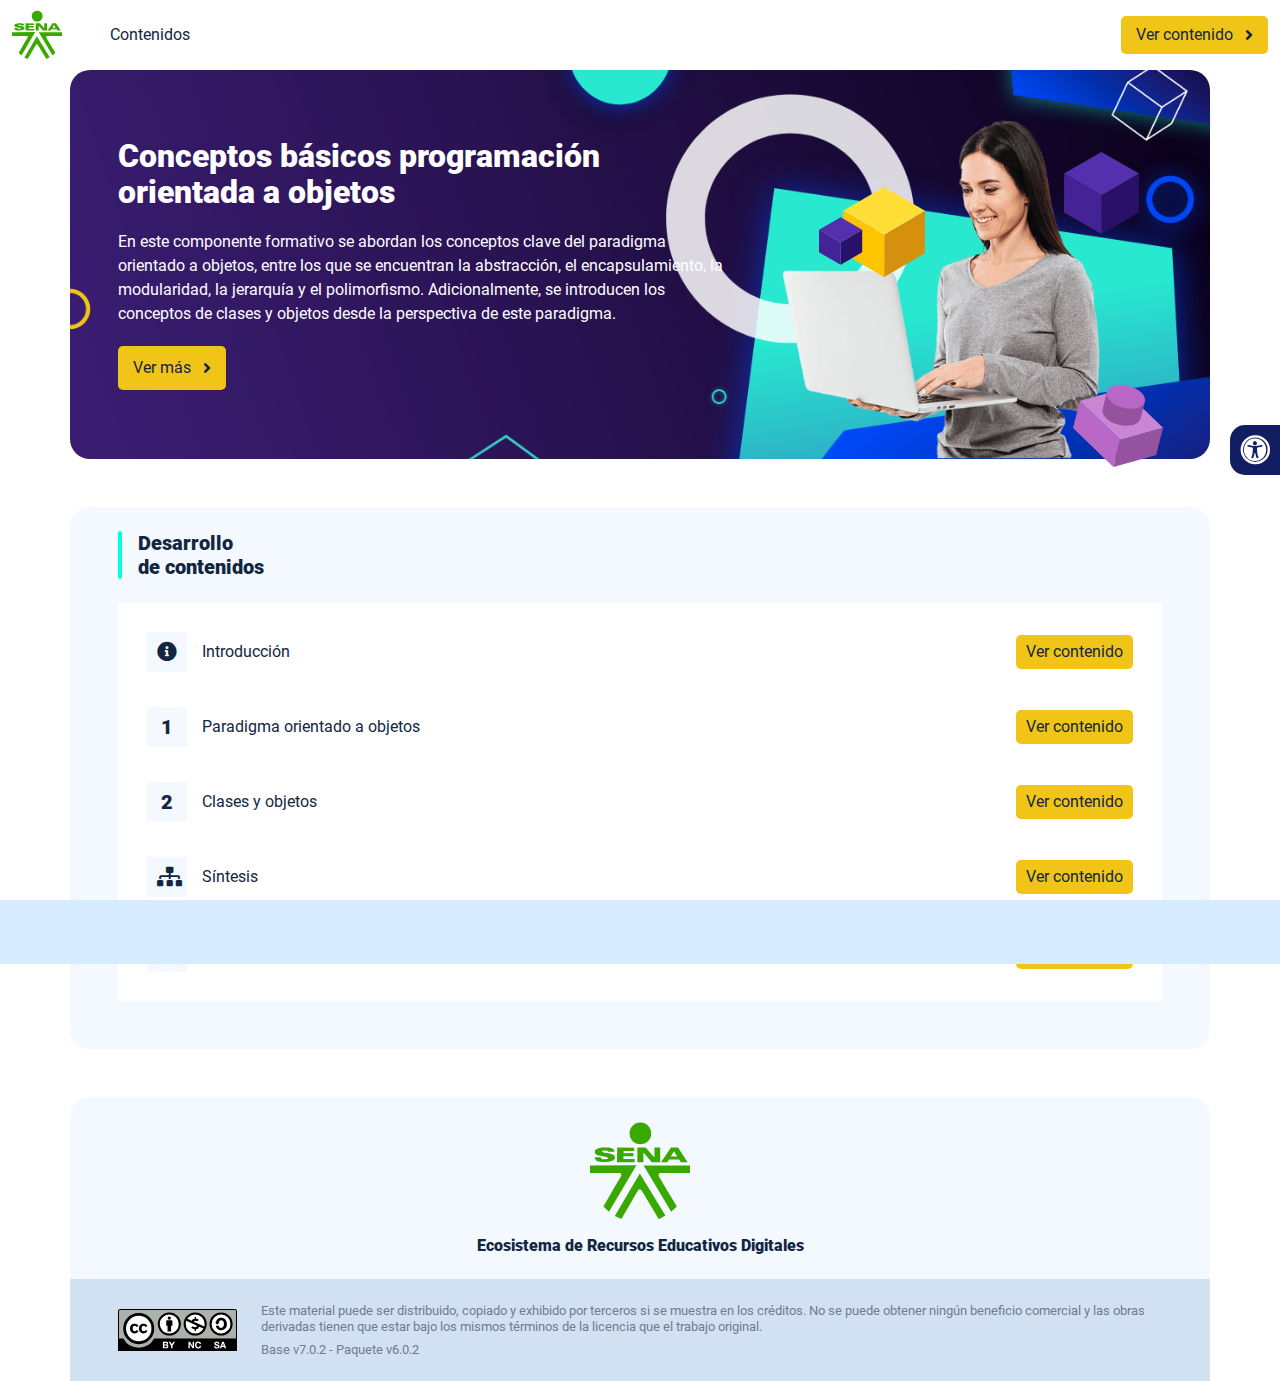
<file: index.html>
<!DOCTYPE html><html lang=""><head><meta charset="utf-8"><meta http-equiv="X-UA-Compatible" content="IE=edge"><meta name="viewport" content="width=device-width,initial-scale=1"><link rel="icon" href="favicon.ico"><title>Conceptos básicos programación orientada a objetos</title><link href="css/chunk-110f1f0b.52141945.css" rel="prefetch"><link href="css/chunk-179248a2.52141945.css" rel="prefetch"><link href="css/chunk-2a9fce91.52141945.css" rel="prefetch"><link href="css/chunk-515a8379.cb8381db.css" rel="prefetch"><link href="css/chunk-59974754.42200e7d.css" rel="prefetch"><link href="css/chunk-5d1ce150.52141945.css" rel="prefetch"><link href="css/chunk-60cbc06b.09438581.css" rel="prefetch"><link href="css/chunk-623f2040.52141945.css" rel="prefetch"><link href="css/chunk-6a43ec24.52141945.css" rel="prefetch"><link href="css/chunk-6e1e538a.3ba0a060.css" rel="prefetch"><link href="css/chunk-6e613899.52141945.css" rel="prefetch"><link href="css/chunk-766a929b.2b0977d1.css" rel="prefetch"><link href="css/chunk-7794bb60.52141945.css" rel="prefetch"><link href="css/comple.4271d666.css" rel="prefetch"><link href="css/creditos.cb01e409.css" rel="prefetch"><link href="css/glosario.29130ac6.css" rel="prefetch"><link href="css/intro.6b8b1256.css" rel="prefetch"><link href="css/referencias.975f9f15.css" rel="prefetch"><link href="css/tema1.ece5a37e.css" rel="prefetch"><link href="css/tema2.46a75602.css" rel="prefetch"><link href="js/actividad.c5dac367.js" rel="prefetch"><link href="js/chunk-0206bfa0.07f4fcb8.js" rel="prefetch"><link href="js/chunk-110f1f0b.c729ecf3.js" rel="prefetch"><link href="js/chunk-13a6037e.725eca6a.js" rel="prefetch"><link href="js/chunk-179248a2.0882ec97.js" rel="prefetch"><link href="js/chunk-18f95272.bb47be6d.js" rel="prefetch"><link href="js/chunk-2a9fce91.79146cce.js" rel="prefetch"><link href="js/chunk-2c06842c.f5617033.js" rel="prefetch"><link href="js/chunk-2d0c5615.01eba69d.js" rel="prefetch"><link href="js/chunk-2d0e96ec.ec734bee.js" rel="prefetch"><link href="js/chunk-2d208d90.ab67193c.js" rel="prefetch"><link href="js/chunk-2d21d0e2.f77c22e4.js" rel="prefetch"><link href="js/chunk-2d22c123.c9115eca.js" rel="prefetch"><link href="js/chunk-2e80bb9a.b3e4ecbc.js" rel="prefetch"><link href="js/chunk-319206de.06f535cf.js" rel="prefetch"><link href="js/chunk-36769079.0093655a.js" rel="prefetch"><link href="js/chunk-4cdd78c0.b1eae698.js" rel="prefetch"><link href="js/chunk-515a8379.471b9110.js" rel="prefetch"><link href="js/chunk-53ccb27e.03f89fab.js" rel="prefetch"><link href="js/chunk-55d286b8.69a8245e.js" rel="prefetch"><link href="js/chunk-59974754.d7b5c639.js" rel="prefetch"><link href="js/chunk-5d1ce150.33dbeb12.js" rel="prefetch"><link href="js/chunk-60cbc06b.e7f70342.js" rel="prefetch"><link href="js/chunk-623f2040.f9fac6f0.js" rel="prefetch"><link href="js/chunk-659152b8.3f7b8817.js" rel="prefetch"><link href="js/chunk-6a43ec24.3e891bb4.js" rel="prefetch"><link href="js/chunk-6e1e538a.034b6f92.js" rel="prefetch"><link href="js/chunk-6e613899.2a976d39.js" rel="prefetch"><link href="js/chunk-766a929b.1ae4942d.js" rel="prefetch"><link href="js/chunk-7794bb60.f954ae38.js" rel="prefetch"><link href="js/chunk-c796899c.ed37a8e2.js" rel="prefetch"><link href="js/chunk-e8a7823a.c0dd9220.js" rel="prefetch"><link href="js/chunk-fde47172.7ec6a62b.js" rel="prefetch"><link href="js/comple.2dba9561.js" rel="prefetch"><link href="js/creditos.a69d078c.js" rel="prefetch"><link href="js/glosario.5ca4f48c.js" rel="prefetch"><link href="js/intro.e87de50f.js" rel="prefetch"><link href="js/referencias.b9f9d970.js" rel="prefetch"><link href="js/sintesis.36390bce.js" rel="prefetch"><link href="js/tema1.d28f06d8.js" rel="prefetch"><link href="js/tema2.a1bd01f5.js" rel="prefetch"><link href="js/tema3.95351a21.js" rel="prefetch"><link href="css/app.3ec02a1f.css" rel="preload" as="style"><link href="css/chunk-vendors.9e516183.css" rel="preload" as="style"><link href="js/app.7ec3ab87.js" rel="preload" as="script"><link href="js/chunk-vendors.94b12111.js" rel="preload" as="script"><link href="css/chunk-vendors.9e516183.css" rel="stylesheet"><link href="css/app.3ec02a1f.css" rel="stylesheet"></head><body><noscript><strong>We're sorry but Conceptos básicos programación orientada a objetos doesn't work properly without JavaScript enabled. Please enable it to continue.</strong></noscript><div id="app"></div><script src="js/chunk-vendors.94b12111.js"></script><script src="js/app.7ec3ab87.js"></script></body></html>
</file>
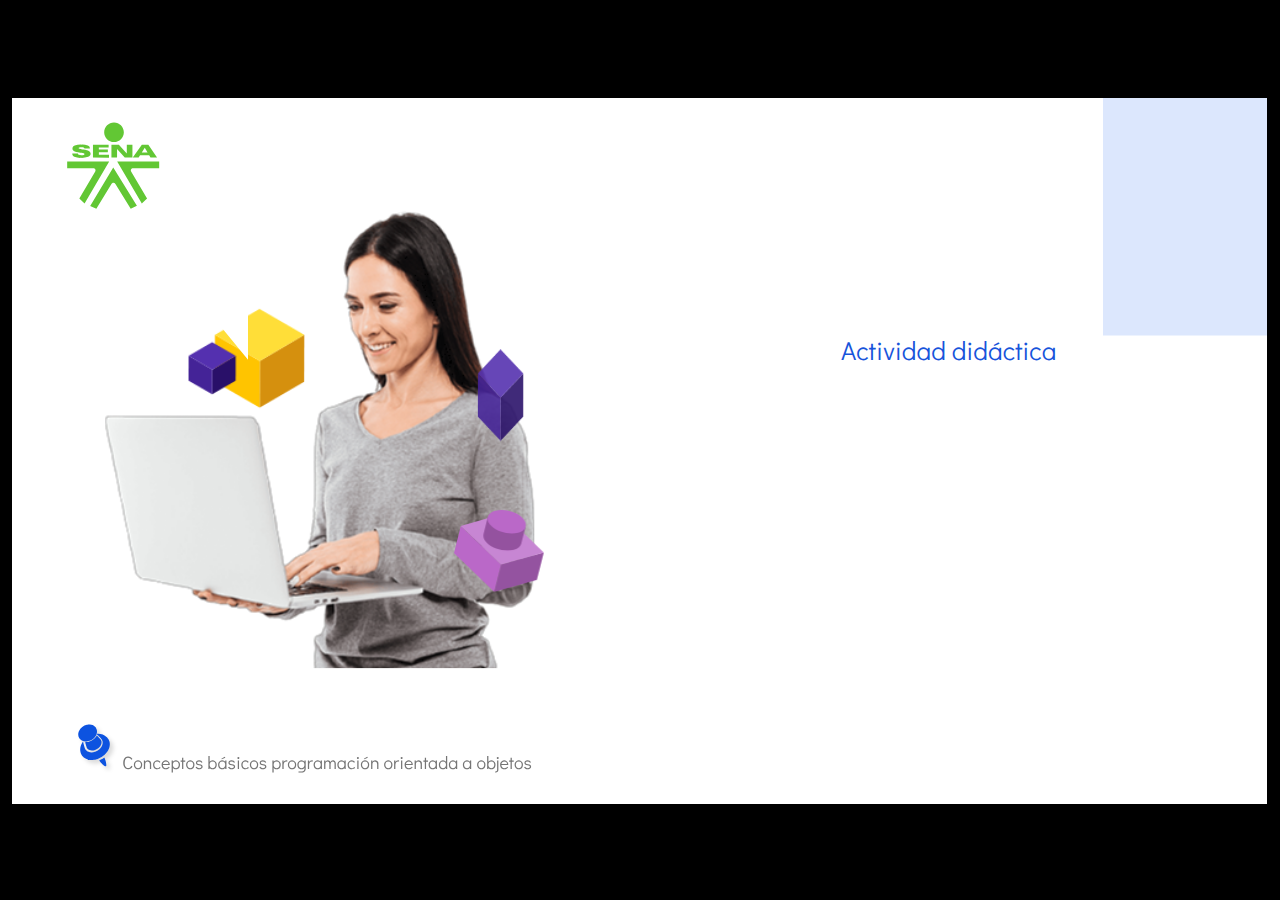
<file: actividades/story.html>
﻿<!doctype html>
<html lang="es">
<head>
  <meta charset="utf-8">
  <!-- Creado con Storyline 360 - http://www.articulate.com  -->
  <!-- version: 3.87.32265.0 -->
  <title>Actividad did&#225;ctica</title>
  <meta http-equiv="x-ua-compatible" content="IE=edge"/>
  <meta name="viewport" content="width=device-width,initial-scale=1,user-scalable=no,shrink-to-fit=no,minimal-ui"/>
  <meta name="apple-mobile-web-app-capable" content="yes"/>
  <style>
    html, body { height: 100%; padding: 0; margin: 0 }
    #app { height: 100%; width: 100%; }
  </style>

  <script>
    window.DS = {};
    window.globals = {
      DATA_PATH_BASE: '',
      HAS_FRAME: true,
      HAS_SLIDE: true,

      lmsPresent: false,
      tinCanPresent: false,
      cmi5Present: false,
      aoSupport: false,
      scale: 'show all',
      captureRc: false,
      browserSize: 'optimal',
      bgColor: '#000000',
      features: 'DropInBase,DropInInteractions,DropInMisc,DropInVectors,DropInVideo,LayerPresentAsDialog,MultipleQuizTracking,UpdatedThemeEditor',
      themeName: 'classic',
      preloaderColor: '#FFFFFF',
      suppressAnalytics: false,
      productChannel: 'stable',
      publishSource: 'storyline',
      aid: 'aid|5304b41d-7af7-4125-b8d1-83eb222823e2',
      cid: '04bfd34e-cd07-4569-9f02-371561cab23e',
      playerVersion: '3.87.32265.0',
      publishTimestamp: '2024-05-29T21:32:03.5054777Z',
      maxIosVideoElements: 10,
      connectionSettings: { mode: 'disabled' },
      hasFeature: function(feature) {
        return this.features.split(',').includes(feature);
      },
      
      parseParams: function(qs) {
        if (window.globals.parsedParams != null) {
          return window.globals.parsedParams;
        }
        qs = (qs || window.location.search.substr(1)).split('+').join(' ');
        var params = {},
            tokens,
            re = /[?&]?([^=]+)=([^&]*)/g;

        while (tokens = re.exec(qs)) {
          params[decodeURIComponent(tokens[1]).trim()] =
            decodeURIComponent(tokens[2]).trim();
        }
        window.globals.parsedParams = params;
        return params;
      }

    };
  </script>
  <script>
    var isIe11 = ('ActiveXObject' in window || window.MSBlobBuilder != null)
      && window.msCrypto != null && !window.ActiveXObject;
    if (isIe11) {
      window.globals.unsupportedBrowser = true;
      document.write(atob('[base64]'));
    }
  </script>

  <script>
    if (window.globals.hasFeature('MultiLanguageSupport')) {
      
      
    }
  </script>

  
  <script>window.THREE = { };</script>
  
</head>
<body style="background: #000000" class="cs-HTML theme-classic">
  <!-- 360 -->
  <script>!function(){var e,i=/iPhone/i,o=/iPod/i,n=/iPad/i,t=/\biOS-universal(?:.+)Mac\b/i,r=/\bAndroid(?:.+)Mobile\b/i,a=/Android/i,d=/(?:SD4930UR|\bSilk(?:.+)Mobile\b)/i,p=/Silk/i,l=/Windows Phone/i,u=/\bWindows(?:.+)ARM\b/i,b=/BlackBerry/i,s=/BB10/i,c=/Opera Mini/i,f=/\b(CriOS|Chrome)(?:.+)Mobile/i,h=/Mobile(?:.+)Firefox\b/i,v=function(e){return void 0!==e&&"MacIntel"===e.platform&&"number"==typeof e.maxTouchPoints&&e.maxTouchPoints>1&&"undefined"==typeof MSStream};e=function(e){var m={userAgent:"",platform:"",maxTouchPoints:0};e||"undefined"==typeof navigator?"string"==typeof e?m.userAgent=e:e&&e.userAgent&&(m={userAgent:e.userAgent,platform:e.platform,maxTouchPoints:e.maxTouchPoints||0}):m={userAgent:navigator.userAgent,platform:navigator.platform,maxTouchPoints:navigator.maxTouchPoints||0};var g=m.userAgent,y=g.split("[FBAN");void 0!==y[1]&&(g=y[0]),void 0!==(y=g.split("Twitter"))[1]&&(g=y[0]);var A=function(e){return function(i){return i.test(e)}}(g),w={apple:{phone:A(i)&&!A(l),ipod:A(o),tablet:!A(i)&&(A(n)||v(m))&&!A(l),universal:A(t),device:(A(i)||A(o)||A(n)||A(t)||v(m))&&!A(l)},amazon:{phone:A(d),tablet:!A(d)&&A(p),device:A(d)||A(p)},android:{phone:!A(l)&&A(d)||!A(l)&&A(r),tablet:!A(l)&&!A(d)&&!A(r)&&(A(p)||A(a)),device:!A(l)&&(A(d)||A(p)||A(r)||A(a))||A(/\bokhttp\b/i)},windows:{phone:A(l),tablet:A(u),device:A(l)||A(u)},other:{blackberry:A(b),blackberry10:A(s),opera:A(c),firefox:A(h),chrome:A(f),device:A(b)||A(s)||A(c)||A(h)||A(f)},any:!1,phone:!1,tablet:!1};return w.any=w.apple.device||w.android.device||w.windows.device||w.other.device,w.phone=w.apple.phone||w.android.phone||w.windows.phone,w.tablet=w.apple.tablet||w.android.tablet||w.windows.tablet,w}(),"object"==typeof exports&&"undefined"!=typeof module?module.exports=e:"function"==typeof define&&define.amd?define((function(){return e})):this.isMobile=e}();
    window.isMobile.apple.tablet = window.isMobile.apple.tablet ||
      (navigator.platform === 'MacIntel' && navigator.maxTouchPoints > 1);
    window.isMobile.apple.device = window.isMobile.apple.device || window.isMobile.apple.tablet;
    window.isMobile.tablet = window.isMobile.tablet || window.isMobile.apple.tablet;
    window.isMobile.any = window.isMobile.any || window.isMobile.apple.tablet;
  </script>

  <div id="focus-sink" tabindex="-1"></div>

  <div id="preso"></div>
  <script>
    (function() {

      var classTypes = [ 'desktop', 'mobile', 'phone', 'tablet' ];

      var addDeviceClasses = function(prefix, testObj) {
        var curr, i;
        for (i = 0; i < classTypes.length; i++) {
          curr = classTypes[i];
          if (testObj[curr]) {
            document.body.classList.add(prefix + curr);
          }
        }
      };

      var params = window.globals.parseParams(),
          isDevicePreview = params.devicepreview === '1',
          isPhoneOverride = params.deviceType === 'phone' || (isDevicePreview && params.phone == '1'),
          isTabletOverride = (params.deviceType === 'tablet' || isDevicePreview) && !isPhoneOverride,
          isMobileOverride = isPhoneOverride || isTabletOverride;

      var deviceView = {
        desktop: !window.isMobile.any && !isMobileOverride,
        mobile: window.isMobile.any || isMobileOverride,
        phone: isPhoneOverride || (window.isMobile.phone && !isTabletOverride),
        tablet: isTabletOverride || window.isMobile.tablet
      };

      window.globals.deviceView = deviceView;
      window.isMobile.desktop = !window.isMobile.any;
      window.isMobile.mobile = window.isMobile.any;

      addDeviceClasses('view-', deviceView);

    })();
  </script>
  
  <script src='story_content/triggers.js' type=text/javascript></script>
<script src='story_content/user.js' type=text/javascript></script>
  <div class="slide-loader"></div>

  <script>
    if (window.globals.deviceView.isMobile) { var doc = document, loader = doc.body.querySelector('.slide-loader'); [ 1, 2, 3 ].forEach(function(n) { var d = doc.createElement('div'); d.style.backgroundColor = window.globals.preloaderColor; d.classList.add('mobile-loader-dot'); d.classList.add('dot' + n); loader.appendChild(d); }); }
  </script>

  <div class="mobile-load-title-overlay" style="display: none">
    <div class="mobile-load-title">Actividad did&#225;ctica</div>
  </div>

  <div class="mobile-chrome-warning"></div>

  
<style>
  .warn-connection-dialog {
    display: none;
    background: transparent;
    pointer-events: all;
    position: fixed;
    left: 0;
    top: 0;
    width: 100%;
    height: 100%;
    z-index: 999;
  }

  .warn-connection-content {
    pointer-events: all;
    border-radius: 4px;
    background: white;
    border: 1px solid #E7E7E7;
    color: #333333;
    box-shadow: 0 2px 4px rgba(0, 0, 0, 0.25);
    transition: all 150ms ease-out;
    position: absolute;
    white-space: nowrap;
  }

  .view-phone.is-landscape .warn-connection-content {
    left: 23px;
    bottom: 23px;
  }

  .view-tablet.is-landscape .warn-connection-content {
    left: 50%;
    top: 20px;
    transform: translateX(-50%);
  }

  .view-mobile.is-portrait .warn-connection-content {
    transform: translate(-50%, calc(-100% - 15px));
  }

  .warn-connection-content p {
    display: inline-block;
    margin: 0 8px 0 0;
    line-height: 33px;
    font-size: 11px;
  }

  .warn-connection-content svg {
    position: relative;
    vertical-align: middle;
    margin: 0 2px 2px 8px;
  }

  .view-desktop .warn-connection-content {
    left: 1.5em;
    bottom: 1.5em;
  }

  .view-desktop .warn-connection-content p {
    font-size: 1.1em;
  }

  .is-offline .warn-connection-dialog {
    display: block;
  }

  .is-offline .cs-panel * {
    pointer-events: none !important;
  }

  .is-offline .cs-panel {
    pointer-events: all !important;
  }

  .is-offline #nav-controls * {
    pointer-events: none !important;
  }

  .is-offline #nav-controls {
    pointer-events: all !important;
  }
</style>

<div class="warn-connection-dialog" role="alertdialog" aria-modal="true" tabindex="0" aria-labelledby="warn-connection-message">
  <div class="warn-connection-content">
    <svg width="17" height="15" viewBox="0 0 17 15" xmlns="http://www.w3.org/2000/svg">
      <path fill="#8F0000" stroke="white" d="M16.07,12.98 L15.88,12.23 L9.51,1.21 C8.97,0.26,7.6,0.26,7.06,1.21 L0.69,12.23 C0.15,13.16,0.81,14.36,1.91,14.36 H14.65 C15.47,14.36,16.05,13.7,16.07,12.98 Z"/>
      <path fill="white" stroke="white" d="M8.58,5.5 C8.35,5.28,8.5,5.35,8.21,5.32 C8.09,5.35,7.97,5.49,7.96,5.67 C7.97,5.79,7.98,5.92,7.98,6.04 L7.98,6.04 C7.99,6.17,8,6.31,8.01,6.43 L8.01,6.44 C8.03,6.92,8.06,7.41,8.09,7.9 L8.09,7.9 C8.12,8.39,8.14,8.88,8.17,9.37 C8.17,9.39,8.18,9.42,8.2,9.44 C8.23,9.46,8.25,9.47,8.28,9.47 C8.31,9.47,8.34,9.46,8.35,9.44 C8.37,9.43,8.38,9.4,8.39,9.35 L8.39,9.34 C8.39,9.24,8.4,9.15,8.4,9.05 L8.4,9.05 C8.41,8.96,8.41,8.86,8.42,8.75 C8.43,8.44,8.45,8.12,8.47,7.81 L8.47,7.81 C8.49,7.49,8.51,7.18,8.53,6.87 C8.55,6.46,8.56,6.05,8.59,5.64 L8.6,5.62 C8.6,5.57,8.59,5.53,8.58,5.5 L8.21,5.32 Z"/>
      <circle fill="white" stroke="white" cx="8.3" cy="11.35" r="0.3"/>
    </svg>
    <p id="warn-connection-message">You are offline. Trying to reconnect...</p>
  </div>
</div>

<script>
  (function() {
    window.DS.connection = {
      warningShown: false,
      assets: {},
      loadingAssetGroup: false,
      retryDelay: 500
    };

    var connectionSettings = window.globals.connectionSettings || {};

    var useConnectionMessages = window.AbortController != null &&
      window.location.protocol != 'file:' &&
      connectionSettings.mode === 'normal';

    window.DS.connection.useConnectionMessages = useConnectionMessages;

    var assetCount = 0;
    var checkLoadedId;


    if (useConnectionMessages && connectionSettings != null) {
      var contentEl = document.querySelector('.warn-connection-content');
      var messageEl = contentEl.querySelector('p');

      if (connectionSettings.useDarkTheme) {
        contentEl.style.borderColor = '#BABBBA';
        contentEl.style.backgroundColor = '#282828';
        contentEl.style.color = '#FFFFFF';
      }

      if (connectionSettings.message != null) {
        messageEl.textContent = window.decodeURIComponent(connectionSettings.message);
      }
    }

    function checkAssetsReady() {
      for (var i in DS.connection.assets) {
        if (!DS.connection.assets[i].success) {
          return false;
        }
      }
      return true;
    }

    function stopAssetGroup() {
      if (!useConnectionMessages) { return; }

      assetCount = 0;

      DS.connection.oldAssetGroup = DS.connection.assets;
      DS.connection.assets = {};
      DS.connection.loadingAssetGroup = false;
      clearInterval(checkLoadedId);
    }

    function startAssetGroup() {
      if (!useConnectionMessages) { return; }
      var ticks = 0;
      clearInterval(checkLoadedId);
      checkLoadedId = setInterval(function() {
        var loaded = 0;
        if (assetCount === 0 && loaded === 0) {
          clearInterval(checkLoadedId);
          return;
        }

        for (var i in DS.connection.assets) {
          if (DS.connection.assets[i].success) {
            loaded++;
          }
        }

        if (assetCount === loaded && checkAssetsReady()) {
          for (var i in DS.connection.assets) {
            if (DS.connection.assets[i].action) {
              DS.connection.assets[i].action();
            }
          }
          hideWarning();
          stopAssetGroup();
        }
      }, 100)
    }

    function requiredAsset(url, action, retry, type) {
      if (!useConnectionMessages) { return; }
      if (DS.connection.assets[url]) { return; }

      DS.connection.assets[url] = {
        success: false, action: action, retry: retry, type: type
      };
      assetCount = Object.keys(DS.connection.assets).length;
      if (!DS.connection.loadingAssetGroup) {
        startAssetGroup();
      }
      DS.connection.loadingAssetGroup = true;
    }

    function assetLoaded(url) {
      if (!useConnectionMessages) { return; }
      if (DS.connection.assets[url]) {
        DS.connection.assets[url].success = true;
      }
    }

    function assetFailed(url) {
      if (!useConnectionMessages) { return; }
      if (!DS.connection.assets[url]) {
        if (/\.js$/.test(url) && url.indexOf('transcripts') === -1) {
          setTimeout(function() {
            if (DS.connection.lastSlideLoaded != null) {
              DS.connection.lastSlideLoaded();
            }
          }, DS.connection.retryDelay);
        }
        return;
      }
      if (!DS.connection.warningShown) { showWarning(); }
      if (DS.connection.assets[url].retry) {
        setTimeout(function() {
          if (!DS.connection.assets[url].success) {
            DS.connection.assets[url].retry()
          }
        }, DS.connection.retryDelay);
      }
    }

    function hideWarning() {
      document.body.classList.remove('is-offline');
      DS.connection.warningShown = false;
      enableKeys();
    }
    DS.connection.hideWarning = hideWarning

    function showWarning(btn) {
      document.body.classList.add('is-offline')
      DS.connection.warningShown = true;
      updateWarningPosition();
      disableKeys();
    }

    function updateWarningPosition() {
      if (!DS.connection.warningShown) {
        return;
      }

      var isPortrait = document.body.classList.contains('is-portrait');
      var isMobile = document.body.classList.contains('view-mobile');
      var warningEl = document.querySelector('.warn-connection-content');

      if (isPortrait && isMobile) {
        var slide = document.querySelector('.primary-slide');
        var slideRect = slide != null
          ? slide.getBoundingClientRect()
          : { top: window.innerHeight, left: 0, width: window.innerWidth };

        warningEl.style.top = `${slideRect.top}px`
        warningEl.style.left = `${slideRect.left + slideRect.width / 2}px`
      } else {
        warningEl.style.top = null;
        warningEl.style.left = null;
      }

      window.requestAnimationFrame(updateWarningPosition);
    }

    function onDisableKeyDown(e) {
      e.preventDefault();
      e.stopImmediatePropagation();
    }

    function onDisableKeyUp(e) {
      e.preventDefault();
      e.stopImmediatePropagation();
    }

    var accStyle = document.createElement('style');
    var warnDialogEl = document.querySelector('.warn-connection-dialog');

    function disableKeys() {
      if (DS.views && DS.views.nsStack && DS.views.nsStack.length === 1) {
        DS.views.nsStack[0].tabReachable = false
        DS.views.nsStack[0].updateTabIndex(true, true);
      }

      accStyle.innerHTML = '.acc-shadow-dom { display: none; }';
      document.body.appendChild(accStyle);

      warnDialogEl.parentNode.append(warnDialogEl);
      warnDialogEl.focus();
    }

    function enableKeys() {
      accStyle.remove();
      if (DS.views && DS.views.nsStack && DS.views.nsStack.length === 1 && DS.views.nsStack[0].name === '_frame') {
        DS.views.nsStack[0].tabReachable = true;
        DS.views.nsStack[0].updateTabIndex();
      }
    }

    // these will all be noops if the feature flag isn't set in
    // the data and `window.globals.features`
    DS.connection.requiredAsset = requiredAsset;
    DS.connection.assetLoaded = assetLoaded;
    DS.connection.assetFailed = assetFailed;
    DS.connection.stopAssetGroup = stopAssetGroup;
    DS.connection.startAssetGroup = startAssetGroup;
  })();
</script>


  <script>
    
    if (window.autoSpider && window.vInterfaceObject) {
      document.querySelector('.mobile-load-title-overlay').style.display = 'none';
    }
  </script>

  

  <link rel="stylesheet" href="html5/data/css/output.min.css" data-noprefix/>
</body>
<script src="html5/lib/scripts/bootstrapper.min.js"></script>
</html>
</file>
<file: css/chunk-110f1f0b.52141945.css>
.actividad[data-v-c4e6906c]{background-color:#f2f2f2}.horizontal-scroll__wrapper[data-v-c4e6906c]{overflow:hidden}.horizontal-scroll[data-v-c4e6906c]{display:flex;transition:transform .5s ease-in-out;align-items:center;flex-wrap:nowrap}.horizontal-scroll[data-v-c4e6906c]:not(.row){width:100%}.horizontal-scroll--item-fw[data-v-c4e6906c]>div{flex-grow:0;flex-shrink:0;width:100%;margin:0!important}
</file>
<file: css/chunk-179248a2.52141945.css>
.actividad[data-v-c4e6906c]{background-color:#f2f2f2}.horizontal-scroll__wrapper[data-v-c4e6906c]{overflow:hidden}.horizontal-scroll[data-v-c4e6906c]{display:flex;transition:transform .5s ease-in-out;align-items:center;flex-wrap:nowrap}.horizontal-scroll[data-v-c4e6906c]:not(.row){width:100%}.horizontal-scroll--item-fw[data-v-c4e6906c]>div{flex-grow:0;flex-shrink:0;width:100%;margin:0!important}
</file>
<file: css/chunk-2a9fce91.52141945.css>
.actividad[data-v-c4e6906c]{background-color:#f2f2f2}.horizontal-scroll__wrapper[data-v-c4e6906c]{overflow:hidden}.horizontal-scroll[data-v-c4e6906c]{display:flex;transition:transform .5s ease-in-out;align-items:center;flex-wrap:nowrap}.horizontal-scroll[data-v-c4e6906c]:not(.row){width:100%}.horizontal-scroll--item-fw[data-v-c4e6906c]>div{flex-grow:0;flex-shrink:0;width:100%;margin:0!important}
</file>
<file: css/chunk-515a8379.cb8381db.css>
.actividad{background-color:#f2f2f2}.banner-interno{position:relative}.banner-interno__fondo{position:absolute;top:0;bottom:-50px;left:0;right:0;background-color:#3a1d71;background-size:cover;background-position:50%}.banner-interno__titulo{display:flex;align-items:center}.banner-interno__titulo__icono{display:block;width:32px;height:32px;border-radius:50%;background-color:#fff;position:relative}.banner-interno__titulo__icono i{color:#3a1d71;position:absolute;left:50%;top:50%;transform:translate(-50%,-50%)}.banner-interno__titulo h1,.banner-interno__titulo h2,.banner-interno__titulo h3,.banner-interno__titulo h4,.banner-interno__titulo h5,.banner-interno__titulo h6{color:#fff;line-height:1.1em}
</file>
<file: css/chunk-59974754.42200e7d.css>
.actividad{background-color:#f2f2f2}.aside-menu{position:fixed;top:70px;min-height:calc(100vh - 70px);max-height:calc(100vh - 70px);background-color:#f3f9ff;transition:flex .5s ease-in-out,width .5s ease-in-out;overflow-x:hidden;z-index:100001;width:300px}.aside-menu__black-background{position:fixed;inset:0;top:70px;background:rgba(0,0,0,.8);cursor:pointer}.aside-menu a{color:#111e61}.aside-menu__content{width:300px;display:flex;flex-direction:column;justify-content:space-between;min-height:calc(100vh - 70px);max-height:calc(100vh - 70px);border-right:1px solid #d8ecff;position:absolute;background:#fff}@media (max-height:800px){.aside-menu__content{min-height:800px;max-height:800px;overflow-y:auto}}.aside-menu__header{padding:10px;text-align:center;background-color:#d8ecff}.aside-menu__header h4{margin:0}.aside-menu__menu{overflow-y:auto;flex-grow:1;list-style:none;padding-left:0;margin-bottom:0}.aside-menu__menu__item--active .aside-menu__menu__item__lnk,.aside-menu__menu__item--active .aside-menu__sec-menu__item__lnk{background-color:#d8ecff;font-weight:700}.aside-menu__menu__item--sub-menu:hover,.aside-menu__menu__item:hover,.aside-menu__sec-menu__item:hover{background-color:#d8ecff}.aside-menu__menu__item--sub-menu{padding-left:10px}.aside-menu__menu__item--sub-menu--active .aside-menu__menu__item__lnk,.aside-menu__menu__item--sub-menu--active .aside-menu__sec-menu__item__lnk{background-color:#d8ecff;font-weight:700;position:relative}.aside-menu__menu__item--sub-menu--active .aside-menu__menu__item__lnk:before,.aside-menu__menu__item--sub-menu--active .aside-menu__sec-menu__item__lnk:before{content:"";display:block;position:absolute;left:0;bottom:0;top:0;width:4px;border-radius:2px;background-color:#00ffdf}.aside-menu__menu__item__lnk,.aside-menu__sec-menu__item__lnk{display:flex;align-items:center;padding:10px 15px;line-height:1.1em}.aside-menu__menu__item__lnk i,.aside-menu__menu__item__lnk span,.aside-menu__sec-menu__item__lnk i,.aside-menu__sec-menu__item__lnk span{margin-right:10px}.aside-menu__menu__item__lnk i:last-child,.aside-menu__menu__item__lnk span:last-child,.aside-menu__sec-menu__item__lnk i:last-child,.aside-menu__sec-menu__item__lnk span:last-child{margin-right:0}.aside-menu__sec-menu{background-color:#d8ecff;padding:10px 0;flex-shrink:0;margin-bottom:0}.aside-menu__sec-menu__item{padding:10px 15px}.aside-menu__sec-menu__item__lnk{padding:0;border-radius:1em}.aside-menu__sec-menu__item__lnk i{display:block;width:2em;height:2em;padding:.5em 0;text-align:center;background-color:#fff;border-radius:50%}.aside-menu__sec-menu__item__lnk:hover{background-color:#fff}@media (max-width:576px){.aside-menu__sec-menu{padding-bottom:110px}}.main-menu-enter-active{animation:main-menu-open-animation .3s}.main-menu-enter-active .aside-menu__black-background{animation:main-menu-background-animation .3s}.main-menu-leave-active{animation:main-menu-open-animation .3s reverse}.main-menu-leave-active .aside-menu__black-background{animation:main-menu-background-animation .3s reverse}@keyframes main-menu-open-animation{0%{width:0}to{width:300px}}@keyframes main-menu-background-animation{0%{opacity:0}to{opacity:1}}
</file>
<file: css/chunk-5d1ce150.52141945.css>
.actividad[data-v-c4e6906c]{background-color:#f2f2f2}.horizontal-scroll__wrapper[data-v-c4e6906c]{overflow:hidden}.horizontal-scroll[data-v-c4e6906c]{display:flex;transition:transform .5s ease-in-out;align-items:center;flex-wrap:nowrap}.horizontal-scroll[data-v-c4e6906c]:not(.row){width:100%}.horizontal-scroll--item-fw[data-v-c4e6906c]>div{flex-grow:0;flex-shrink:0;width:100%;margin:0!important}
</file>
<file: css/chunk-60cbc06b.09438581.css>
.actividad[data-v-7e5a4120]{background-color:#f2f2f2}.header[data-v-7e5a4120]{position:sticky;top:0;padding-top:10px;padding-bottom:10px;background-color:#fff;z-index:10010;line-height:1.1em}.header__logo[data-v-7e5a4120]{width:50px}@media (max-width:576px){.header__componente-formativo[data-v-7e5a4120]{font-size:.8em}}.header__menu[data-v-7e5a4120]{cursor:pointer}.header__menu span[data-v-7e5a4120]{font-size:.7em;display:block;line-height:1em;text-align:center;color:#111e61}.header__menu__btn[data-v-7e5a4120]{width:30px;height:30px;position:relative;margin-bottom:4px}.header__menu__btn .line-1[data-v-7e5a4120],.header__menu__btn .line-2[data-v-7e5a4120],.header__menu__btn .line-3[data-v-7e5a4120]{height:4px;width:30px;background-color:#111e61;transform-origin:center center;position:absolute;left:0;border-radius:2px}.header__menu__btn .line-1[data-v-7e5a4120]{top:4px;animation:line-1-inactive-data-v-7e5a4120 .5s ease-in-out forwards}.header__menu__btn .line-2[data-v-7e5a4120]{top:13px;animation:line-2-inactive-data-v-7e5a4120 .5s ease-in-out forwards}.header__menu__btn .line-3[data-v-7e5a4120]{top:22px;animation:line-3-inactive-data-v-7e5a4120 .5s ease-in-out forwards}.header__menu__btn[data-v-7e5a4120]:hover{cursor:pointer}.header__menu__btn--open .line-1[data-v-7e5a4120]{animation:line-1-active-data-v-7e5a4120 .5s ease-in-out forwards}.header__menu__btn--open .line-2[data-v-7e5a4120]{animation:line-2-active-data-v-7e5a4120 .5s ease-in-out forwards}.header__menu__btn--open .line-3[data-v-7e5a4120]{animation:line-3-active-data-v-7e5a4120 .5s ease-in-out forwards}@keyframes line-1-active-data-v-7e5a4120{0%{transform:translate(0) rotate(0)}50%{transform:translateY(9px) rotate(0)}to{transform:translateY(9px) rotate(45deg)}}@keyframes line-2-active-data-v-7e5a4120{0%{transform:scale(1)}to{transform:scale(0)}}@keyframes line-3-active-data-v-7e5a4120{0%{transform:translate(0) rotate(0)}50%{transform:translateY(-9px) rotate(0)}to{transform:translateY(-9px) rotate(-45deg)}}@keyframes line-1-inactive-data-v-7e5a4120{0%{transform:translateY(9px) rotate(45deg)}50%{transform:translateY(9px) rotate(0)}to{transform:translate(0) rotate(0)}}@keyframes line-2-inactive-data-v-7e5a4120{0%{transform:scale(0)}to{transform:scale(1)}}@keyframes line-3-inactive-data-v-7e5a4120{0%{transform:translateY(-9px) rotate(-45deg)}50%{transform:translateY(-9px) rotate(0)}to{transform:translate(0) rotate(0)}}
</file>
<file: css/chunk-623f2040.52141945.css>
.actividad[data-v-c4e6906c]{background-color:#f2f2f2}.horizontal-scroll__wrapper[data-v-c4e6906c]{overflow:hidden}.horizontal-scroll[data-v-c4e6906c]{display:flex;transition:transform .5s ease-in-out;align-items:center;flex-wrap:nowrap}.horizontal-scroll[data-v-c4e6906c]:not(.row){width:100%}.horizontal-scroll--item-fw[data-v-c4e6906c]>div{flex-grow:0;flex-shrink:0;width:100%;margin:0!important}
</file>
<file: css/chunk-6a43ec24.52141945.css>
.actividad[data-v-c4e6906c]{background-color:#f2f2f2}.horizontal-scroll__wrapper[data-v-c4e6906c]{overflow:hidden}.horizontal-scroll[data-v-c4e6906c]{display:flex;transition:transform .5s ease-in-out;align-items:center;flex-wrap:nowrap}.horizontal-scroll[data-v-c4e6906c]:not(.row){width:100%}.horizontal-scroll--item-fw[data-v-c4e6906c]>div{flex-grow:0;flex-shrink:0;width:100%;margin:0!important}
</file>
<file: css/chunk-6e1e538a.3ba0a060.css>
.actividad[data-v-4f6b7c58]{background-color:#f2f2f2}.accesibilidad[data-v-4f6b7c58]{position:fixed;right:0;top:50vh;height:50px;background-color:#111e61;border-top-left-radius:15px;border-bottom-left-radius:15px;transform:translateY(-50%) translateX(100%) translateX(-50px);overflow:hidden;transition:transform .3s ease-in-out,height .3s ease-in-out}.accesibilidad[data-v-4f6b7c58]:hover{transform:translateY(-50%) translateX(0);height:12.75rem}.accesibilidad [data-v-4f6b7c58]{color:#fff}.accesibilidad__menu__content .accesibilidad__menu__item[data-v-4f6b7c58]{cursor:pointer}.accesibilidad__menu__content .accesibilidad__menu__item[data-v-4f6b7c58]:hover{background-color:#273685}.accesibilidad__menu__content .accesibilidad__menu__item[data-v-4f6b7c58]:last-child{border:none}.accesibilidad__menu__item[data-v-4f6b7c58]{display:flex;align-items:center;padding:10px;border-bottom:1px solid #273685;line-height:1em;-moz-user-select:none;user-select:none}.accesibilidad__menu i[data-v-4f6b7c58]{font-size:30px;font-style:normal;margin-right:10px;line-height:1em}.accesibilidad__menu img[data-v-4f6b7c58]{width:30px;margin-right:10px}
</file>
<file: css/chunk-6e613899.52141945.css>
.actividad[data-v-c4e6906c]{background-color:#f2f2f2}.horizontal-scroll__wrapper[data-v-c4e6906c]{overflow:hidden}.horizontal-scroll[data-v-c4e6906c]{display:flex;transition:transform .5s ease-in-out;align-items:center;flex-wrap:nowrap}.horizontal-scroll[data-v-c4e6906c]:not(.row){width:100%}.horizontal-scroll--item-fw[data-v-c4e6906c]>div{flex-grow:0;flex-shrink:0;width:100%;margin:0!important}
</file>
<file: css/chunk-766a929b.2b0977d1.css>
.actividad{background-color:#f2f2f2}.barra-avance{display:flex;align-items:center;justify-content:space-between;position:fixed;bottom:0;left:0;width:100%;padding:10px;background-color:#d8ecff;transition:transform .5s ease-in-out;z-index:100000}.barra-avance__barra{margin:0 20px;flex:1;position:relative;max-width:800px}.barra-avance__barra--amarilla,.barra-avance__barra--blanca{height:4px}.barra-avance__barra--amarilla:after,.barra-avance__barra--amarilla:before,.barra-avance__barra--blanca:after,.barra-avance__barra--blanca:before{content:"";display:block;width:10px;height:10px;border-radius:50%;position:absolute;top:50%}.barra-avance__barra--amarilla:before,.barra-avance__barra--blanca:before{left:0;transform:translate(-50%,-50%)}.barra-avance__barra--amarilla:after,.barra-avance__barra--blanca:after{right:0;transform:translate(50%,-50%)}.barra-avance__barra--blanca{background-color:#fff}.barra-avance__barra--blanca:after,.barra-avance__barra--blanca:before{background-color:#fff}.barra-avance__barra--amarilla{position:absolute;width:100%;top:0;background-color:#f0c518}.barra-avance__barra--amarilla:after,.barra-avance__barra--amarilla:before{background-color:#f0c518}.barra-avance__boton--regresar{background-color:#b0c0d2}.barra-avance__boton--regresar span{color:#111e61!important}.barra-avance__boton--disable{opacity:0;pointer-events:none}.barra-avance--open{transform:translateY(0)}.barra-avance--close{transform:translateY(100%)}
</file>
<file: css/chunk-7794bb60.52141945.css>
.actividad[data-v-c4e6906c]{background-color:#f2f2f2}.horizontal-scroll__wrapper[data-v-c4e6906c]{overflow:hidden}.horizontal-scroll[data-v-c4e6906c]{display:flex;transition:transform .5s ease-in-out;align-items:center;flex-wrap:nowrap}.horizontal-scroll[data-v-c4e6906c]:not(.row){width:100%}.horizontal-scroll--item-fw[data-v-c4e6906c]>div{flex-grow:0;flex-shrink:0;width:100%;margin:0!important}
</file>
<file: css/comple.4271d666.css>
.banner-interno{position:relative}.banner-interno__fondo{position:absolute;top:0;bottom:-50px;left:0;right:0;background-color:#3a1d71;background-size:cover;background-position:50%}.banner-interno__titulo{display:flex;align-items:center}.banner-interno__titulo__icono{display:block;width:32px;height:32px;border-radius:50%;background-color:#fff;position:relative}.banner-interno__titulo__icono i{color:#3a1d71;position:absolute;left:50%;top:50%;transform:translate(-50%,-50%)}.banner-interno__titulo h1,.banner-interno__titulo h2,.banner-interno__titulo h3,.banner-interno__titulo h4,.banner-interno__titulo h5,.banner-interno__titulo h6{color:#fff;line-height:1.1em}.actividad{background-color:#f2f2f2}.complementario__enlaces{display:flex;justify-content:center;flex-wrap:wrap}.complementario__enlaces a{margin:0 5px}.complementario__btn{font-size:1.5em;line-height:1em}table{width:calc(100% - 1px);min-width:800px}table thead{background-color:#d8ecff}table thead th{border-color:#d8ecff}table td,table th{padding:25px 20px;text-align:center}
</file>
<file: css/creditos.cb01e409.css>
.banner-interno{position:relative}.banner-interno__fondo{position:absolute;top:0;bottom:-50px;left:0;right:0;background-color:#3a1d71;background-size:cover;background-position:50%}.banner-interno__titulo{display:flex;align-items:center}.banner-interno__titulo__icono{display:block;width:32px;height:32px;border-radius:50%;background-color:#fff;position:relative}.banner-interno__titulo__icono i{color:#3a1d71;position:absolute;left:50%;top:50%;transform:translate(-50%,-50%)}.banner-interno__titulo h1,.banner-interno__titulo h2,.banner-interno__titulo h3,.banner-interno__titulo h4,.banner-interno__titulo h5,.banner-interno__titulo h6{color:#fff;line-height:1.1em}.actividad{background-color:#f2f2f2}.creditos-vista .tarjeta.credito{background-color:#d2e1f1}.creditos{color:#727997;overflow-x:auto}.creditos__item{min-width:490px}.creditos p{line-height:1.3em;margin-bottom:0;color:#727997}.creditos__titulo{font-weight:700;background-color:#d2e1f1;padding:5px 10px;border-top-radius:5px;border-top-left-radius:5px;border-top-right-radius:5px}.creditos table td,.creditos table th{border-color:#d2e1f1}
</file>
<file: css/glosario.29130ac6.css>
.banner-interno{position:relative}.banner-interno__fondo{position:absolute;top:0;bottom:-50px;left:0;right:0;background-color:#3a1d71;background-size:cover;background-position:50%}.banner-interno__titulo{display:flex;align-items:center}.banner-interno__titulo__icono{display:block;width:32px;height:32px;border-radius:50%;background-color:#fff;position:relative}.banner-interno__titulo__icono i{color:#3a1d71;position:absolute;left:50%;top:50%;transform:translate(-50%,-50%)}.banner-interno__titulo h1,.banner-interno__titulo h2,.banner-interno__titulo h3,.banner-interno__titulo h4,.banner-interno__titulo h5,.banner-interno__titulo h6{color:#fff;line-height:1.1em}.actividad{background-color:#f2f2f2}.glosario__letra-item{display:flex}.glosario__letra-item__texto{padding-top:5px}.glosario__letra-item__letra__icono{width:32px;height:32px;position:relative;line-height:1em;border-radius:50%;background-color:#d2e1f1}.glosario__letra-item__letra__icono span{position:absolute;left:50%;top:50%;transform:translate(-50%,-50%);font-size:1.1em;font-weight:900}
</file>
<file: css/intro.6b8b1256.css>
.actividad{background-color:#f2f2f2}.fondo-i{background-image:url(../img/fondo-i.99181cde.svg);background-repeat:no-repeat;background-position:0;background-size:cover}.imagen-ab{position:relative}.imagen-ab__img img{position:absolute;left:0;width:150px;top:0;transform:translate(20px)}
</file>
<file: css/referencias.975f9f15.css>
.banner-interno{position:relative}.banner-interno__fondo{position:absolute;top:0;bottom:-50px;left:0;right:0;background-color:#3a1d71;background-size:cover;background-position:50%}.banner-interno__titulo{display:flex;align-items:center}.banner-interno__titulo__icono{display:block;width:32px;height:32px;border-radius:50%;background-color:#fff;position:relative}.banner-interno__titulo__icono i{color:#3a1d71;position:absolute;left:50%;top:50%;transform:translate(-50%,-50%)}.banner-interno__titulo h1,.banner-interno__titulo h2,.banner-interno__titulo h3,.banner-interno__titulo h4,.banner-interno__titulo h5,.banner-interno__titulo h6{color:#fff;line-height:1.1em}.actividad{background-color:#f2f2f2}.referencias__item:last-child hr{display:none}.referencias__item a{color:#2196f3;text-decoration:underline;overflow-wrap:break-word}
</file>
<file: css/tema1.ece5a37e.css>
.actividad{background-color:#f2f2f2}.cajon-b:before{height:100%;opacity:.2}.listado-h{display:flex;flex-wrap:wrap;justify-content:center;align-self:start}.listado-h li{margin:0 .5rem}.fondo-2{background-image:url(../img/fondo-2.901c9e03.svg);background-repeat:no-repeat;background-position:0;background-size:cover}.bloque-texto-d:before{opacity:.2}.acordion__header h3{color:#fff}
</file>
<file: css/tema2.46a75602.css>
.actividad{background-color:#f2f2f2}.fondo-3{background-image:url(../img/fondo-3.2e515c22.svg)}.fondo-3,.fondo-4{background-repeat:no-repeat;background-position:0;background-size:cover}.fondo-4{background-image:url(../img/fondo-4.4759e3ee.png)}.lista-ol--cuadro__vineta{min-width:40px;height:40px;font-weight:700;border-radius:50%}.lista-ol--cuadro__vineta span{color:#12263f}
</file>
<file: css/app.3ec02a1f.css>
*{box-sizing:inherit}:after,:before{box-sizing:inherit}html{height:100%;line-height:1.15;box-sizing:border-box;-webkit-font-smoothing:antialiased;-moz-osx-font-smoothing:grayscale;-webkit-text-size-adjust:100%;-ms-text-size-adjust:100%;text-rendering:optimizeLegibility}a,abbr,acronym,address,applet,article,aside,audio,b,big,blockquote,body,canvas,caption,center,cite,code,dd,del,details,dfn,div,dl,dt,em,embed,fieldset,figcaption,figure,footer,form,h1,h2,h3,h4,h5,h6,header,hgroup,html,i,iframe,img,ins,kbd,label,legend,li,mark,menu,nav,object,ol,output,p,pre,q,ruby,s,samp,section,small,span,strike,strong,sub,summary,sup,table,tbody,td,tfoot,th,thead,time,tr,tt,u,ul,var,video{margin:0;padding:0;border:0;outline:0;background:transparent;vertical-align:baseline}article,aside,details,figcaption,figure,footer,header,main,menu,nav,section,summary{display:block}[hidden],template{display:none}hr{box-sizing:content-box;height:0;border-bottom:1px solid #e8e8e8;border-left:0;border-right:0;border-top:0;margin:1.5em 0;overflow:visible}[hidden]{display:none}a{font-family:Roboto,sans-serif;font-size:1em;font-weight:400;text-decoration:none;color:#12263f;background-color:transparent;transition:all .15s ease-in-out;-webkit-text-decoration-skip:objects}a:active,a:hover{outline-width:0}a:active,a:focus,a:hover{color:#000}[type=button],[type=reset],[type=submit],button{-moz-appearance:none;appearance:none;cursor:pointer;display:inline-block;vertical-align:middle;border:0;border-radius:5px;color:#12263f;background-color:#f0c518;font-family:Roboto,sans-serif;font-weight:400;font-size:1em;-webkit-font-smoothing:antialiased;line-height:1em;white-space:nowrap;text-decoration:none;text-transform:none;padding:.75em 1.5em;margin:0;-moz-user-select:none;user-select:none;overflow:visible;transition:background-color .15s ease-in-out}[type=button]:focus,[type=button]:hover,[type=reset]:focus,[type=reset]:hover,[type=submit]:focus,[type=submit]:hover,button:focus,button:hover{background-color:#f0c518;color:#12263f}[type=button]:disabled,[type=reset]:disabled,[type=submit]:disabled,button:disabled{cursor:not-allowed;opacity:.5}[type=button]:disabled:hover,[type=reset]:disabled:hover,[type=submit]:disabled:hover,button:disabled:hover{background-color:#f0c518}input,select,textarea{margin:0;display:block;font-family:Roboto,sans-serif;font-size:16px}input{overflow:visible}[type=color],[type=date],[type=datetime-local],[type=datetime],[type=email],[type=month],[type=number],[type=password],[type=search],[type=tel],[type=text],[type=time],[type=url],[type=week],input:not([type]),select,select[multiple],textarea{background-color:#fff;border:1px solid #e8e8e8;border-radius:5px;box-shadow:inset 0 1px 3px rgba(0,0,0,.06);box-sizing:inherit;margin-bottom:.75em;padding:.5em;transition:border-color .15s ease-in-out;width:100%}[type=color]:hover,[type=date]:hover,[type=datetime-local]:hover,[type=datetime]:hover,[type=email]:hover,[type=month]:hover,[type=number]:hover,[type=password]:hover,[type=search]:hover,[type=tel]:hover,[type=text]:hover,[type=time]:hover,[type=url]:hover,[type=week]:hover,input:not([type]):hover,select:hover,select[multiple]:hover,textarea:hover{border-color:shade(#e8e8e8,20%)}[type=color]:focus,[type=date]:focus,[type=datetime-local]:focus,[type=datetime]:focus,[type=email]:focus,[type=month]:focus,[type=number]:focus,[type=password]:focus,[type=search]:focus,[type=tel]:focus,[type=text]:focus,[type=time]:focus,[type=url]:focus,[type=week]:focus,input:not([type]):focus,select:focus,select[multiple]:focus,textarea:focus{border-color:#00ffdf;box-shadow:inset 0 1px 3px rgba(0,0,0,.06),0 0 5px rgba(48,24,93,.7);outline:none}[type=color]:disabled,[type=date]:disabled,[type=datetime-local]:disabled,[type=datetime]:disabled,[type=email]:disabled,[type=month]:disabled,[type=number]:disabled,[type=password]:disabled,[type=search]:disabled,[type=tel]:disabled,[type=text]:disabled,[type=time]:disabled,[type=url]:disabled,[type=week]:disabled,input:not([type]):disabled,select:disabled,select[multiple]:disabled,textarea:disabled{background-color:shade(#fff,5%);cursor:not-allowed}[type=color]:disabled:hover,[type=date]:disabled:hover,[type=datetime-local]:disabled:hover,[type=datetime]:disabled:hover,[type=email]:disabled:hover,[type=month]:disabled:hover,[type=number]:disabled:hover,[type=password]:disabled:hover,[type=search]:disabled:hover,[type=tel]:disabled:hover,[type=text]:disabled:hover,[type=time]:disabled:hover,[type=url]:disabled:hover,[type=week]:disabled:hover,input:not([type]):disabled:hover,select:disabled:hover,select[multiple]:disabled:hover,textarea:disabled:hover{border:1px solid #e8e8e8}select{text-transform:none;max-width:100%;border-radius:5px}::-webkit-file-upload-button{background-color:#f0c518;border:none;cursor:pointer;color:#12263f;border-radius:5px;padding:.75em 1.5em}::-webkit-file-upload-button:hover{background-color:#f0c518}optgroup{font-weight:700}fieldset{border:1px solid #e8e8e8;background-color:transparent;padding:1.5em;-webkit-margin-start:0;-webkit-margin-end:0;-webkit-padding-before:1.5em;-webkit-padding-start:1.5em;-webkit-padding-end:1.5em;-webkit-padding-after:1.5em}legend{box-sizing:border-box;color:inherit;display:table;max-width:100%;padding:0;white-space:normal;font-weight:600;-webkit-padding-start:0;-webkit-padding-end:0}label,legend{margin-bottom:.375em}label{display:block;font-size:1em;font-family:Roboto,sans-serif;font-weight:900}textarea{overflow:auto;resize:vertical}[type=checkbox],[type=radio]{box-sizing:border-box;padding:0;display:inline;margin-right:.375em}[type=number]::-webkit-inner-spin-button,[type=number]::-webkit-outer-spin-button{height:auto}[type=search]{-webkit-appearance:textfield;outline-offset:-2px}[type=search]::-webkit-search-cancel-button,[type=search]::-webkit-search-decoration{-webkit-appearance:none;-moz-appearance:none}::-moz-placeholder{color:#999}::placeholder{color:#999}::-webkit-file-upload-button{-webkit-appearance:button;-moz-appearance:button;font:inherit}[type=file]{margin-bottom:.75em;width:100%}[type=button],[type=reset],[type=submit],button{-webkit-appearance:button}[type=button]::-moz-focus-inner,[type=reset]::-moz-focus-inner,[type=submit]::-moz-focus-inner,button::-moz-focus-inner{border-style:none;padding:0}[type=button]:-moz-focusring,[type=reset]:-moz-focusring,[type=submit]:-moz-focusring,button:-moz-focusring{outline:1px dotted ButtonText}progress{vertical-align:baseline}ol,ul{list-style:none;margin-bottom:1em}dt{font-weight:700}figure,img,picture,svg{margin:0;width:100%;max-width:100%}figcaption{display:block;background-color:#e8e8e8;padding:.75em 1.5em;font-size:.8em;font-weight:700}img,svg{display:block;border-style:none}svg:not(:root){overflow:hidden}audio,canvas,progress,video{display:inline-block}audio:not([controls]){display:none;height:0}template{display:none}table{border-collapse:collapse;border-spacing:0;table-layout:fixed;width:100%}td,th,tr{vertical-align:middle}td,th{border:1px solid #e8e8e8;padding:.75em}th{font-size:.875em;line-height:1.2}td{line-height:1.5}body{font-size:16px;font-weight:400;line-height:1.5}body,h1,h2,h3,h4,h5,h6{color:#12263f;font-family:Roboto,sans-serif}h1,h2,h3,h4,h5,h6{font-weight:900;line-height:1.2;margin:0 0 .75em}h1{font-size:2em}h2{font-size:1.5em}h3{font-size:1.25em}h4{font-size:1.125em}h5{font-size:1em}h6{font-size:.875em}p{font-family:Roboto,sans-serif;font-size:1em;font-weight:400;line-height:1.5;color:#12263f;margin-bottom:1em}b,strong{font-weight:700}dfn,em,i{font-style:italic}br{line-height:2em}u{text-decoration:underline}code,kbd,pre,samp{color:#727997;font-family:Lucida Console,Courier New,monospace;font-size:1em}sub,sup{font-size:75%;line-height:0;position:relative;vertical-align:baseline}sub{bottom:-.25em}sup{top:-.5em}small{font-size:80%}mark{background-color:#ffeb3b;color:#000}abbr[title]{border-bottom:none;text-decoration:underline;text-decoration:underline dotted}blockquote,q{quotes:none}::selection{background:#2196f3!important;color:#fff!important;text-shadow:none}::-moz-selection{background:#2196f3!important;color:#fff!important;text-shadow:none}img::selection{background:transparent}img::-moz-selection{background:transparent}body{-webkit-tap-highlight-color:#2196F3!important}details,menu{display:block}summary{display:list-item}@media print{*{background:transparent!important;color:#000!important;box-shadow:none!important;text-shadow:none!important}:after,:before,:first-letter,:first-line{background:transparent!important;color:#000!important;box-shadow:none!important;text-shadow:none!important}a,a:visited{text-decoration:underline}a[href]:after{content:" (" attr(href) ")"}a abbr[title]:after{content:" (" attr(title) ")"}a[href^="#"]:after,a[href^="javascript:"]:after{content:""}blockquote,pre{border:1px solid #999;page-break-inside:avoid}thead{display:table-header-group}img,tr{page-break-inside:avoid}img{max-width:100%!important}h2,h3,p{orphans:3;widows:3}h2,h3{page-break-after:avoid}}[data-aos][data-aos][data-aos-duration="50"],body[data-aos-duration="50"] [data-aos]{transition-duration:50ms}[data-aos][data-aos][data-aos-delay="50"],body[data-aos-delay="50"] [data-aos]{transition-delay:0s}[data-aos][data-aos][data-aos-delay="50"].aos-animate,body[data-aos-delay="50"] [data-aos].aos-animate{transition-delay:50ms}[data-aos][data-aos][data-aos-duration="100"],body[data-aos-duration="100"] [data-aos]{transition-duration:.1s}[data-aos][data-aos][data-aos-delay="100"],body[data-aos-delay="100"] [data-aos]{transition-delay:0s}[data-aos][data-aos][data-aos-delay="100"].aos-animate,body[data-aos-delay="100"] [data-aos].aos-animate{transition-delay:.1s}[data-aos][data-aos][data-aos-duration="150"],body[data-aos-duration="150"] [data-aos]{transition-duration:.15s}[data-aos][data-aos][data-aos-delay="150"],body[data-aos-delay="150"] [data-aos]{transition-delay:0s}[data-aos][data-aos][data-aos-delay="150"].aos-animate,body[data-aos-delay="150"] [data-aos].aos-animate{transition-delay:.15s}[data-aos][data-aos][data-aos-duration="200"],body[data-aos-duration="200"] [data-aos]{transition-duration:.2s}[data-aos][data-aos][data-aos-delay="200"],body[data-aos-delay="200"] [data-aos]{transition-delay:0s}[data-aos][data-aos][data-aos-delay="200"].aos-animate,body[data-aos-delay="200"] [data-aos].aos-animate{transition-delay:.2s}[data-aos][data-aos][data-aos-duration="250"],body[data-aos-duration="250"] [data-aos]{transition-duration:.25s}[data-aos][data-aos][data-aos-delay="250"],body[data-aos-delay="250"] [data-aos]{transition-delay:0s}[data-aos][data-aos][data-aos-delay="250"].aos-animate,body[data-aos-delay="250"] [data-aos].aos-animate{transition-delay:.25s}[data-aos][data-aos][data-aos-duration="300"],body[data-aos-duration="300"] [data-aos]{transition-duration:.3s}[data-aos][data-aos][data-aos-delay="300"],body[data-aos-delay="300"] [data-aos]{transition-delay:0s}[data-aos][data-aos][data-aos-delay="300"].aos-animate,body[data-aos-delay="300"] [data-aos].aos-animate{transition-delay:.3s}[data-aos][data-aos][data-aos-duration="350"],body[data-aos-duration="350"] [data-aos]{transition-duration:.35s}[data-aos][data-aos][data-aos-delay="350"],body[data-aos-delay="350"] [data-aos]{transition-delay:0s}[data-aos][data-aos][data-aos-delay="350"].aos-animate,body[data-aos-delay="350"] [data-aos].aos-animate{transition-delay:.35s}[data-aos][data-aos][data-aos-duration="400"],body[data-aos-duration="400"] [data-aos]{transition-duration:.4s}[data-aos][data-aos][data-aos-delay="400"],body[data-aos-delay="400"] [data-aos]{transition-delay:0s}[data-aos][data-aos][data-aos-delay="400"].aos-animate,body[data-aos-delay="400"] [data-aos].aos-animate{transition-delay:.4s}[data-aos][data-aos][data-aos-duration="450"],body[data-aos-duration="450"] [data-aos]{transition-duration:.45s}[data-aos][data-aos][data-aos-delay="450"],body[data-aos-delay="450"] [data-aos]{transition-delay:0s}[data-aos][data-aos][data-aos-delay="450"].aos-animate,body[data-aos-delay="450"] [data-aos].aos-animate{transition-delay:.45s}[data-aos][data-aos][data-aos-duration="500"],body[data-aos-duration="500"] [data-aos]{transition-duration:.5s}[data-aos][data-aos][data-aos-delay="500"],body[data-aos-delay="500"] [data-aos]{transition-delay:0s}[data-aos][data-aos][data-aos-delay="500"].aos-animate,body[data-aos-delay="500"] [data-aos].aos-animate{transition-delay:.5s}[data-aos][data-aos][data-aos-duration="550"],body[data-aos-duration="550"] [data-aos]{transition-duration:.55s}[data-aos][data-aos][data-aos-delay="550"],body[data-aos-delay="550"] [data-aos]{transition-delay:0s}[data-aos][data-aos][data-aos-delay="550"].aos-animate,body[data-aos-delay="550"] [data-aos].aos-animate{transition-delay:.55s}[data-aos][data-aos][data-aos-duration="600"],body[data-aos-duration="600"] [data-aos]{transition-duration:.6s}[data-aos][data-aos][data-aos-delay="600"],body[data-aos-delay="600"] [data-aos]{transition-delay:0s}[data-aos][data-aos][data-aos-delay="600"].aos-animate,body[data-aos-delay="600"] [data-aos].aos-animate{transition-delay:.6s}[data-aos][data-aos][data-aos-duration="650"],body[data-aos-duration="650"] [data-aos]{transition-duration:.65s}[data-aos][data-aos][data-aos-delay="650"],body[data-aos-delay="650"] [data-aos]{transition-delay:0s}[data-aos][data-aos][data-aos-delay="650"].aos-animate,body[data-aos-delay="650"] [data-aos].aos-animate{transition-delay:.65s}[data-aos][data-aos][data-aos-duration="700"],body[data-aos-duration="700"] [data-aos]{transition-duration:.7s}[data-aos][data-aos][data-aos-delay="700"],body[data-aos-delay="700"] [data-aos]{transition-delay:0s}[data-aos][data-aos][data-aos-delay="700"].aos-animate,body[data-aos-delay="700"] [data-aos].aos-animate{transition-delay:.7s}[data-aos][data-aos][data-aos-duration="750"],body[data-aos-duration="750"] [data-aos]{transition-duration:.75s}[data-aos][data-aos][data-aos-delay="750"],body[data-aos-delay="750"] [data-aos]{transition-delay:0s}[data-aos][data-aos][data-aos-delay="750"].aos-animate,body[data-aos-delay="750"] [data-aos].aos-animate{transition-delay:.75s}[data-aos][data-aos][data-aos-duration="800"],body[data-aos-duration="800"] [data-aos]{transition-duration:.8s}[data-aos][data-aos][data-aos-delay="800"],body[data-aos-delay="800"] [data-aos]{transition-delay:0s}[data-aos][data-aos][data-aos-delay="800"].aos-animate,body[data-aos-delay="800"] [data-aos].aos-animate{transition-delay:.8s}[data-aos][data-aos][data-aos-duration="850"],body[data-aos-duration="850"] [data-aos]{transition-duration:.85s}[data-aos][data-aos][data-aos-delay="850"],body[data-aos-delay="850"] [data-aos]{transition-delay:0s}[data-aos][data-aos][data-aos-delay="850"].aos-animate,body[data-aos-delay="850"] [data-aos].aos-animate{transition-delay:.85s}[data-aos][data-aos][data-aos-duration="900"],body[data-aos-duration="900"] [data-aos]{transition-duration:.9s}[data-aos][data-aos][data-aos-delay="900"],body[data-aos-delay="900"] [data-aos]{transition-delay:0s}[data-aos][data-aos][data-aos-delay="900"].aos-animate,body[data-aos-delay="900"] [data-aos].aos-animate{transition-delay:.9s}[data-aos][data-aos][data-aos-duration="950"],body[data-aos-duration="950"] [data-aos]{transition-duration:.95s}[data-aos][data-aos][data-aos-delay="950"],body[data-aos-delay="950"] [data-aos]{transition-delay:0s}[data-aos][data-aos][data-aos-delay="950"].aos-animate,body[data-aos-delay="950"] [data-aos].aos-animate{transition-delay:.95s}[data-aos][data-aos][data-aos-duration="1000"],body[data-aos-duration="1000"] [data-aos]{transition-duration:1s}[data-aos][data-aos][data-aos-delay="1000"],body[data-aos-delay="1000"] [data-aos]{transition-delay:0s}[data-aos][data-aos][data-aos-delay="1000"].aos-animate,body[data-aos-delay="1000"] [data-aos].aos-animate{transition-delay:1s}[data-aos][data-aos][data-aos-duration="1050"],body[data-aos-duration="1050"] [data-aos]{transition-duration:1.05s}[data-aos][data-aos][data-aos-delay="1050"],body[data-aos-delay="1050"] [data-aos]{transition-delay:0s}[data-aos][data-aos][data-aos-delay="1050"].aos-animate,body[data-aos-delay="1050"] [data-aos].aos-animate{transition-delay:1.05s}[data-aos][data-aos][data-aos-duration="1100"],body[data-aos-duration="1100"] [data-aos]{transition-duration:1.1s}[data-aos][data-aos][data-aos-delay="1100"],body[data-aos-delay="1100"] [data-aos]{transition-delay:0s}[data-aos][data-aos][data-aos-delay="1100"].aos-animate,body[data-aos-delay="1100"] [data-aos].aos-animate{transition-delay:1.1s}[data-aos][data-aos][data-aos-duration="1150"],body[data-aos-duration="1150"] [data-aos]{transition-duration:1.15s}[data-aos][data-aos][data-aos-delay="1150"],body[data-aos-delay="1150"] [data-aos]{transition-delay:0s}[data-aos][data-aos][data-aos-delay="1150"].aos-animate,body[data-aos-delay="1150"] [data-aos].aos-animate{transition-delay:1.15s}[data-aos][data-aos][data-aos-duration="1200"],body[data-aos-duration="1200"] [data-aos]{transition-duration:1.2s}[data-aos][data-aos][data-aos-delay="1200"],body[data-aos-delay="1200"] [data-aos]{transition-delay:0s}[data-aos][data-aos][data-aos-delay="1200"].aos-animate,body[data-aos-delay="1200"] [data-aos].aos-animate{transition-delay:1.2s}[data-aos][data-aos][data-aos-duration="1250"],body[data-aos-duration="1250"] [data-aos]{transition-duration:1.25s}[data-aos][data-aos][data-aos-delay="1250"],body[data-aos-delay="1250"] [data-aos]{transition-delay:0s}[data-aos][data-aos][data-aos-delay="1250"].aos-animate,body[data-aos-delay="1250"] [data-aos].aos-animate{transition-delay:1.25s}[data-aos][data-aos][data-aos-duration="1300"],body[data-aos-duration="1300"] [data-aos]{transition-duration:1.3s}[data-aos][data-aos][data-aos-delay="1300"],body[data-aos-delay="1300"] [data-aos]{transition-delay:0s}[data-aos][data-aos][data-aos-delay="1300"].aos-animate,body[data-aos-delay="1300"] [data-aos].aos-animate{transition-delay:1.3s}[data-aos][data-aos][data-aos-duration="1350"],body[data-aos-duration="1350"] [data-aos]{transition-duration:1.35s}[data-aos][data-aos][data-aos-delay="1350"],body[data-aos-delay="1350"] [data-aos]{transition-delay:0s}[data-aos][data-aos][data-aos-delay="1350"].aos-animate,body[data-aos-delay="1350"] [data-aos].aos-animate{transition-delay:1.35s}[data-aos][data-aos][data-aos-duration="1400"],body[data-aos-duration="1400"] [data-aos]{transition-duration:1.4s}[data-aos][data-aos][data-aos-delay="1400"],body[data-aos-delay="1400"] [data-aos]{transition-delay:0s}[data-aos][data-aos][data-aos-delay="1400"].aos-animate,body[data-aos-delay="1400"] [data-aos].aos-animate{transition-delay:1.4s}[data-aos][data-aos][data-aos-duration="1450"],body[data-aos-duration="1450"] [data-aos]{transition-duration:1.45s}[data-aos][data-aos][data-aos-delay="1450"],body[data-aos-delay="1450"] [data-aos]{transition-delay:0s}[data-aos][data-aos][data-aos-delay="1450"].aos-animate,body[data-aos-delay="1450"] [data-aos].aos-animate{transition-delay:1.45s}[data-aos][data-aos][data-aos-duration="1500"],body[data-aos-duration="1500"] [data-aos]{transition-duration:1.5s}[data-aos][data-aos][data-aos-delay="1500"],body[data-aos-delay="1500"] [data-aos]{transition-delay:0s}[data-aos][data-aos][data-aos-delay="1500"].aos-animate,body[data-aos-delay="1500"] [data-aos].aos-animate{transition-delay:1.5s}[data-aos][data-aos][data-aos-duration="1550"],body[data-aos-duration="1550"] [data-aos]{transition-duration:1.55s}[data-aos][data-aos][data-aos-delay="1550"],body[data-aos-delay="1550"] [data-aos]{transition-delay:0s}[data-aos][data-aos][data-aos-delay="1550"].aos-animate,body[data-aos-delay="1550"] [data-aos].aos-animate{transition-delay:1.55s}[data-aos][data-aos][data-aos-duration="1600"],body[data-aos-duration="1600"] [data-aos]{transition-duration:1.6s}[data-aos][data-aos][data-aos-delay="1600"],body[data-aos-delay="1600"] [data-aos]{transition-delay:0s}[data-aos][data-aos][data-aos-delay="1600"].aos-animate,body[data-aos-delay="1600"] [data-aos].aos-animate{transition-delay:1.6s}[data-aos][data-aos][data-aos-duration="1650"],body[data-aos-duration="1650"] [data-aos]{transition-duration:1.65s}[data-aos][data-aos][data-aos-delay="1650"],body[data-aos-delay="1650"] [data-aos]{transition-delay:0s}[data-aos][data-aos][data-aos-delay="1650"].aos-animate,body[data-aos-delay="1650"] [data-aos].aos-animate{transition-delay:1.65s}[data-aos][data-aos][data-aos-duration="1700"],body[data-aos-duration="1700"] [data-aos]{transition-duration:1.7s}[data-aos][data-aos][data-aos-delay="1700"],body[data-aos-delay="1700"] [data-aos]{transition-delay:0s}[data-aos][data-aos][data-aos-delay="1700"].aos-animate,body[data-aos-delay="1700"] [data-aos].aos-animate{transition-delay:1.7s}[data-aos][data-aos][data-aos-duration="1750"],body[data-aos-duration="1750"] [data-aos]{transition-duration:1.75s}[data-aos][data-aos][data-aos-delay="1750"],body[data-aos-delay="1750"] [data-aos]{transition-delay:0s}[data-aos][data-aos][data-aos-delay="1750"].aos-animate,body[data-aos-delay="1750"] [data-aos].aos-animate{transition-delay:1.75s}[data-aos][data-aos][data-aos-duration="1800"],body[data-aos-duration="1800"] [data-aos]{transition-duration:1.8s}[data-aos][data-aos][data-aos-delay="1800"],body[data-aos-delay="1800"] [data-aos]{transition-delay:0s}[data-aos][data-aos][data-aos-delay="1800"].aos-animate,body[data-aos-delay="1800"] [data-aos].aos-animate{transition-delay:1.8s}[data-aos][data-aos][data-aos-duration="1850"],body[data-aos-duration="1850"] [data-aos]{transition-duration:1.85s}[data-aos][data-aos][data-aos-delay="1850"],body[data-aos-delay="1850"] [data-aos]{transition-delay:0s}[data-aos][data-aos][data-aos-delay="1850"].aos-animate,body[data-aos-delay="1850"] [data-aos].aos-animate{transition-delay:1.85s}[data-aos][data-aos][data-aos-duration="1900"],body[data-aos-duration="1900"] [data-aos]{transition-duration:1.9s}[data-aos][data-aos][data-aos-delay="1900"],body[data-aos-delay="1900"] [data-aos]{transition-delay:0s}[data-aos][data-aos][data-aos-delay="1900"].aos-animate,body[data-aos-delay="1900"] [data-aos].aos-animate{transition-delay:1.9s}[data-aos][data-aos][data-aos-duration="1950"],body[data-aos-duration="1950"] [data-aos]{transition-duration:1.95s}[data-aos][data-aos][data-aos-delay="1950"],body[data-aos-delay="1950"] [data-aos]{transition-delay:0s}[data-aos][data-aos][data-aos-delay="1950"].aos-animate,body[data-aos-delay="1950"] [data-aos].aos-animate{transition-delay:1.95s}[data-aos][data-aos][data-aos-duration="2000"],body[data-aos-duration="2000"] [data-aos]{transition-duration:2s}[data-aos][data-aos][data-aos-delay="2000"],body[data-aos-delay="2000"] [data-aos]{transition-delay:0s}[data-aos][data-aos][data-aos-delay="2000"].aos-animate,body[data-aos-delay="2000"] [data-aos].aos-animate{transition-delay:2s}[data-aos][data-aos][data-aos-duration="2050"],body[data-aos-duration="2050"] [data-aos]{transition-duration:2.05s}[data-aos][data-aos][data-aos-delay="2050"],body[data-aos-delay="2050"] [data-aos]{transition-delay:0s}[data-aos][data-aos][data-aos-delay="2050"].aos-animate,body[data-aos-delay="2050"] [data-aos].aos-animate{transition-delay:2.05s}[data-aos][data-aos][data-aos-duration="2100"],body[data-aos-duration="2100"] [data-aos]{transition-duration:2.1s}[data-aos][data-aos][data-aos-delay="2100"],body[data-aos-delay="2100"] [data-aos]{transition-delay:0s}[data-aos][data-aos][data-aos-delay="2100"].aos-animate,body[data-aos-delay="2100"] [data-aos].aos-animate{transition-delay:2.1s}[data-aos][data-aos][data-aos-duration="2150"],body[data-aos-duration="2150"] [data-aos]{transition-duration:2.15s}[data-aos][data-aos][data-aos-delay="2150"],body[data-aos-delay="2150"] [data-aos]{transition-delay:0s}[data-aos][data-aos][data-aos-delay="2150"].aos-animate,body[data-aos-delay="2150"] [data-aos].aos-animate{transition-delay:2.15s}[data-aos][data-aos][data-aos-duration="2200"],body[data-aos-duration="2200"] [data-aos]{transition-duration:2.2s}[data-aos][data-aos][data-aos-delay="2200"],body[data-aos-delay="2200"] [data-aos]{transition-delay:0s}[data-aos][data-aos][data-aos-delay="2200"].aos-animate,body[data-aos-delay="2200"] [data-aos].aos-animate{transition-delay:2.2s}[data-aos][data-aos][data-aos-duration="2250"],body[data-aos-duration="2250"] [data-aos]{transition-duration:2.25s}[data-aos][data-aos][data-aos-delay="2250"],body[data-aos-delay="2250"] [data-aos]{transition-delay:0s}[data-aos][data-aos][data-aos-delay="2250"].aos-animate,body[data-aos-delay="2250"] [data-aos].aos-animate{transition-delay:2.25s}[data-aos][data-aos][data-aos-duration="2300"],body[data-aos-duration="2300"] [data-aos]{transition-duration:2.3s}[data-aos][data-aos][data-aos-delay="2300"],body[data-aos-delay="2300"] [data-aos]{transition-delay:0s}[data-aos][data-aos][data-aos-delay="2300"].aos-animate,body[data-aos-delay="2300"] [data-aos].aos-animate{transition-delay:2.3s}[data-aos][data-aos][data-aos-duration="2350"],body[data-aos-duration="2350"] [data-aos]{transition-duration:2.35s}[data-aos][data-aos][data-aos-delay="2350"],body[data-aos-delay="2350"] [data-aos]{transition-delay:0s}[data-aos][data-aos][data-aos-delay="2350"].aos-animate,body[data-aos-delay="2350"] [data-aos].aos-animate{transition-delay:2.35s}[data-aos][data-aos][data-aos-duration="2400"],body[data-aos-duration="2400"] [data-aos]{transition-duration:2.4s}[data-aos][data-aos][data-aos-delay="2400"],body[data-aos-delay="2400"] [data-aos]{transition-delay:0s}[data-aos][data-aos][data-aos-delay="2400"].aos-animate,body[data-aos-delay="2400"] [data-aos].aos-animate{transition-delay:2.4s}[data-aos][data-aos][data-aos-duration="2450"],body[data-aos-duration="2450"] [data-aos]{transition-duration:2.45s}[data-aos][data-aos][data-aos-delay="2450"],body[data-aos-delay="2450"] [data-aos]{transition-delay:0s}[data-aos][data-aos][data-aos-delay="2450"].aos-animate,body[data-aos-delay="2450"] [data-aos].aos-animate{transition-delay:2.45s}[data-aos][data-aos][data-aos-duration="2500"],body[data-aos-duration="2500"] [data-aos]{transition-duration:2.5s}[data-aos][data-aos][data-aos-delay="2500"],body[data-aos-delay="2500"] [data-aos]{transition-delay:0s}[data-aos][data-aos][data-aos-delay="2500"].aos-animate,body[data-aos-delay="2500"] [data-aos].aos-animate{transition-delay:2.5s}[data-aos][data-aos][data-aos-duration="2550"],body[data-aos-duration="2550"] [data-aos]{transition-duration:2.55s}[data-aos][data-aos][data-aos-delay="2550"],body[data-aos-delay="2550"] [data-aos]{transition-delay:0s}[data-aos][data-aos][data-aos-delay="2550"].aos-animate,body[data-aos-delay="2550"] [data-aos].aos-animate{transition-delay:2.55s}[data-aos][data-aos][data-aos-duration="2600"],body[data-aos-duration="2600"] [data-aos]{transition-duration:2.6s}[data-aos][data-aos][data-aos-delay="2600"],body[data-aos-delay="2600"] [data-aos]{transition-delay:0s}[data-aos][data-aos][data-aos-delay="2600"].aos-animate,body[data-aos-delay="2600"] [data-aos].aos-animate{transition-delay:2.6s}[data-aos][data-aos][data-aos-duration="2650"],body[data-aos-duration="2650"] [data-aos]{transition-duration:2.65s}[data-aos][data-aos][data-aos-delay="2650"],body[data-aos-delay="2650"] [data-aos]{transition-delay:0s}[data-aos][data-aos][data-aos-delay="2650"].aos-animate,body[data-aos-delay="2650"] [data-aos].aos-animate{transition-delay:2.65s}[data-aos][data-aos][data-aos-duration="2700"],body[data-aos-duration="2700"] [data-aos]{transition-duration:2.7s}[data-aos][data-aos][data-aos-delay="2700"],body[data-aos-delay="2700"] [data-aos]{transition-delay:0s}[data-aos][data-aos][data-aos-delay="2700"].aos-animate,body[data-aos-delay="2700"] [data-aos].aos-animate{transition-delay:2.7s}[data-aos][data-aos][data-aos-duration="2750"],body[data-aos-duration="2750"] [data-aos]{transition-duration:2.75s}[data-aos][data-aos][data-aos-delay="2750"],body[data-aos-delay="2750"] [data-aos]{transition-delay:0s}[data-aos][data-aos][data-aos-delay="2750"].aos-animate,body[data-aos-delay="2750"] [data-aos].aos-animate{transition-delay:2.75s}[data-aos][data-aos][data-aos-duration="2800"],body[data-aos-duration="2800"] [data-aos]{transition-duration:2.8s}[data-aos][data-aos][data-aos-delay="2800"],body[data-aos-delay="2800"] [data-aos]{transition-delay:0s}[data-aos][data-aos][data-aos-delay="2800"].aos-animate,body[data-aos-delay="2800"] [data-aos].aos-animate{transition-delay:2.8s}[data-aos][data-aos][data-aos-duration="2850"],body[data-aos-duration="2850"] [data-aos]{transition-duration:2.85s}[data-aos][data-aos][data-aos-delay="2850"],body[data-aos-delay="2850"] [data-aos]{transition-delay:0s}[data-aos][data-aos][data-aos-delay="2850"].aos-animate,body[data-aos-delay="2850"] [data-aos].aos-animate{transition-delay:2.85s}[data-aos][data-aos][data-aos-duration="2900"],body[data-aos-duration="2900"] [data-aos]{transition-duration:2.9s}[data-aos][data-aos][data-aos-delay="2900"],body[data-aos-delay="2900"] [data-aos]{transition-delay:0s}[data-aos][data-aos][data-aos-delay="2900"].aos-animate,body[data-aos-delay="2900"] [data-aos].aos-animate{transition-delay:2.9s}[data-aos][data-aos][data-aos-duration="2950"],body[data-aos-duration="2950"] [data-aos]{transition-duration:2.95s}[data-aos][data-aos][data-aos-delay="2950"],body[data-aos-delay="2950"] [data-aos]{transition-delay:0s}[data-aos][data-aos][data-aos-delay="2950"].aos-animate,body[data-aos-delay="2950"] [data-aos].aos-animate{transition-delay:2.95s}[data-aos][data-aos][data-aos-duration="3000"],body[data-aos-duration="3000"] [data-aos]{transition-duration:3s}[data-aos][data-aos][data-aos-delay="3000"],body[data-aos-delay="3000"] [data-aos]{transition-delay:0s}[data-aos][data-aos][data-aos-delay="3000"].aos-animate,body[data-aos-delay="3000"] [data-aos].aos-animate{transition-delay:3s}[data-aos]{pointer-events:none}[data-aos].aos-animate{pointer-events:auto}[data-aos][data-aos][data-aos-easing=linear],body[data-aos-easing=linear] [data-aos]{transition-timing-function:cubic-bezier(.25,.25,.75,.75)}[data-aos][data-aos][data-aos-easing=ease],body[data-aos-easing=ease] [data-aos]{transition-timing-function:ease}[data-aos][data-aos][data-aos-easing=ease-in],body[data-aos-easing=ease-in] [data-aos]{transition-timing-function:ease-in}[data-aos][data-aos][data-aos-easing=ease-out],body[data-aos-easing=ease-out] [data-aos]{transition-timing-function:ease-out}[data-aos][data-aos][data-aos-easing=ease-in-out],body[data-aos-easing=ease-in-out] [data-aos]{transition-timing-function:ease-in-out}[data-aos][data-aos][data-aos-easing=ease-in-back],body[data-aos-easing=ease-in-back] [data-aos]{transition-timing-function:cubic-bezier(.6,-.28,.735,.045)}[data-aos][data-aos][data-aos-easing=ease-out-back],body[data-aos-easing=ease-out-back] [data-aos]{transition-timing-function:cubic-bezier(.175,.885,.32,1.275)}[data-aos][data-aos][data-aos-easing=ease-in-out-back],body[data-aos-easing=ease-in-out-back] [data-aos]{transition-timing-function:cubic-bezier(.68,-.55,.265,1.55)}[data-aos][data-aos][data-aos-easing=ease-in-sine],body[data-aos-easing=ease-in-sine] [data-aos]{transition-timing-function:cubic-bezier(.47,0,.745,.715)}[data-aos][data-aos][data-aos-easing=ease-out-sine],body[data-aos-easing=ease-out-sine] [data-aos]{transition-timing-function:cubic-bezier(.39,.575,.565,1)}[data-aos][data-aos][data-aos-easing=ease-in-out-sine],body[data-aos-easing=ease-in-out-sine] [data-aos]{transition-timing-function:cubic-bezier(.445,.05,.55,.95)}[data-aos][data-aos][data-aos-easing=ease-in-quad],body[data-aos-easing=ease-in-quad] [data-aos]{transition-timing-function:cubic-bezier(.55,.085,.68,.53)}[data-aos][data-aos][data-aos-easing=ease-out-quad],body[data-aos-easing=ease-out-quad] [data-aos]{transition-timing-function:cubic-bezier(.25,.46,.45,.94)}[data-aos][data-aos][data-aos-easing=ease-in-out-quad],body[data-aos-easing=ease-in-out-quad] [data-aos]{transition-timing-function:cubic-bezier(.455,.03,.515,.955)}[data-aos][data-aos][data-aos-easing=ease-in-cubic],body[data-aos-easing=ease-in-cubic] [data-aos]{transition-timing-function:cubic-bezier(.55,.085,.68,.53)}[data-aos][data-aos][data-aos-easing=ease-out-cubic],body[data-aos-easing=ease-out-cubic] [data-aos]{transition-timing-function:cubic-bezier(.25,.46,.45,.94)}[data-aos][data-aos][data-aos-easing=ease-in-out-cubic],body[data-aos-easing=ease-in-out-cubic] [data-aos]{transition-timing-function:cubic-bezier(.455,.03,.515,.955)}[data-aos][data-aos][data-aos-easing=ease-in-quart],body[data-aos-easing=ease-in-quart] [data-aos]{transition-timing-function:cubic-bezier(.55,.085,.68,.53)}[data-aos][data-aos][data-aos-easing=ease-out-quart],body[data-aos-easing=ease-out-quart] [data-aos]{transition-timing-function:cubic-bezier(.25,.46,.45,.94)}[data-aos][data-aos][data-aos-easing=ease-in-out-quart],body[data-aos-easing=ease-in-out-quart] [data-aos]{transition-timing-function:cubic-bezier(.455,.03,.515,.955)}@media screen{html:not(.no-js) [data-aos^=fade][data-aos^=fade]{opacity:0;transition-property:opacity,transform}html:not(.no-js) [data-aos^=fade][data-aos^=fade].aos-animate{opacity:1;transform:none}html:not(.no-js) [data-aos=fade-up]{transform:translate3d(0,100px,0)}html:not(.no-js) [data-aos=fade-down]{transform:translate3d(0,-100px,0)}html:not(.no-js) [data-aos=fade-right]{transform:translate3d(-100px,0,0)}html:not(.no-js) [data-aos=fade-left]{transform:translate3d(100px,0,0)}html:not(.no-js) [data-aos=fade-up-right]{transform:translate3d(-100px,100px,0)}html:not(.no-js) [data-aos=fade-up-left]{transform:translate3d(100px,100px,0)}html:not(.no-js) [data-aos=fade-down-right]{transform:translate3d(-100px,-100px,0)}html:not(.no-js) [data-aos=fade-down-left]{transform:translate3d(100px,-100px,0)}html:not(.no-js) [data-aos^=zoom][data-aos^=zoom]{opacity:0;transition-property:opacity,transform}html:not(.no-js) [data-aos^=zoom][data-aos^=zoom].aos-animate{opacity:1;transform:translateZ(0) scale(1)}html:not(.no-js) [data-aos=zoom-in]{transform:scale(.6)}html:not(.no-js) [data-aos=zoom-in-up]{transform:translate3d(0,100px,0) scale(.6)}html:not(.no-js) [data-aos=zoom-in-down]{transform:translate3d(0,-100px,0) scale(.6)}html:not(.no-js) [data-aos=zoom-in-right]{transform:translate3d(-100px,0,0) scale(.6)}html:not(.no-js) [data-aos=zoom-in-left]{transform:translate3d(100px,0,0) scale(.6)}html:not(.no-js) [data-aos=zoom-out]{transform:scale(1.2)}html:not(.no-js) [data-aos=zoom-out-up]{transform:translate3d(0,100px,0) scale(1.2)}html:not(.no-js) [data-aos=zoom-out-down]{transform:translate3d(0,-100px,0) scale(1.2)}html:not(.no-js) [data-aos=zoom-out-right]{transform:translate3d(-100px,0,0) scale(1.2)}html:not(.no-js) [data-aos=zoom-out-left]{transform:translate3d(100px,0,0) scale(1.2)}html:not(.no-js) [data-aos^=flip][data-aos^=flip]{backface-visibility:hidden;transition-property:transform}html:not(.no-js) [data-aos=flip-left]{transform:perspective(2500px) rotateY(-100deg)}html:not(.no-js) [data-aos=flip-left].aos-animate{transform:perspective(2500px) rotateY(0)}html:not(.no-js) [data-aos=flip-right]{transform:perspective(2500px) rotateY(100deg)}html:not(.no-js) [data-aos=flip-right].aos-animate{transform:perspective(2500px) rotateY(0)}html:not(.no-js) [data-aos=flip-up]{transform:perspective(2500px) rotateX(-100deg)}html:not(.no-js) [data-aos=flip-up].aos-animate{transform:perspective(2500px) rotateX(0)}html:not(.no-js) [data-aos=flip-down]{transform:perspective(2500px) rotateX(100deg)}html:not(.no-js) [data-aos=flip-down].aos-animate{transform:perspective(2500px) rotateX(0)}}.actividad{background-color:#f2f2f2}.acordion{position:relative}.acordion__header{display:flex;align-items:center;margin-bottom:25px;cursor:pointer;justify-content:space-between}.acordion__accion__btn--a,.acordion__accion__btn--b{width:40px;height:40px;border-radius:50%;position:relative}.acordion__accion__btn--a i,.acordion__accion__btn--b i{position:absolute;top:50%;left:50%;transform:translate(-50%,-50%)}.acordion__accion__btn--a{background-color:#fff;box-shadow:0 3px 5px 0 rgba(17,30,97,.3)}.acordion__accion__btn--b{border:1px solid #111e61}.acordion__contenido{overflow:hidden;transition:height .5s ease-in-out}.acordion .indicador__container{transform:translateY(15px)}.bloque-texto-a{position:relative}.bloque-texto-a:before{content:"";display:block;position:absolute;top:0;bottom:0;left:50%;right:0}.bloque-texto-a>div{position:relative}.bloque-texto-a__texto{background-color:#fff}.bloque-texto-a.color-primario{background-color:#cbb9ed}.bloque-texto-a.color-primario:before{background-color:#3a1d71}.bloque-texto-a.color-secundario{background-color:#d8b3fa}.bloque-texto-a.color-secundario:before{background-color:#a854f3}.bloque-texto-a.color-acento-contenido{background-color:#80ffef}.bloque-texto-a.color-acento-contenido:before{background-color:#00ffdf}.bloque-texto-a.color-acento-botones{background-color:#f9e9a8}.bloque-texto-a.color-acento-botones:before{background-color:#f0c518}.bloque-texto-b{position:relative}.bloque-texto-b:before{content:"";display:block;position:absolute;top:40%;bottom:0;left:35%;right:0}.bloque-texto-b__texto{position:relative}.bloque-texto-b__texto *{display:inline}.bloque-texto-b i{font-size:2.5em;color:#00ffdf}.bloque-texto-b i:first-of-type{margin-right:15px}.bloque-texto-b i:last-of-type{margin-left:15px;vertical-align:text-top}.bloque-texto-b.color-primario:before{background-color:#3a1d71}.bloque-texto-b.color-secundario:before{background-color:#a854f3}.bloque-texto-b.color-acento-contenido:before{background-color:#00ffdf}.bloque-texto-b.color-acento-botones:before{background-color:#f0c518}.bloque-texto-c i{font-size:2.5em;color:#00ffdf}.bloque-texto-c:after{content:"";display:block;width:30px;height:30px;background-color:#00ffdf;position:relative;left:calc(100% - 30px)}.bloque-texto-c.color-primario{background-color:#3a1d71}.bloque-texto-c.color-secundario{background-color:#a854f3}.bloque-texto-c.color-acento-contenido{background-color:#00ffdf}.bloque-texto-c.color-acento-botones{background-color:#f0c518}.bloque-texto-d{border-top:1px solid #00ffdf;position:relative}.bloque-texto-d:before{content:"";display:block;position:absolute;top:40%;bottom:0;left:35%;right:0}.bloque-texto-d__texto{position:relative}.bloque-texto-d__texto *{display:inline}.bloque-texto-d i{font-size:2.5em;color:#00ffdf}.bloque-texto-d i:first-of-type{margin-right:15px}.bloque-texto-d i:last-of-type{margin-left:15px;vertical-align:text-top}.bloque-texto-d__autor,.bloque-texto-e__autor{text-align:right;position:relative}.bloque-texto-d.color-primario:before{background-color:#3a1d71}.bloque-texto-d.color-secundario:before{background-color:#a854f3}.bloque-texto-d.color-acento-contenido:before{background-color:#00ffdf}.bloque-texto-d.color-acento-botones:before{background-color:#f0c518}.bloque-texto-e__texto *{display:inline}.bloque-texto-e i{font-size:2.5em;color:#00ffdf}.bloque-texto-e i:first-of-type{margin-right:15px}.bloque-texto-e i:last-of-type{margin-left:15px;vertical-align:text-top}.bloque-texto-e.color-primario{background-color:#3a1d71}.bloque-texto-e.color-secundario{background-color:#a854f3}.bloque-texto-e.color-acento-contenido{background-color:#00ffdf}.bloque-texto-e.color-acento-botones{background-color:#f0c518}.bloque-texto-f{display:flex;flex-direction:column;position:relative;padding-bottom:50px}.bloque-texto-f:before{content:"";display:block;position:absolute;top:0;left:0;right:0;bottom:50px}.bloque-texto-f__comillas{position:static}.bloque-texto-f__comillas i{position:absolute;font-size:2.5em;color:#00ffdf}.bloque-texto-f__comillas i:first-of-type{margin-right:15px;top:0;left:40px;transform:translate(-50%,-50%)}.bloque-texto-f__comillas i:last-of-type{margin-left:15px;vertical-align:text-top;top:calc(100% - 50px);right:10px;margin:0;transform:translate(-50%,-50%)}.bloque-texto-f__texto{position:relative}.bloque-texto-f__texto *{display:inline}.bloque-texto-f__autor{text-align:center;position:relative}.bloque-texto-f__avatar{position:relative;height:50px}.bloque-texto-f__avatar__img{background-color:#fff;position:absolute;top:0;left:50%;transform:translateX(-50%);width:100px;border-radius:50%;overflow:hidden;border:5px solid #fff;box-shadow:0 0 10px 0 rgba(0,0,0,.3)}.bloque-texto-f.color-primario:before{background-color:#3a1d71}.bloque-texto-f.color-secundario:before{background-color:#a854f3}.bloque-texto-f.color-acento-contenido:before{background-color:#00ffdf}.bloque-texto-f.color-acento-botones:before{background-color:#f0c518}.bloque-texto-g{position:relative;display:flex;justify-content:flex-end}.bloque-texto-g__img{width:50%;position:absolute;top:0;left:0;bottom:0;background-position:50%;background-size:cover}.bloque-texto-g__texto{position:relative;width:60%;background-color:hsla(0,0%,100%,.95)}.bloque-texto-g__texto *{display:inline}.bloque-texto-g--inverso{justify-content:flex-start}.bloque-texto-g--inverso .bloque-texto-g__img{left:auto;right:0}@media (max-width:992px){.bloque-texto-g{padding-top:40%!important}.bloque-texto-g__img{width:100%;height:50%}.bloque-texto-g__texto{width:100%}}@media (max-width:576px){.bloque-texto-g{padding-top:200px!important}.bloque-texto-g__img{height:250px}}.bloque-texto-g.color-primario{background-color:#3a1d71}.bloque-texto-g.color-secundario{background-color:#a854f3}.bloque-texto-g.color-acento-contenido{background-color:#00ffdf}.bloque-texto-g.color-acento-botones{background-color:#f0c518}.tabs-a__tab{display:block;width:100%;text-align:left;background-color:#d8ecff;padding:15px 20px;border-radius:5px;color:#111e61;line-height:1.2em}.tabs-a__tab__text{overflow:hidden;text-overflow:ellipsis}.tabs-a__tab:last-child{margin-bottom:0!important}.tabs-a__tab:active,.tabs-a__tab:focus,.tabs-a__tab:hover{color:#111e61}.tabs-a__tab__selected{font-weight:700}@media (min-width:992px){.tabs-a__tab__selected{position:relative}.tabs-a__tab__selected:before{content:"";display:block;position:absolute;right:0;top:50%;width:15px;height:15px;transform:translate(5px,-50%) rotate(45deg);background-color:#f0c518}}.tabs-a__content-item{opacity:0}.tabs-a__content-item--active{animation:tab-content-active .5s ease-in-out forwards}.tabs-a.color-primario .tabs-a__tab:active,.tabs-a.color-primario .tabs-a__tab:focus,.tabs-a.color-primario .tabs-a__tab:hover{background-color:#3a1d71;color:#fff}.tabs-a.color-primario .tabs-a__tab__selected{background-color:#3a1d71;color:#fff}.tabs-a.color-primario .tabs-a__tab__selected:before{background-color:#3a1d71}.tabs-a.color-secundario .tabs-a__tab:active,.tabs-a.color-secundario .tabs-a__tab:focus,.tabs-a.color-secundario .tabs-a__tab:hover{background-color:#a854f3;color:#12263f}.tabs-a.color-secundario .tabs-a__tab__selected{background-color:#a854f3;color:#12263f}.tabs-a.color-secundario .tabs-a__tab__selected:before{background-color:#a854f3}.tabs-a.color-acento-contenido .tabs-a__tab:active,.tabs-a.color-acento-contenido .tabs-a__tab:focus,.tabs-a.color-acento-contenido .tabs-a__tab:hover{background-color:#00ffdf;color:#fff}.tabs-a.color-acento-contenido .tabs-a__tab__selected{background-color:#00ffdf;color:#fff}.tabs-a.color-acento-contenido .tabs-a__tab__selected:before{background-color:#00ffdf}.tabs-a.color-acento-botones .tabs-a__tab:active,.tabs-a.color-acento-botones .tabs-a__tab:focus,.tabs-a.color-acento-botones .tabs-a__tab:hover{background-color:#f0c518;color:#12263f}.tabs-a.color-acento-botones .tabs-a__tab__selected{background-color:#f0c518;color:#12263f}.tabs-a.color-acento-botones .tabs-a__tab__selected:before{background-color:#f0c518}@keyframes tab-content-active{0%{opacity:0}to{opacity:1}}.tabs-b{border-bottom:1px solid #afafaf}.tabs-b__tab{display:flex;flex-direction:column;align-items:center;padding:20px;background-color:#f6f6f6;border-right:2px solid #afafaf;border-bottom:2px solid #afafaf;cursor:pointer}.tabs-b__tab:active,.tabs-b__tab:focus,.tabs-b__tab:hover{background-color:#e8e8e8}.tabs-b__tab:last-child{border-right:none}.tabs-b__tab__icon{width:50px;margin-bottom:20px}.tabs-b__tab__title{text-align:center;font-size:.875em;line-height:1.1em;display:flex;height:100%;align-items:center}.tabs-b__tab--active{background-color:transparent;border-top:5px solid!important;border-bottom:none}.tabs-b__tab--active:active,.tabs-b__tab--active:focus,.tabs-b__tab--active:hover{background-color:transparent}.tabs-b__tab--active .tabs-b__tab__title{font-weight:700}@media (min-width:576px) and (max-width:992px){.tabs-b__tab{border-top:2px solid #afafaf}.tabs-b__tab:first-child{border-left:2px solid #afafaf}.tabs-b__tab:last-child{border-right:2px solid #afafaf}.tabs-b__tab:nth-child(4){border-left:2px solid #afafaf}.tabs-b__tab:nth-child(n+4){border-top:none}.tabs-b__tab--active:nth-child(-n+3){border-bottom:2px solid #afafaf}}@media (max-width:576px){.tabs-b__tab:last-child{border-right:2px solid #afafaf}.tabs-b__tab:nth-child(-n+2){border-top:2px solid #afafaf}.tabs-b__tab:nth-child(odd){border-left:2px solid #afafaf}}.tabs-b.color-primario .tabs-b__tab--active{border-top-color:#3a1d71!important}.tabs-b.color-secundario .tabs-b__tab--active{border-top-color:#a854f3!important}.tabs-b.color-acento-contenido .tabs-b__tab--active{border-top-color:#00ffdf!important}.tabs-b.color-acento-botones .tabs-b__tab--active{border-top-color:#f0c518!important}.tabs-c{border-bottom:1px solid #afafaf}.tabs-c__header{margin-bottom:15px}.tabs-c__tab{border-bottom:4px solid #e8e8e8;line-height:1.2;text-align:center;display:flex;align-items:center;justify-content:center;position:relative}.tabs-c__tab:after,.tabs-c__tab:before{content:"";display:block;position:absolute;transform:translate(-50%,-50%)}.tabs-c__tab:after{width:2px;height:20px;top:50%;right:-2px;background-color:#e8e8e8}.tabs-c__tab:last-child:after{display:none}@media (min-width:992px) and (max-width:1200px){.tabs-c__tab:nth-child(3n):after{display:none}}@media (min-width:576px) and (max-width:992px){.tabs-c__tab:nth-child(2n):after{display:none}}@media (max-width:576px){.tabs-c__tab:after{display:none}}.tabs-c__tab--active{border-bottom:4px solid!important}.tabs-c__tab--active:before{width:0;height:0;border-left:10px solid transparent;border-right:10px solid transparent;border-top:10px solid;left:50%;top:calc(100% + 6px)}.tabs-c__tab--active:active,.tabs-c__tab--active:focus,.tabs-c__tab--active:hover{background-color:transparent}.tabs-c__tab--active .tabs-b__tab__title{font-weight:700}.tabs-c.color-primario .tabs-c__tab--active{border-bottom-color:#3a1d71!important}.tabs-c.color-primario .tabs-c__tab--active:before{border-top-color:#3a1d71}.tabs-c.color-secundario .tabs-c__tab--active{border-bottom-color:#a854f3!important}.tabs-c.color-secundario .tabs-c__tab--active:before{border-top-color:#a854f3}.tabs-c.color-acento-contenido .tabs-c__tab--active{border-bottom-color:#00ffdf!important}.tabs-c.color-acento-contenido .tabs-c__tab--active:before{border-top-color:#00ffdf}.tabs-c.color-acento-botones .tabs-c__tab--active{border-bottom-color:#f0c518!important}.tabs-c.color-acento-botones .tabs-c__tab--active:before{border-top-color:#f0c518}.fade-enter-active,.fade-leave-active{transition:opacity .5s}.fade-enter,.fade-leave-to{opacity:0}table *{line-height:1.2}table caption{margin-top:5px;color:#12263f;font-size:.8em;background-color:#e8e8e8;padding:.75em 1.5em;font-weight:700}.tabla-a{overflow-x:auto}.tabla-a table{min-width:700px}.tabla-a thead{border-top:5px solid;color:#111e61;background-color:#e8e8e8}.tabla-a th{border-color:#e8e8e8;font-weight:700;text-align:center;font-size:1.125em}.tabla-a.color-primario thead{border-color:#3a1d71}.tabla-a.color-secundario thead{border-color:#a854f3}.tabla-a.color-acento-contenido thead{border-color:#00ffdf}.tabla-a.color-acento-botones thead{border-color:#f0c518}.tabla-b,.tabla-c{overflow-x:auto}.tabla-b__header{background-color:#00ffdf;padding:15px;text-align:center;position:sticky;left:0}.tabla-b__header *{color:#fff}.tabla-b table,.tabla-c table{table-layout:auto;min-width:700px}.tabla-b tr:nth-child(2n),.tabla-c tr:nth-child(2n){background-color:hsla(0,0%,91%,.4)}.tabla-b td,.tabla-b th,.tabla-c td,.tabla-c th{border:none;padding:20px 40px}.tabla-b th,.tabla-c th{width:200px;border-right:1px solid #e8e8e8}.color-primario.tabla-c .tabla-b__header,.tabla-b.color-primario .tabla-b__header{background-color:#3a1d71}.color-primario.tabla-c .tabla-b__header *,.tabla-b.color-primario .tabla-b__header *{color:#fff}.color-secundario.tabla-c .tabla-b__header,.tabla-b.color-secundario .tabla-b__header{background-color:#a854f3}.color-secundario.tabla-c .tabla-b__header *,.tabla-b.color-secundario .tabla-b__header *{color:#12263f}.color-acento-contenido.tabla-c .tabla-b__header,.tabla-b.color-acento-contenido .tabla-b__header{background-color:#00ffdf}.color-acento-contenido.tabla-c .tabla-b__header *,.tabla-b.color-acento-contenido .tabla-b__header *{color:#fff}.color-acento-botones.tabla-c .tabla-b__header,.tabla-b.color-acento-botones .tabla-b__header{background-color:#f0c518}.color-acento-botones.tabla-c .tabla-b__header *,.tabla-b.color-acento-botones .tabla-b__header *{color:#12263f}.tabla-c{box-shadow:0 0 10px 0 rgba(0,0,0,.25)}.tabla-c table{border-radius:10px;border-collapse:collapse}.tabla-c caption{border-radius:0}.tabla-c td,.tabla-c th{border:none;padding:20px}.tabla-c th{width:16%}.tabla-c th+td{width:36%}.tabla-c td{width:16%}.tabla-c td:first-child{width:36%}.linea-tiempo-a{position:relative;padding:30px 0}.linea-tiempo-a__row{display:flex;align-items:center;margin-bottom:90px;position:relative;cursor:pointer}.linea-tiempo-a__row:after,.linea-tiempo-a__row:before{content:"";display:block;top:50%;left:50%;width:40px;height:40px;border-radius:50%;position:absolute;transform:translate(-50%,-50%)}.linea-tiempo-a__row:after{width:20px;height:20px;background:#d2e1f1}.linea-tiempo-a__row:nth-child(2n){flex-direction:row-reverse}.linea-tiempo-a__row:nth-child(2n) .linea-tiempo-a__content{text-align:left}.linea-tiempo-a__row:nth-child(2n) .linea-tiempo-a__text{align-items:flex-start;margin-right:0;margin-left:80px}.linea-tiempo-a__row:nth-child(2n) .linea-tiempo-a__icon{justify-content:flex-end}.linea-tiempo-a__row:nth-child(2n) .linea-tiempo-a__icon__container{margin-left:0;margin-right:50px}.linea-tiempo-a__row:nth-child(2n) .linea-tiempo-a__icon__container:before{left:auto;right:0;transform:translate(35%,-50%) rotate(45deg)}.linea-tiempo-a__row:nth-child(2n):hover .linea-tiempo-a__icon__container{transform:scale(1.3) translateX(-15px)}.linea-tiempo-a__row:nth-child(2n):hover .linea-tiempo-a__text{transform:translateX(-30px)}.linea-tiempo-a__row:hover .linea-tiempo-a__icon__container{transform:scale(1.3) translateX(15px)}.linea-tiempo-a__row:hover .linea-tiempo-a__text{transform:translateX(30px)}.linea-tiempo-a__row:last-child{margin-bottom:0}.linea-tiempo-a__content{width:50%;text-align:right}.linea-tiempo-a__content span{display:block;margin:0;max-width:250px;line-height:1.1em}.linea-tiempo-a__text{display:flex;flex-direction:column;align-items:flex-end;margin-right:80px;transition:transform .3s ease-in-out}.linea-tiempo-a__icon{display:flex}.linea-tiempo-a__icon__container{position:relative;width:130px;height:130px;background:#00ffdf;border-radius:50%;margin-left:50px;transition:transform .3s ease-in-out;display:flex;justify-content:center;align-items:center}.linea-tiempo-a__icon__container:before{content:"";display:block;top:50%;left:0;width:30px;height:30px;position:absolute;background:#00ffdf;transform:translate(-35%,-50%) rotate(45deg)}.linea-tiempo-a__icon__container span{position:relative;text-align:center;font-weight:900}.linea-tiempo-a__icon img{width:60px;position:absolute;top:50%;left:50%;transform:translate(-50%,-50%)}.linea-tiempo-a:before{content:"";display:block;top:0;left:50%;width:10px;height:100%;border-radius:5px;position:absolute;background:#d2e1f1;transform:translate(-50%)}@media screen and (max-width:768px){.linea-tiempo-a__row:nth-child(2n) .linea-tiempo-a__text{margin-left:40px}.linea-tiempo-a__row:nth-child(2n):hover .linea-tiempo-a__icon__container{transform:scale(1.3) translateX(-5px)}.linea-tiempo-a__row:nth-child(2n):hover .linea-tiempo-a__text{transform:translateX(-10px)}.linea-tiempo-a__row:hover .linea-tiempo-a__icon__container{transform:scale(1.3) translateX(5px)}.linea-tiempo-a__row:hover .linea-tiempo-a__text{transform:translateX(10px)}.linea-tiempo-a__text{margin-right:40px}}@media screen and (max-width:450px){.linea-tiempo-a__content span{font-size:16px}.linea-tiempo-a__icon__container{width:100px;height:100px}.linea-tiempo-a__icon__container span{font-size:16px}.linea-tiempo-a__icon__inner{width:100%;height:100%}.linea-tiempo-a__icon__inner:after{width:70px;height:70px}.linea-tiempo-a__icon img{width:40px}}.linea-tiempo-a.color-primario .linea-tiempo-a__row:before{background-color:#3a1d71}.linea-tiempo-a.color-primario .linea-tiempo-a__icon__container{background-color:#3a1d71;color:#fff}.linea-tiempo-a.color-primario .linea-tiempo-a__icon__container:before{background-color:#3a1d71}.linea-tiempo-a.color-secundario .linea-tiempo-a__row:before{background-color:#a854f3}.linea-tiempo-a.color-secundario .linea-tiempo-a__icon__container{background-color:#a854f3;color:#12263f}.linea-tiempo-a.color-secundario .linea-tiempo-a__icon__container:before{background-color:#a854f3}.linea-tiempo-a.color-acento-contenido .linea-tiempo-a__row:before{background-color:#00ffdf}.linea-tiempo-a.color-acento-contenido .linea-tiempo-a__icon__container{background-color:#00ffdf;color:#fff}.linea-tiempo-a.color-acento-contenido .linea-tiempo-a__icon__container:before{background-color:#00ffdf}.linea-tiempo-a.color-acento-botones .linea-tiempo-a__row:before{background-color:#f0c518}.linea-tiempo-a.color-acento-botones .linea-tiempo-a__icon__container{background-color:#f0c518;color:#12263f}.linea-tiempo-a.color-acento-botones .linea-tiempo-a__icon__container:before{background-color:#f0c518}.linea-tiempo-b{position:relative}.linea-tiempo-b__icon{padding-top:100%;border-radius:50%;position:relative}.linea-tiempo-b__icon:after{content:"";display:block;width:15px;height:4px;position:absolute;left:100%;top:50%;transform:translateY(-50%)}.linea-tiempo-b__icon img{position:absolute;width:80%;top:50%;left:50%;transform:translate(-50%,-50%)}.linea-tiempo-b__row{margin-bottom:50px}.linea-tiempo-b__row:last-child{margin-bottom:0}@media (min-width:768px){.linea-tiempo-b__row:nth-child(odd){flex-direction:row-reverse}.linea-tiempo-b__row:nth-child(odd) .linea-tiempo-b__content{text-align:right}.linea-tiempo-b__row:nth-child(odd) .linea-tiempo-b__icon:after{right:100%;left:auto}}.linea-tiempo-b__line{margin-left:calc(50% - 2px)}.linea-tiempo-b__line:after{content:"";display:block;position:absolute;border-left:4px dotted #727997;top:0;bottom:0}.linea-tiempo-b.color-primario .linea-tiempo-b__icon{background-color:#3a1d71}.linea-tiempo-b.color-primario .linea-tiempo-b__icon:after{background-color:#3a1d71}.linea-tiempo-b.color-secundario .linea-tiempo-b__icon{background-color:#a854f3}.linea-tiempo-b.color-secundario .linea-tiempo-b__icon:after{background-color:#a854f3}.linea-tiempo-b.color-acento-contenido .linea-tiempo-b__icon{background-color:#00ffdf}.linea-tiempo-b.color-acento-contenido .linea-tiempo-b__icon:after{background-color:#00ffdf}.linea-tiempo-b.color-acento-botones .linea-tiempo-b__icon{background-color:#f0c518}.linea-tiempo-b.color-acento-botones .linea-tiempo-b__icon:after{background-color:#f0c518}.linea-tiempo-c{display:flex;flex-direction:column}.linea-tiempo-c__header{display:flex;align-items:center}.linea-tiempo-c__header__items{display:flex;flex:auto}.linea-tiempo-c__header__items .horizontal-scroll{align-items:flex-end!important}.linea-tiempo-c__header__item{display:flex;flex-direction:column;align-items:center;cursor:pointer}.linea-tiempo-c__header__item__year{line-height:1.1em;text-align:center;margin-bottom:10px}.linea-tiempo-c__header__item__line-container{width:100%;display:flex;align-items:center}.linea-tiempo-c__header__item__line-container:after,.linea-tiempo-c__header__item__line-container:before{content:"";display:block;width:50%;height:3px;background-color:#ccc}.linea-tiempo-c__header__item__dot{min-width:20px;max-width:20px;min-height:20px;max-height:20px;border:3px solid #ccc;border-radius:50%}.linea-tiempo-c__header__item--active .linea-tiempo-c__header__item__year{font-weight:900}.linea-tiempo-c__header__item--active .linea-tiempo-c__header__item__line-container:before{background-color:#00ffdf}.linea-tiempo-c__header__item--active .linea-tiempo-c__header__item__dot{border-color:#00ffdf;position:relative}.linea-tiempo-c__header__item--active .linea-tiempo-c__header__item__dot:after{content:"";display:block;width:9px;height:9px;background-color:#00ffdf;border-radius:50%;position:absolute;left:50%;top:50%;transform:translate(-50%,-50%)}.linea-tiempo-c__header__item--before .linea-tiempo-c__header__item__line-container:after,.linea-tiempo-c__header__item--before .linea-tiempo-c__header__item__line-container:before{background-color:#00ffdf}.linea-tiempo-c__header__item--before .linea-tiempo-c__header__item__dot{border-color:#00ffdf}.linea-tiempo-c__header__item:first-child .linea-tiempo-c__header__item__line-container:before{background-color:transparent!important}.linea-tiempo-c__header__item:last-child .linea-tiempo-c__header__item__line-container:after{background-color:transparent!important}.linea-tiempo-c__header__btn,.linea-tiempo-c__header__btn--left,.linea-tiempo-c__header__btn--right,.pasos-b__header__btn--left,.pasos-b__header__btn--right{min-width:50px;max-width:50px;min-height:50px;max-height:50px;flex:auto;border-radius:50%;border:2px solid #ccc;background-color:#fff;position:relative;cursor:pointer;transition:border-color .2s ease-in-out}.linea-tiempo-c__header__btn--left i,.linea-tiempo-c__header__btn--right i,.linea-tiempo-c__header__btn i,.pasos-b__header__btn--left i,.pasos-b__header__btn--right i{position:absolute;left:50%;top:50%;transform:translate(-45%,-45%);font-size:1.3em;display:block;line-height:1em}.linea-tiempo-c__header__btn--left:hover,.linea-tiempo-c__header__btn--right:hover,.linea-tiempo-c__header__btn:hover,.pasos-b__header__btn--left:hover,.pasos-b__header__btn--right:hover{border-color:#00ffdf}@media (max-width:768px){.linea-tiempo-c__header__items{flex-wrap:wrap;justify-content:center}.linea-tiempo-c__header__item{flex:none;min-width:25%;margin-bottom:10px}}@media (max-width:576px){.linea-tiempo-c__header__btn,.linea-tiempo-c__header__btn--left,.linea-tiempo-c__header__btn--right,.pasos-b__header__btn--left,.pasos-b__header__btn--right{min-width:30px;max-width:30px;min-height:30px;max-height:30px}}.linea-tiempo-c.color-primario .linea-tiempo-c__header__item--active .linea-tiempo-c__header__item__line-container:before{background-color:#3a1d71}.linea-tiempo-c.color-primario .linea-tiempo-c__header__item--active .linea-tiempo-c__header__item__dot{border-color:#3a1d71}.linea-tiempo-c.color-primario .linea-tiempo-c__header__item--active .linea-tiempo-c__header__item__dot:after{background-color:#3a1d71}.linea-tiempo-c.color-primario .linea-tiempo-c__header__item--before .linea-tiempo-c__header__item__line-container:after,.linea-tiempo-c.color-primario .linea-tiempo-c__header__item--before .linea-tiempo-c__header__item__line-container:before{background-color:#3a1d71}.linea-tiempo-c.color-primario .linea-tiempo-c__header__item--before .linea-tiempo-c__header__item__dot{border-color:#3a1d71}.linea-tiempo-c.color-secundario .linea-tiempo-c__header__item--active .linea-tiempo-c__header__item__line-container:before{background-color:#a854f3}.linea-tiempo-c.color-secundario .linea-tiempo-c__header__item--active .linea-tiempo-c__header__item__dot{border-color:#a854f3}.linea-tiempo-c.color-secundario .linea-tiempo-c__header__item--active .linea-tiempo-c__header__item__dot:after{background-color:#a854f3}.linea-tiempo-c.color-secundario .linea-tiempo-c__header__item--before .linea-tiempo-c__header__item__line-container:after,.linea-tiempo-c.color-secundario .linea-tiempo-c__header__item--before .linea-tiempo-c__header__item__line-container:before{background-color:#a854f3}.linea-tiempo-c.color-secundario .linea-tiempo-c__header__item--before .linea-tiempo-c__header__item__dot{border-color:#a854f3}.linea-tiempo-c.color-acento-contenido .linea-tiempo-c__header__item--active .linea-tiempo-c__header__item__line-container:before{background-color:#00ffdf}.linea-tiempo-c.color-acento-contenido .linea-tiempo-c__header__item--active .linea-tiempo-c__header__item__dot{border-color:#00ffdf}.linea-tiempo-c.color-acento-contenido .linea-tiempo-c__header__item--active .linea-tiempo-c__header__item__dot:after{background-color:#00ffdf}.linea-tiempo-c.color-acento-contenido .linea-tiempo-c__header__item--before .linea-tiempo-c__header__item__line-container:after,.linea-tiempo-c.color-acento-contenido .linea-tiempo-c__header__item--before .linea-tiempo-c__header__item__line-container:before{background-color:#00ffdf}.linea-tiempo-c.color-acento-contenido .linea-tiempo-c__header__item--before .linea-tiempo-c__header__item__dot{border-color:#00ffdf}.linea-tiempo-c.color-acento-botones .linea-tiempo-c__header__item--active .linea-tiempo-c__header__item__line-container:before{background-color:#f0c518}.linea-tiempo-c.color-acento-botones .linea-tiempo-c__header__item--active .linea-tiempo-c__header__item__dot{border-color:#f0c518}.linea-tiempo-c.color-acento-botones .linea-tiempo-c__header__item--active .linea-tiempo-c__header__item__dot:after{background-color:#f0c518}.linea-tiempo-c.color-acento-botones .linea-tiempo-c__header__item--before .linea-tiempo-c__header__item__line-container:after,.linea-tiempo-c.color-acento-botones .linea-tiempo-c__header__item--before .linea-tiempo-c__header__item__line-container:before{background-color:#f0c518}.linea-tiempo-c.color-acento-botones .linea-tiempo-c__header__item--before .linea-tiempo-c__header__item__dot{border-color:#f0c518}.linea-tiempo-c .indicador__container{transform:translateY(10px)}.linea-tiempo-d__item--selected .linea-tiempo-d__item__content__title,.linea-tiempo-d__item--selected .linea-tiempo-d__item__number{font-weight:700}.linea-tiempo-d__item__col-number{display:flex;flex-direction:column}.linea-tiempo-d__item__dots{flex:1;display:flex;justify-content:center;padding:5px 0}.linea-tiempo-d__item__dots:after{content:"";display:block;width:0;height:100%;border-left:5px dotted #d8ecff}.linea-tiempo-d__item__number{justify-content:center;min-width:40px;transition:background-color .3s ease-in-out,color .3s ease-in-out}.linea-tiempo-d__item__content__title,.linea-tiempo-d__item__number{display:flex;align-items:center;height:40px;cursor:pointer}.linea-tiempo-d__item__content__title:hover{font-weight:700}.linea-tiempo-d__item__content__slot{overflow:hidden;transition:height .5s ease-in-out}.linea-tiempo-d .tarjeta{border-radius:5px}.linea-tiempo-d.color-primario .linea-tiempo-d__item--selected .linea-tiempo-d__item__number{background-color:#3a1d71;color:#fff}.linea-tiempo-d.color-secundario .linea-tiempo-d__item--selected .linea-tiempo-d__item__number{background-color:#a854f3;color:#12263f}.linea-tiempo-d.color-acento-contenido .linea-tiempo-d__item--selected .linea-tiempo-d__item__number{background-color:#00ffdf;color:#fff}.linea-tiempo-d.color-acento-botones .linea-tiempo-d__item--selected .linea-tiempo-d__item__number{background-color:#f0c518;color:#12263f}.linea-tiempo-e{width:100%;position:relative}.linea-tiempo-e:before{content:"";position:absolute;top:0;bottom:0;left:25%;width:5px;background:#ddd;transform:translateX(-50%)}.linea-tiempo-e__item{display:flex;position:relative;padding:25px 0}.linea-tiempo-e__item__header{margin-bottom:.5em;width:25%;padding-right:30px;text-align:right;position:relative}.linea-tiempo-e__item__header:before{content:"";position:absolute;width:20px;height:20px;border-radius:50%;border:5px solid;background-color:#fff;top:20px;right:-20px;z-index:99;transform:translateX(-50%)}.linea-tiempo-e__item__body{width:75%;padding-left:30px}@media (max-width:576px){.linea-tiempo-e:before{display:none}.linea-tiempo-e .linea-tiempo-e__item{flex-direction:column}.linea-tiempo-e .linea-tiempo-e__item__header{width:100%;text-align:left;padding:0;margin-bottom:15px}.linea-tiempo-e .linea-tiempo-e__item__header:before{display:none}.linea-tiempo-e .linea-tiempo-e__item__body{width:100%;padding:0}}.linea-tiempo-e.color-primario .linea-tiempo-e__item__header:before{border-color:#3a1d71}.linea-tiempo-e.color-secundario .linea-tiempo-e__item__header:before{border-color:#a854f3}.linea-tiempo-e.color-acento-contenido .linea-tiempo-e__item__header:before{border-color:#00ffdf}.linea-tiempo-e.color-acento-botones .linea-tiempo-e__item__header:before{border-color:#f0c518}.anexo{display:block;background-color:#f3f9ff;position:relative;margin-left:30px;padding:20px;padding-left:50px;white-space:normal;text-align:left;border-radius:10px}.anexo *{line-height:1.2;color:#2196f3}.anexo p{margin-bottom:0}.anexo__icono{width:45px;position:absolute;left:-15px;top:0}.anexo:active,.anexo:focus,.anexo:hover{background-color:#daecff}.pasos-a,.pasos-a__numero{position:relative}.pasos-a__numero{align-self:stretch}.pasos-a__numero:after{content:"";position:absolute;border-left:3px solid;z-index:1}.pasos-a .bottom:after{height:50%;left:50%;top:50%}.pasos-a .full:after{height:100%;left:50%}.pasos-a .top:after{height:50%;left:50%;top:0}.pasos-a__linea div{padding:0;height:40px}.pasos-a__linea .hor-line{border-top:3px solid;margin:0;top:17px;position:relative}.pasos-a__linea__esquina{display:flex;overflow:hidden}.pasos-a__linea__esquina__linea{border:3px solid;width:100%;position:relative;border-radius:15px}.pasos-a__linea .top-right{left:50%;top:-50%}.pasos-a__linea .left-bottom{left:calc(-50% + 3px);top:calc(50% - 3px)}.pasos-a__linea .top-left{left:calc(-50% + 3px);top:-50%}.pasos-a__linea .right-bottom{left:50%;top:calc(50% - 3px)}.pasos-a__circle{width:50px;height:50px;min-width:50px;border-radius:50%;z-index:2;position:relative}.pasos-a__circle div{position:absolute;top:50%;left:50%;transform:translate(-50%,-50%)}.pasos-a.color-primario .pasos-a__numero:after{border-left-color:#3a1d71}.pasos-a.color-primario .pasos-a__linea .hor-line{border-top-color:#3a1d71}.pasos-a.color-primario .pasos-a__linea__esquina__linea{border-color:#3a1d71}.pasos-a.color-primario .pasos-a__circle{background-color:#3a1d71}.pasos-a.color-primario .pasos-a__circle div{color:#fff}.pasos-a.color-secundario .pasos-a__numero:after{border-left-color:#a854f3}.pasos-a.color-secundario .pasos-a__linea .hor-line{border-top-color:#a854f3}.pasos-a.color-secundario .pasos-a__linea__esquina__linea{border-color:#a854f3}.pasos-a.color-secundario .pasos-a__circle{background-color:#a854f3}.pasos-a.color-secundario .pasos-a__circle div{color:#12263f}.pasos-a.color-acento-contenido .pasos-a__numero:after{border-left-color:#00ffdf}.pasos-a.color-acento-contenido .pasos-a__linea .hor-line{border-top-color:#00ffdf}.pasos-a.color-acento-contenido .pasos-a__linea__esquina__linea{border-color:#00ffdf}.pasos-a.color-acento-contenido .pasos-a__circle{background-color:#00ffdf}.pasos-a.color-acento-contenido .pasos-a__circle div{color:#fff}.pasos-a.color-acento-botones .pasos-a__numero:after{border-left-color:#f0c518}.pasos-a.color-acento-botones .pasos-a__linea .hor-line{border-top-color:#f0c518}.pasos-a.color-acento-botones .pasos-a__linea__esquina__linea{border-color:#f0c518}.pasos-a.color-acento-botones .pasos-a__circle{background-color:#f0c518}.pasos-a.color-acento-botones .pasos-a__circle div{color:#12263f}.pasos-b{flex-direction:column}.pasos-b,.pasos-b__header{display:flex}.pasos-b__header__items{display:flex;flex:auto}.pasos-b__header__item{display:flex;flex-direction:column;align-items:center}.pasos-b__header__item__tittle{text-align:center;line-height:1.1em}.pasos-b__header__item__line-container{width:100%;display:flex;align-items:center;margin-bottom:10px}.pasos-b__header__item__line-container:after,.pasos-b__header__item__line-container:before{content:"";display:block;width:50%;height:3px;background-color:#ccc}.pasos-b__header__item__dot{min-width:40px;max-width:40px;min-height:40px;max-height:40px;border:3px solid #ccc;border-radius:50%;position:relative}.pasos-b__header__item__dot i,.pasos-b__header__item__dot span{display:block;position:absolute;left:50%;top:50%;transform:translate(-50%,-50%);line-height:1em}.pasos-b__header__item__dot i{color:#fff;display:none}.pasos-b__header__item--active .pasos-b__header__item__tittle{font-weight:900}.pasos-b__header__item--active .pasos-b__header__item__line-container:before{background-color:#6ec071}.pasos-b__header__item--active .pasos-b__header__item__dot{position:relative}.pasos-b__header__item--active .pasos-b__header__item__dot span{color:#fff}.pasos-b__header__item--before .pasos-b__header__item__line-container:after,.pasos-b__header__item--before .pasos-b__header__item__line-container:before{background-color:#6ec071}.pasos-b__header__item--before .pasos-b__header__item__dot{border-color:#6ec071;background-color:#6ec071}.pasos-b__header__item--before .pasos-b__header__item__dot span{display:none}.pasos-b__header__item--before .pasos-b__header__item__dot i{display:block}.pasos-b__header__item:first-child .pasos-b__header__item__line-container:before{background-color:transparent}.pasos-b__header__item:last-child .pasos-b__header__item__line-container:after{background-color:transparent}.pasos-b__header__btn{min-width:50px;max-width:50px;min-height:50px;max-height:50px;flex:auto;border-radius:50%;border:2px solid #ccc;background-color:#fff;position:relative;cursor:pointer;transition:border-color .2s ease-in-out}.pasos-b__header__btn i{position:absolute;left:50%;top:50%;transform:translate(-45%,-45%);font-size:1.3em;display:block;line-height:1em}.pasos-b__header__btn:hover{border-color:#00ffdf}.pasos-b__header .horizontal-scroll{align-items:baseline!important}@media (max-width:768px){.pasos-b__header__items{flex-wrap:wrap;justify-content:center}.pasos-b__header__item{flex:none;min-width:25%;margin-bottom:10px}}@media (max-width:576px){.pasos-b__header__btn{min-width:30px;max-width:30px;min-height:30px;max-height:30px}}.pasos-b.color-primario .pasos-b__header__item--active .pasos-b__header__item__dot{border-color:#3a1d71;background-color:#3a1d71}.pasos-b.color-primario .pasos-b__header__item--active .pasos-b__header__item__dot span{color:#fff}.pasos-b.color-secundario .pasos-b__header__item--active .pasos-b__header__item__dot{border-color:#a854f3;background-color:#a854f3}.pasos-b.color-secundario .pasos-b__header__item--active .pasos-b__header__item__dot span{color:#12263f}.pasos-b.color-acento-contenido .pasos-b__header__item--active .pasos-b__header__item__dot{border-color:#00ffdf;background-color:#00ffdf}.pasos-b.color-acento-contenido .pasos-b__header__item--active .pasos-b__header__item__dot span{color:#fff}.pasos-b.color-acento-botones .pasos-b__header__item--active .pasos-b__header__item__dot{border-color:#f0c518;background-color:#f0c518}.pasos-b.color-acento-botones .pasos-b__header__item--active .pasos-b__header__item__dot span{color:#12263f}.pasos-b .indicador__container{transform:translateY(15px)}.video{position:relative;padding-top:56.25%}.video iframe{position:absolute;top:0;left:0;width:100%;height:100%}.imagen-titulo,.imagen-titulo--der,.imagen-titulo--izq{position:relative}.imagen-titulo--der:before,.imagen-titulo--izq:before,.imagen-titulo:before{content:"";display:block;position:absolute;width:50%;height:70%;bottom:-10px;border-radius:10px}.imagen-titulo--der figure,.imagen-titulo--izq figure,.imagen-titulo figure{position:relative}.imagen-titulo__titulo{position:absolute;bottom:10%;background-color:#a854f3;padding:10px}.imagen-titulo--der{margin-right:10px}.imagen-titulo--der:before{right:-10px}.imagen-titulo--der .imagen-titulo__titulo{right:0}.imagen-titulo--izq{margin-left:10px}.imagen-titulo--izq:before{left:-10px}.imagen-titulo--izq .imagen-titulo__titulo{left:0}.color-primario.imagen-titulo--der:before,.color-primario.imagen-titulo--izq:before,.imagen-titulo.color-primario:before{background-color:#3a1d71}.color-primario.imagen-titulo--der .imagen-titulo__titulo,.color-primario.imagen-titulo--izq .imagen-titulo__titulo,.imagen-titulo.color-primario .imagen-titulo__titulo{background-color:#3a1d71}.color-primario.imagen-titulo--der .imagen-titulo__titulo *,.color-primario.imagen-titulo--izq .imagen-titulo__titulo *,.imagen-titulo.color-primario .imagen-titulo__titulo *{color:#fff}.color-secundario.imagen-titulo--der:before,.color-secundario.imagen-titulo--izq:before,.imagen-titulo.color-secundario:before{background-color:#a854f3}.color-secundario.imagen-titulo--der .imagen-titulo__titulo,.color-secundario.imagen-titulo--izq .imagen-titulo__titulo,.imagen-titulo.color-secundario .imagen-titulo__titulo{background-color:#a854f3}.color-secundario.imagen-titulo--der .imagen-titulo__titulo *,.color-secundario.imagen-titulo--izq .imagen-titulo__titulo *,.imagen-titulo.color-secundario .imagen-titulo__titulo *{color:#12263f}.color-acento-contenido.imagen-titulo--der:before,.color-acento-contenido.imagen-titulo--izq:before,.imagen-titulo.color-acento-contenido:before{background-color:#00ffdf}.color-acento-contenido.imagen-titulo--der .imagen-titulo__titulo,.color-acento-contenido.imagen-titulo--izq .imagen-titulo__titulo,.imagen-titulo.color-acento-contenido .imagen-titulo__titulo{background-color:#00ffdf}.color-acento-contenido.imagen-titulo--der .imagen-titulo__titulo *,.color-acento-contenido.imagen-titulo--izq .imagen-titulo__titulo *,.imagen-titulo.color-acento-contenido .imagen-titulo__titulo *{color:#fff}.color-acento-botones.imagen-titulo--der:before,.color-acento-botones.imagen-titulo--izq:before,.imagen-titulo.color-acento-botones:before{background-color:#f0c518}.color-acento-botones.imagen-titulo--der .imagen-titulo__titulo,.color-acento-botones.imagen-titulo--izq .imagen-titulo__titulo,.imagen-titulo.color-acento-botones .imagen-titulo__titulo{background-color:#f0c518}.color-acento-botones.imagen-titulo--der .imagen-titulo__titulo *,.color-acento-botones.imagen-titulo--izq .imagen-titulo__titulo *,.imagen-titulo.color-acento-botones .imagen-titulo__titulo *{color:#12263f}.tarjeta{border-radius:20px}.tarjeta--container>.tarjeta{border-radius:0}.tarjeta--container>.tarjeta:first-child{border-top-left-radius:20px;border-bottom-left-radius:20px}.tarjeta--container>.tarjeta:last-child{border-top-right-radius:20px;border-bottom-right-radius:20px}.tarjeta--blanca{background-color:#fff}.tarjeta--gris{background-color:#f6f6f6}.tarjeta--azul{background-color:#d8ecff}.tarjeta--boton{border-radius:20px;background-color:#f6f6f6;cursor:pointer;transition:background-color .3s ease-in-out}.tarjeta--boton.color-primario:active,.tarjeta--boton.color-primario:focus,.tarjeta--boton.color-primario:hover{background-color:#3a1d71}.tarjeta--boton.color-primario:active *,.tarjeta--boton.color-primario:focus *,.tarjeta--boton.color-primario:hover *{color:#fff}.tarjeta--boton.color-secundario:active,.tarjeta--boton.color-secundario:focus,.tarjeta--boton.color-secundario:hover{background-color:#a854f3}.tarjeta--boton.color-secundario:active *,.tarjeta--boton.color-secundario:focus *,.tarjeta--boton.color-secundario:hover *{color:#12263f}.tarjeta--boton.color-acento-contenido:active,.tarjeta--boton.color-acento-contenido:focus,.tarjeta--boton.color-acento-contenido:hover{background-color:#00ffdf}.tarjeta--boton.color-acento-contenido:active *,.tarjeta--boton.color-acento-contenido:focus *,.tarjeta--boton.color-acento-contenido:hover *{color:#fff}.tarjeta--boton.color-acento-botones:active,.tarjeta--boton.color-acento-botones:focus,.tarjeta--boton.color-acento-botones:hover{background-color:#f0c518}.tarjeta--boton.color-acento-botones:active *,.tarjeta--boton.color-acento-botones:focus *,.tarjeta--boton.color-acento-botones:hover *{color:#12263f}.tarjeta--tabla{background-color:#d8ecff}.tarjeta--tabla:nth-child(2n){background-color:#f3f9ff}.tarjeta.color-primario{background-color:#3a1d71}.tarjeta.color-primario *{color:#fff}.tarjeta.color-primario--borde{background-color:#bca5e8;color:#12263f;border:4px solid #3a1d71}.tarjeta.color-secundario{background-color:#a854f3}.tarjeta.color-secundario *{color:#12263f}.tarjeta.color-secundario--borde{background-color:#fff;color:#12263f;border:4px solid #a854f3}.tarjeta.color-acento-contenido{background-color:#00ffdf}.tarjeta.color-acento-contenido *{color:#fff}.tarjeta.color-acento-contenido--borde{background-color:#fff;color:#12263f;border:4px solid #00ffdf}.tarjeta.color-acento-botones{background-color:#f0c518}.tarjeta.color-acento-botones *{color:#12263f}.tarjeta.color-acento-botones--borde{background-color:#fff;color:#12263f;border:4px solid #f0c518}.tarjeta-avatar{height:100%;position:relative;padding-top:75px}.tarjeta-avatar>img{position:absolute;left:50%;top:0;transform:translateX(-50%);display:block;width:150px;margin:0 auto}.tarjeta-avatar .tarjeta{display:inline-block;padding-top:60px!important;height:100%}.tarjeta-avatar-b{display:flex}.tarjeta-avatar-b__img{min-width:20%;max-width:20%;position:relative;display:flex;align-items:center}.tarjeta-avatar-b .tarjeta{width:100%;margin-left:-10%;padding-left:10%}.tarjeta-numerada{border:2px solid;border-radius:20px;position:relative;margin-left:30px}.tarjeta-numerada__numero{border-radius:60px;width:60px;height:60px;display:inline-block;position:absolute;left:0;top:25px;transform:translateX(-50%)}.tarjeta-numerada__numero div{position:absolute;left:50%;top:50%;transform:translate(-50%,-50%)}.tarjeta-numerada.color-primario{border-color:#3a1d71}.tarjeta-numerada.color-primario .tarjeta-numerada__numero{background-color:#3a1d71}.tarjeta-numerada.color-primario .tarjeta-numerada__numero div{color:#fff}.tarjeta-numerada.color-secundario{border-color:#a854f3}.tarjeta-numerada.color-secundario .tarjeta-numerada__numero{background-color:#a854f3}.tarjeta-numerada.color-secundario .tarjeta-numerada__numero div{color:#12263f}.tarjeta-numerada.color-acento-contenido{border-color:#00ffdf}.tarjeta-numerada.color-acento-contenido .tarjeta-numerada__numero{background-color:#00ffdf}.tarjeta-numerada.color-acento-contenido .tarjeta-numerada__numero div{color:#fff}.tarjeta-numerada.color-acento-botones{border-color:#f0c518}.tarjeta-numerada.color-acento-botones .tarjeta-numerada__numero{background-color:#f0c518}.tarjeta-numerada.color-acento-botones .tarjeta-numerada__numero div{color:#12263f}.tarjeta-flip{background-color:transparent!important;perspective:1000px;height:100%}.tarjeta-flip.tarjeta .tarjeta-flip__contenido,.tarjeta-flip.tarjeta .tarjeta-flip__img{border-radius:20px;overflow:hidden}.tarjeta-flip__contenedor{position:relative;width:100%;height:100%;transition:transform .5s ease-in-out;transform-style:preserve-3d}.tarjeta-flip:hover .tarjeta-flip__contenedor{transform:rotateY(180deg)}.tarjeta-flip__contenido,.tarjeta-flip__img{backface-visibility:hidden}.tarjeta-flip__img{position:absolute;inset:0;background-size:cover;background-position:50%}.tarjeta-flip__contenido{transform:rotateY(180deg);height:100%}.tarjeta-flip.color-primario .tarjeta-flip__img{background-color:#3a1d71}.tarjeta-flip.color-primario .tarjeta-flip__contenido{background-color:#3a1d71;color:#fff}.tarjeta-flip.color-secundario .tarjeta-flip__img{background-color:#a854f3}.tarjeta-flip.color-secundario .tarjeta-flip__contenido{background-color:#a854f3;color:#12263f}.tarjeta-flip.color-acento-contenido .tarjeta-flip__img{background-color:#00ffdf}.tarjeta-flip.color-acento-contenido .tarjeta-flip__contenido{background-color:#00ffdf;color:#fff}.tarjeta-flip.color-acento-botones .tarjeta-flip__img{background-color:#f0c518}.tarjeta-flip.color-acento-botones .tarjeta-flip__contenido{background-color:#f0c518;color:#12263f}.tarjeta-slide{height:100%;position:relative;overflow:hidden}.tarjeta-slide__img{position:absolute;inset:0;background-size:cover;background-position:50%;transform:translate(0);transition:transform .3s ease-in-out}.tarjeta-slide.arriba:hover .tarjeta-slide__img{transform:translateY(-100%)}.tarjeta-slide.abajo:hover .tarjeta-slide__img{transform:translateY(100%)}.tarjeta-slide.izquierda:hover .tarjeta-slide__img{transform:translate(-100%)}.tarjeta-slide.derecha:hover .tarjeta-slide__img{transform:translate(100%)}.tarjeta-slide.color-primario .tarjeta-slide__img{background-color:#3a1d71}.tarjeta-slide.color-secundario .tarjeta-slide__img{background-color:#a854f3}.tarjeta-slide.color-acento-contenido .tarjeta-slide__img{background-color:#00ffdf}.tarjeta-slide.color-acento-botones .tarjeta-slide__img{background-color:#f0c518}.tarjeta-avatar-slide{overflow-x:hidden}.tarjeta-avatar-slide:hover .tarjeta-avatar-slide__img{transform:translateX(-50%)}.tarjeta-avatar-slide__img{display:flex;width:200%;position:relative;transition:transform .3s ease-in-out}.tarjeta-avatar-slide__img__item{flex:1;display:flex;justify-content:center}.slyder-a{position:relative}.slyder-a__btn--atrs,.slyder-a__btn--sigt{width:50px;height:50px;background-color:#fff;border-radius:50%;background-image:url(../img/arrow.813beb4d.svg);background-repeat:no-repeat;background-size:16px 24px;background-position:50%;border:1px solid #d8ecff;top:50%;z-index:10000;opacity:.7;box-shadow:0 0 0 0 rgba(0,0,0,.3);transition:opacity .3s ease-in-out,box-shadow .3s ease-in-out;cursor:pointer}.slyder-a__btn--atrs:hover,.slyder-a__btn--sigt:hover{opacity:1;box-shadow:0 0 5px 0 rgba(0,0,0,.3);border-color:#fff}.slyder-a__bullets{display:flex;z-index:10000}.slyder-a__bullets__item{width:15px;height:15px;background-color:#fff;border-radius:50%;box-shadow:0 0 5px 0 transparent;margin:0 10px;cursor:pointer;opacity:.7;transition:opacity .3s ease-in-out,box-shadow .3s ease-in-out;border:1px solid #d8ecff}.slyder-a__bullets__item--active{background-color:#727997;border-color:#727997;opacity:1}.slyder-a__bullets__item:hover{opacity:1;box-shadow:0 0 5px 0 rgba(0,0,0,.3);border-color:#727997}.slyder-a__tipo-a{position:absolute;inset:0}.slyder-a__tipo-a .slyder-a__btn--atrs,.slyder-a__tipo-a .slyder-a__btn--sigt{position:absolute}.slyder-a__tipo-a .slyder-a__btn--sigt{transform:translateY(-50%) rotate(-90deg);right:15px}.slyder-a__tipo-a .slyder-a__btn--sigt .indicador__container{transform:translateY(15px) rotate(90deg)}.slyder-a__tipo-a .slyder-a__btn--atrs{transform:translateY(-50%) rotate(90deg);left:15px}.slyder-a__tipo-a .slyder-a__bullets{position:absolute;bottom:50px;left:50%;transform:translateX(-50%)}.slyder-a__tipo-b{position:relative;display:flex;justify-content:space-between;align-items:center}.slyder-a__tipo-b .slyder-a__btn--sigt{transform:rotate(-90deg);right:15px}.slyder-a__tipo-b .slyder-a__btn--sigt .indicador__container{transform:rotate(90deg)}.slyder-a__tipo-b .slyder-a__btn--atrs{transform:rotate(90deg);left:15px}.slyder-a__tipo-b .slyder-a__bullets{position:relative}.slyder-a__tipo-b .hide{opacity:0;pointer-events:none}.slyder-b__img,.slyder-c__img{border-radius:10px;overflow:hidden}.slyder-c__content__header{align-items:center;justify-content:space-between}.slyder-c .indicador__container{transform:translateX(-15px)}.slyder-d__imagen{position:relative}.slyder-d__content{position:absolute;bottom:0}.slyder-d__content__card{background-color:#fff}@media (max-width:768px){.slyder-d__content{position:relative}}.slyder-d .indicador__container{transform:translateY(5px)}.slyder__action{display:flex;align-items:center;justify-content:flex-end}.slyder__btn{display:block;width:30px;height:30px;position:relative;background-color:#e8e8e8;margin-left:15px}.slyder__btn i{position:absolute;top:50%;left:50%;transform:translate(-50%,-50%)}.slyder__btn:hover{background-color:#b0c0d2}.slyder-f{display:flex}.slyder-f__main{width:84%}.slyder-f__main .horizontal-scroll{align-items:stretch!important}.slyder-f__btn{width:8%;display:flex;align-items:center;justify-content:center;cursor:pointer}.slyder-f__btn i{font-size:4rem}.slyder-f__slyde>.tarjeta{height:100%}.modal-a{pointer-events:none}.modal-a__content{position:fixed;top:50%;left:50%;background-color:#fff;width:90%;max-width:1300px;max-height:100vh;overflow-y:auto;z-index:110001;border-radius:20px;transform:translate(-50%,-50%) scale(0);transition:transform .3s ease-in-out}.modal-a__fondo{position:fixed;background-color:rgba(0,0,0,.9);top:0;left:0;bottom:0;right:0;opacity:0;z-index:110000;transition:opacity .3s ease-in-out;cursor:pointer}.modal-a__close-btn{position:absolute;width:30px;height:30px;top:10px;right:10px;border-radius:50%;cursor:pointer}.modal-a__close-btn i{font-size:1.5em;position:absolute;top:50%;left:50%;transform:translate(-50%,-50%)}.modal-a--abierto{pointer-events:auto}.modal-a--abierto .modal-a__content{transform:translate(-50%,-50%) scale(1)}.modal-a--abierto .modal-a__fondo{opacity:1}.img-infografica,.img-infografica-b{position:relative}.img-infografica-b__item,.img-infografica__item{position:absolute;cursor:pointer;transform:translate(-50%,-50%);width:2.5%}.img-infografica-b__item:hover .img-infografica-b__item__tooltip,.img-infografica-b__item:hover .img-infografica__item__tooltip,.img-infografica__item:hover .img-infografica-b__item__tooltip,.img-infografica__item:hover .img-infografica__item__tooltip{opacity:1}.img-infografica-b__item__tooltip,.img-infografica__item__tooltip{position:absolute;bottom:calc(100% + 5px);left:50%;transform:translateX(-50%);background-color:#ccc;padding:10px;width:150px;opacity:0;transition:opacity .3s ease-in-out;pointer-events:none}.img-infografica-b__item__tooltip span,.img-infografica__item__tooltip span{display:block;text-align:center;line-height:1em}.img-infografica-b__item__dot,.img-infografica__item__dot{position:relative;width:100%;padding-top:100%}.img-infografica-b__item__dot i,.img-infografica__item__dot i{position:absolute;top:50%;left:50%;transform:translate(-50%,-50%)}.img-infografica-b__item__dot:after,.img-infografica-b__item__dot:before,.img-infografica__item__dot:after,.img-infografica__item__dot:before{content:"";display:block;width:100%;height:100%;border-radius:50%;position:absolute;top:0;left:0;transition:transform .3s ease-in-out,opacity .3s ease-in-out;opacity:.7}.img-infografica-b__item__dot:after,.img-infografica__item__dot:after{animation:pulse 2s infinite;pointer-events:none}.img-infografica-b__item__numero,.img-infografica__item__numero{position:absolute;left:50%;top:50%;transform:translate(-50%,-50%);font-weight:700;line-height:1em}.img-infografica-b__card,.img-infografica__card{position:absolute;width:300px;opacity:0;pointer-events:none;transition:opacity .3s ease-in-out,transform .3s ease-in-out;transform:translateY(-10px);cursor:pointer}.img-infografica-b__card--selected,.img-infografica__card--selected{opacity:1;transform:translateY(0);pointer-events:auto}.img-infografica-b__indicador,.img-infografica__indicador{position:absolute}.img-infografica-b.color-primario .img-infografica-b__item__dot i,.img-infografica-b.color-primario .img-infografica__item__dot i,.img-infografica.color-primario .img-infografica-b__item__dot i,.img-infografica.color-primario .img-infografica__item__dot i{color:#fff}.img-infografica-b.color-primario .img-infografica-b__item__dot:after,.img-infografica-b.color-primario .img-infografica-b__item__dot:before,.img-infografica-b.color-primario .img-infografica__item__dot:after,.img-infografica-b.color-primario .img-infografica__item__dot:before,.img-infografica.color-primario .img-infografica-b__item__dot:after,.img-infografica.color-primario .img-infografica-b__item__dot:before,.img-infografica.color-primario .img-infografica__item__dot:after,.img-infografica.color-primario .img-infografica__item__dot:before{background-color:#3a1d71}.img-infografica-b.color-primario .img-infografica__item__numero,.img-infografica.color-primario .img-infografica__item__numero{color:#fff}.img-infografica-b.color-secundario .img-infografica-b__item__dot i,.img-infografica-b.color-secundario .img-infografica__item__dot i,.img-infografica.color-secundario .img-infografica-b__item__dot i,.img-infografica.color-secundario .img-infografica__item__dot i{color:#12263f}.img-infografica-b.color-secundario .img-infografica-b__item__dot:after,.img-infografica-b.color-secundario .img-infografica-b__item__dot:before,.img-infografica-b.color-secundario .img-infografica__item__dot:after,.img-infografica-b.color-secundario .img-infografica__item__dot:before,.img-infografica.color-secundario .img-infografica-b__item__dot:after,.img-infografica.color-secundario .img-infografica-b__item__dot:before,.img-infografica.color-secundario .img-infografica__item__dot:after,.img-infografica.color-secundario .img-infografica__item__dot:before{background-color:#a854f3}.img-infografica-b.color-secundario .img-infografica__item__numero,.img-infografica.color-secundario .img-infografica__item__numero{color:#12263f}.img-infografica-b.color-acento-contenido .img-infografica-b__item__dot i,.img-infografica-b.color-acento-contenido .img-infografica__item__dot i,.img-infografica.color-acento-contenido .img-infografica-b__item__dot i,.img-infografica.color-acento-contenido .img-infografica__item__dot i{color:#fff}.img-infografica-b.color-acento-contenido .img-infografica-b__item__dot:after,.img-infografica-b.color-acento-contenido .img-infografica-b__item__dot:before,.img-infografica-b.color-acento-contenido .img-infografica__item__dot:after,.img-infografica-b.color-acento-contenido .img-infografica__item__dot:before,.img-infografica.color-acento-contenido .img-infografica-b__item__dot:after,.img-infografica.color-acento-contenido .img-infografica-b__item__dot:before,.img-infografica.color-acento-contenido .img-infografica__item__dot:after,.img-infografica.color-acento-contenido .img-infografica__item__dot:before{background-color:#00ffdf}.img-infografica-b.color-acento-contenido .img-infografica__item__numero,.img-infografica.color-acento-contenido .img-infografica__item__numero{color:#fff}.img-infografica-b.color-acento-botones .img-infografica-b__item__dot i,.img-infografica-b.color-acento-botones .img-infografica__item__dot i,.img-infografica.color-acento-botones .img-infografica-b__item__dot i,.img-infografica.color-acento-botones .img-infografica__item__dot i{color:#12263f}.img-infografica-b.color-acento-botones .img-infografica-b__item__dot:after,.img-infografica-b.color-acento-botones .img-infografica-b__item__dot:before,.img-infografica-b.color-acento-botones .img-infografica__item__dot:after,.img-infografica-b.color-acento-botones .img-infografica__item__dot:before,.img-infografica.color-acento-botones .img-infografica-b__item__dot:after,.img-infografica.color-acento-botones .img-infografica-b__item__dot:before,.img-infografica.color-acento-botones .img-infografica__item__dot:after,.img-infografica.color-acento-botones .img-infografica__item__dot:before{background-color:#f0c518}.img-infografica-b.color-acento-botones .img-infografica__item__numero,.img-infografica.color-acento-botones .img-infografica__item__numero{color:#12263f}@media (max-width:768px){.img-infografica-b__item,.img-infografica__item{width:5%}}.img-infografica-b--open .img-infografica-b__img{position:absolute;width:100%}.img-infografica-b__modal{background-color:rgba(0,0,0,.9);animation:entrada-modal .2s ease-in-out forwards}.img-infografica-b__modal__contenido div>*{color:#fff!important}.img-infografica-b__modal__btn-cerrar{position:absolute;right:10px;top:10px;padding:5px;cursor:pointer}.img-infografica-b__modal__btn-cerrar i{display:block;line-height:.8em;font-size:1.5rem;color:#fff}@media (max-width:1200px){.img-infografica-b__modal__btn-cerrar{right:0;top:0}.img-infografica-b__modal__btn-cerrar i{font-size:1rem}}.img-infografica-b.color-primario .img-infografica-b__item__numero,.img-infografica-b.color-primario .img-infografica-b__item__numero i{color:#fff}.img-infografica-b.color-secundario .img-infografica-b__item__numero,.img-infografica-b.color-secundario .img-infografica-b__item__numero i{color:#12263f}.img-infografica-b.color-acento-contenido .img-infografica-b__item__numero,.img-infografica-b.color-acento-contenido .img-infografica-b__item__numero i{color:#fff}.img-infografica-b.color-acento-botones .img-infografica-b__item__numero,.img-infografica-b.color-acento-botones .img-infografica-b__item__numero i{color:#12263f}@keyframes pulse{0%{transform:scale(1);opacity:0}10%{opacity:.7}to{transform:scale(2);opacity:0}}@keyframes entrada-modal{0%{transform:scale(.9);opacity:0}to{transform:scale(1);opacity:1}}.indicador__container{position:relative;z-index:1001}.indicador--click,.indicador--hover{position:absolute;top:50%;left:50%;pointer-events:none;z-index:1001}.indicador--click:after,.indicador--hover:after{content:"";display:block;position:absolute;width:50px;height:50px;z-index:1001;background-image:url(../img/puntero.0121b65a.svg)}.indicador--sm{transform:scale(.6)}.indicador--hover:after{animation:indicador-hover 5s infinite}.indicador--click:after{animation:indicador-click 5s infinite}.indicador--click:before{content:"";display:block;position:absolute;width:10px;height:10px;top:0;left:0;border:1px solid #000;border-radius:50%;animation:indicador-onda 5s infinite}.indicador--left .indicador--hover:after{animation:indicador-hover-left 5s infinite}.indicador--left .indicador--click:after{animation:indicador-click-left 5s infinite}@keyframes indicador-hover{0%{transform:translatex(150px);opacity:0}30%{transform:translatex(0);opacity:1}55%{transform:translatex(0);opacity:1}65%{transform:translatex(0);opacity:0}to{transform:translatex(0);opacity:0}}@keyframes indicador-hover-left{0%{transform:translatex(-150px);opacity:0}30%{transform:translatex(0);opacity:1}55%{transform:translatex(0);opacity:1}65%{transform:translatex(0);opacity:0}to{transform:translatex(0);opacity:0}}@keyframes indicador-click{0%{transform:translatex(150px);opacity:0}20%{transform:translatex(0);opacity:1}23%{transform:scale(.9)}27%{transform:scale(1)}30%{transform:translatex(0);opacity:1}40%{transform:translatex(0);opacity:1}50%{transform:translatex(0);opacity:0}to{transform:translatex(0);opacity:0}}@keyframes indicador-click-left{0%{transform:translatex(-150px);opacity:0}20%{transform:translatex(0);opacity:1}23%{transform:scale(.9)}27%{transform:scale(1)}30%{transform:translatex(0);opacity:1}40%{transform:translatex(0);opacity:1}50%{transform:translatex(0);opacity:0}to{transform:translatex(0);opacity:0}}@keyframes indicador-onda{0%{opacity:0}20%{transform:scale(.5);opacity:0}23%{transform:scale(.5);opacity:1}30%{transform:scale(5);opacity:0}to{opacity:0}}.zoom,.zoom__img{position:relative}.zoom__img{cursor:crosshair}.zoom__lens{background:#fff;border-radius:50%;position:absolute;border:2px solid #fff;pointer-events:none;transition:transform .25s ease-in-out,opacity .2s ease;opacity:0;transform-origin:50% 50%;overflow:hidden;z-index:100}.zoom__lens:before{content:"";position:absolute;margin:auto;left:0;top:0;right:0;bottom:0;width:100%;height:100%;border-radius:50%;display:none}.zoom__lens img{position:absolute;left:0;top:0;transition:opacity .25s ease;display:initial;width:auto;max-width:none}.zoom__lens.show{opacity:1}.audio{width:34px;height:34px;display:flex;align-items:center;justify-content:center}.audio__btn{border-radius:50%;width:100%;display:block;padding:0;transition-property:background-color,transform;transition-duration:.2s}.audio__btn:hover{transform:scale(1.1)}.audio .spinner-border{border-right-color:transparent!important}.audio.color-primario .audio__btn,.tarjeta-audio.color-primario .audio__btn,.tarjeta-dialogo.color-primario .audio__btn{background-color:#3a1d71}.audio.color-primario .audio__btn:hover,.tarjeta-audio.color-primario .audio__btn:hover,.tarjeta-dialogo.color-primario .audio__btn:hover{background-color:#251348}.audio.color-primario .spinner-border,.tarjeta-audio.color-primario .spinner-border,.tarjeta-dialogo.color-primario .spinner-border{border-color:#3a1d71}.audio.color-secundario .audio__btn,.tarjeta-audio.color-secundario .audio__btn,.tarjeta-dialogo.color-secundario .audio__btn{background-color:#a854f3}.audio.color-secundario .audio__btn:hover,.tarjeta-audio.color-secundario .audio__btn:hover,.tarjeta-dialogo.color-secundario .audio__btn:hover{background-color:#9024f0}.audio.color-secundario .spinner-border,.tarjeta-audio.color-secundario .spinner-border,.tarjeta-dialogo.color-secundario .spinner-border{border-color:#a854f3}.audio.color-acento-contenido .audio__btn,.tarjeta-audio.color-acento-contenido .audio__btn,.tarjeta-dialogo.color-acento-contenido .audio__btn{background-color:#00ffdf}.audio.color-acento-contenido .audio__btn:hover,.tarjeta-audio.color-acento-contenido .audio__btn:hover,.tarjeta-dialogo.color-acento-contenido .audio__btn:hover{background-color:#00ccb2}.audio.color-acento-contenido .spinner-border,.tarjeta-audio.color-acento-contenido .spinner-border,.tarjeta-dialogo.color-acento-contenido .spinner-border{border-color:#00ffdf}.audio.color-acento-botones .audio__btn,.tarjeta-audio.color-acento-botones .audio__btn,.tarjeta-dialogo.color-acento-botones .audio__btn{background-color:#f0c518}.audio.color-acento-botones .audio__btn:hover,.tarjeta-audio.color-acento-botones .audio__btn:hover,.tarjeta-dialogo.color-acento-botones .audio__btn:hover{background-color:#c8a30d}.audio.color-acento-botones .spinner-border,.tarjeta-audio.color-acento-botones .spinner-border,.tarjeta-dialogo.color-acento-botones .spinner-border{border-color:#f0c518}.audio.color-adicional-1 .audio__btn,.tarjeta-audio.color-adicional-1 .audio__btn,.tarjeta-dialogo.color-adicional-1 .audio__btn{background-color:#cddc39}.audio.color-adicional-1 .audio__btn:hover,.tarjeta-audio.color-adicional-1 .audio__btn:hover,.tarjeta-dialogo.color-adicional-1 .audio__btn:hover{background-color:#b2c022}.audio.color-adicional-1 .spinner-border,.tarjeta-audio.color-adicional-1 .spinner-border,.tarjeta-dialogo.color-adicional-1 .spinner-border{border-color:#cddc39}.audio.color-adicional-2 .audio__btn,.tarjeta-audio.color-adicional-2 .audio__btn,.tarjeta-dialogo.color-adicional-2 .audio__btn{background-color:#00bcd4}.audio.color-adicional-2 .audio__btn:hover,.tarjeta-audio.color-adicional-2 .audio__btn:hover,.tarjeta-dialogo.color-adicional-2 .audio__btn:hover{background-color:#008fa1}.audio.color-adicional-2 .spinner-border,.tarjeta-audio.color-adicional-2 .spinner-border,.tarjeta-dialogo.color-adicional-2 .spinner-border{border-color:#00bcd4}.tarjeta-audio{border:2px solid;padding:.65em .7em .7em 1.5em;border-radius:30px;min-height:60px}.tarjeta-audio__input input[type=range]{-webkit-appearance:none;cursor:ew-resize;border:none;width:100%;border-radius:5px;background-repeat:no-repeat!important;height:4px}.tarjeta-audio__input input[type=range]::-webkit-slider-runnable-track{-webkit-appearance:none;height:4px}.tarjeta-audio__input input[type=range]::-webkit-slider-thumb{-webkit-appearance:none;width:10px;height:10px;margin-top:-3px;border-radius:50%}.tarjeta-audio__input input[type=range]::-moz-range-thumb{-webkit-appearance:none;width:10px;height:10px;border:none}.tarjeta-audio.color-primario{border-color:#3a1d71}.tarjeta-audio.color-primario .tarjeta-audio__texto{color:#3a1d71}.tarjeta-audio.color-primario .tarjeta-audio__input input[type=range]{background:rgba(58,29,113,.2);background-image:linear-gradient(#3a1d71,#3a1d71)}.tarjeta-audio.color-primario .tarjeta-audio__input input[type=range]::-webkit-slider-runnable-track{background:rgba(58,29,113,.2)}.tarjeta-audio.color-primario .tarjeta-audio__input input[type=range]::-webkit-slider-thumb{background-color:#3a1d71}.tarjeta-audio.color-primario .tarjeta-audio__input input[type=range]::-moz-range-thumb{background-color:#3a1d71}.tarjeta-audio.color-secundario{border-color:#a854f3}.tarjeta-audio.color-secundario .tarjeta-audio__texto{color:#a854f3}.tarjeta-audio.color-secundario .tarjeta-audio__input input[type=range]{background:rgba(168,84,243,.2);background-image:linear-gradient(#a854f3,#a854f3)}.tarjeta-audio.color-secundario .tarjeta-audio__input input[type=range]::-webkit-slider-runnable-track{background:rgba(168,84,243,.2)}.tarjeta-audio.color-secundario .tarjeta-audio__input input[type=range]::-webkit-slider-thumb{background-color:#a854f3}.tarjeta-audio.color-secundario .tarjeta-audio__input input[type=range]::-moz-range-thumb{background-color:#a854f3}.tarjeta-audio.color-acento-contenido{border-color:#00ffdf}.tarjeta-audio.color-acento-contenido .tarjeta-audio__texto{color:#00ffdf}.tarjeta-audio.color-acento-contenido .tarjeta-audio__input input[type=range]{background:rgba(0,255,223,.2);background-image:linear-gradient(#00ffdf,#00ffdf)}.tarjeta-audio.color-acento-contenido .tarjeta-audio__input input[type=range]::-webkit-slider-runnable-track{background:rgba(0,255,223,.2)}.tarjeta-audio.color-acento-contenido .tarjeta-audio__input input[type=range]::-webkit-slider-thumb{background-color:#00ffdf}.tarjeta-audio.color-acento-contenido .tarjeta-audio__input input[type=range]::-moz-range-thumb{background-color:#00ffdf}.tarjeta-audio.color-acento-botones{border-color:#f0c518}.tarjeta-audio.color-acento-botones .tarjeta-audio__texto{color:#f0c518}.tarjeta-audio.color-acento-botones .tarjeta-audio__input input[type=range]{background:rgba(240,197,24,.2);background-image:linear-gradient(#f0c518,#f0c518)}.tarjeta-audio.color-acento-botones .tarjeta-audio__input input[type=range]::-webkit-slider-runnable-track{background:rgba(240,197,24,.2)}.tarjeta-audio.color-acento-botones .tarjeta-audio__input input[type=range]::-webkit-slider-thumb{background-color:#f0c518}.tarjeta-audio.color-acento-botones .tarjeta-audio__input input[type=range]::-moz-range-thumb{background-color:#f0c518}.dialogo{border:2px solid;border-radius:10px;overflow:hidden}.dialogo,.dialogo__chat{background-color:#f8f9ff}.dialogo__chat{overflow-y:scroll;overflow-x:hidden;border-radius:10px;height:450px;margin-right:1.5rem;padding-top:.5rem;padding-right:1.5rem}.dialogo__chat::-webkit-scrollbar{width:10px}.dialogo__chat::-webkit-scrollbar-track{border-radius:10px;background-color:#e5e5e5}.dialogo__chat::-webkit-scrollbar-thumb{background-color:#b4bfd8;height:20px;border-radius:10px}.dialogo__chat::-webkit-scrollbar-thumb:hover{background-color:#00ffdf}.dialogo__chat::-webkit-scrollbar-thumb:active{background-color:#00ffdf}@media only screen and (max-width:768px){.dialogo__chat{height:300px;margin-right:0;padding-right:.5rem}.dialogo__chat .dialogo__chat__item{margin-right:0}}@media only screen and (max-width:450px){.dialogo__chat{height:250px}}.dialogo__chat__item{display:flex;align-items:flex-start}.dialogo__chat__item__person{text-align:center;margin-right:1em}.dialogo__chat__item__person img{width:50px;height:50px;border-radius:50%}.dialogo__chat__item__message{display:inline-block}.dialogo__chat__item__message__bubble{text-align:left;padding:1em;border-radius:10px;background-color:#fff;box-shadow:0 2px 10px 0 rgba(0,0,0,.2);position:relative}.dialogo__chat__item__message__bubble--tail:before{content:"";position:absolute;top:0;left:0;width:13px;height:13px;transform:translate(-5px,20px) rotate(45deg);background-color:#fff}@media (max-width:768px){.dialogo__chat__item__message__bubble{padding:.5em}}.dialogo__chat__item__message__text span{line-height:1.4em}.dialogo__chat__item__message__text__drop{border-bottom:2px solid #3a1d71;background-color:#e1e8ff;border-radius:3px 3px 0 0;min-height:1.8em;vertical-align:baseline;text-align:center}.dialogo__chat__item__message__text__drop.is-active{border-color:#4caf50}.dialogo__chat__item__message__text__drop__response{padding:0 .2em}.dialogo__chat__item__message__text__drop__default{display:inline-block;min-width:50px}.dialogo__chat__item__message__text__esp .dialogo__chat__item__message__text__drop{border-bottom-color:transparent;background-color:#e6e6e6}.dialogo__chat__item__message__text__esp *{color:#666}.dialogo__chat__item__message__translate-btn{padding:.3rem .6rem .4rem .6rem;border-radius:0 0 7px 7px;color:#fff;line-height:1em}.dialogo__chat__item.borde .dialogo__chat__item__message__bubble{border:2px solid}.dialogo__chat__item.borde .dialogo__chat__item__message__bubble--tail:before{border-bottom:2px solid;border-left:2px solid;transform:translate(-8px,20px) rotate(45deg)}.dialogo__chat__item.color-primario .dialogo__chat__item__message__bubble{border-color:#3a1d71}.dialogo__chat__item.color-primario button{background-color:#3a1d71;color:#fff}.dialogo__chat__item.color-primario button:hover{background-color:#6432c2}.dialogo__chat__item.color-primario.borde .dialogo__chat__item__message__bubble--tail{border-color:#3a1d71}.dialogo__chat__item.color-primario.borde .dialogo__chat__item__message__bubble--tail:before{border-color:#3a1d71}.dialogo__chat__item.color-secundario .dialogo__chat__item__message__bubble{border-color:#a854f3}.dialogo__chat__item.color-secundario button{background-color:#a854f3;color:#12263f}.dialogo__chat__item.color-secundario button:hover{background-color:#d8b3fa}.dialogo__chat__item.color-secundario.borde .dialogo__chat__item__message__bubble--tail{border-color:#a854f3}.dialogo__chat__item.color-secundario.borde .dialogo__chat__item__message__bubble--tail:before{border-color:#a854f3}.dialogo__chat__item.color-acento-contenido .dialogo__chat__item__message__bubble{border-color:#00ffdf}.dialogo__chat__item.color-acento-contenido button{background-color:#00ffdf;color:#fff}.dialogo__chat__item.color-acento-contenido button:hover{background-color:#66ffec}.dialogo__chat__item.color-acento-contenido.borde .dialogo__chat__item__message__bubble--tail{border-color:#00ffdf}.dialogo__chat__item.color-acento-contenido.borde .dialogo__chat__item__message__bubble--tail:before{border-color:#00ffdf}.dialogo__chat__item.color-acento-botones .dialogo__chat__item__message__bubble{border-color:#f0c518}.dialogo__chat__item.color-acento-botones button{background-color:#f0c518;color:#12263f}.dialogo__chat__item.color-acento-botones button:hover{background-color:#f6dd78}.dialogo__chat__item.color-acento-botones.borde .dialogo__chat__item__message__bubble--tail{border-color:#f0c518}.dialogo__chat__item.color-acento-botones.borde .dialogo__chat__item__message__bubble--tail:before{border-color:#f0c518}.dialogo__chat__item.color-adicional-1 .dialogo__chat__item__message__bubble{border-color:#cddc39}.dialogo__chat__item.color-adicional-1 button{background-color:#cddc39;color:#12263f}.dialogo__chat__item.color-adicional-1 button:hover{background-color:#e3eb90}.dialogo__chat__item.color-adicional-1.borde .dialogo__chat__item__message__bubble--tail{border-color:#cddc39}.dialogo__chat__item.color-adicional-1.borde .dialogo__chat__item__message__bubble--tail:before{border-color:#cddc39}.dialogo__chat__item.color-adicional-2 .dialogo__chat__item__message__bubble{border-color:#00bcd4}.dialogo__chat__item.color-adicional-2 button{background-color:#00bcd4;color:#fff}.dialogo__chat__item.color-adicional-2 button:hover{background-color:#3be9ff}.dialogo__chat__item.color-adicional-2.borde .dialogo__chat__item__message__bubble--tail{border-color:#00bcd4}.dialogo__chat__item.color-adicional-2.borde .dialogo__chat__item__message__bubble--tail:before{border-color:#00bcd4}.dialogo__chat .dialogo__chat__item:nth-child(2n){flex-direction:row-reverse}.dialogo__chat .dialogo__chat__item:nth-child(2n) .dialogo__chat__item__person{margin-right:0;margin-left:1em}.dialogo__chat .dialogo__chat__item:nth-child(2n) .dialogo__chat__item__message__container{text-align:right}.dialogo__chat .dialogo__chat__item:nth-child(2n) .dialogo__chat__item__message__bubble:before{left:auto;right:0;transform:translate(5px,20px) rotate(45deg)}.dialogo__chat.borde{border:2px solid}.dialogo__chat--no-scroll{overflow-y:auto;height:auto}.dialogo__chat.color-primario{border-color:#3a1d71}.dialogo__chat.color-primario button{background-color:#3a1d71;color:#fff}.dialogo__chat.color-primario button:hover{background-color:#6432c2}.dialogo__chat.color-secundario{border-color:#a854f3}.dialogo__chat.color-secundario button{background-color:#a854f3;color:#12263f}.dialogo__chat.color-secundario button:hover{background-color:#d8b3fa}.dialogo__chat.color-acento-contenido{border-color:#00ffdf}.dialogo__chat.color-acento-contenido button{background-color:#00ffdf;color:#fff}.dialogo__chat.color-acento-contenido button:hover{background-color:#66ffec}.dialogo__chat.color-acento-botones{border-color:#f0c518}.dialogo__chat.color-acento-botones button{background-color:#f0c518;color:#12263f}.dialogo__chat.color-acento-botones button:hover{background-color:#f6dd78}.dialogo__chat.color-adicional-1{border-color:#cddc39}.dialogo__chat.color-adicional-1 button{background-color:#cddc39;color:#12263f}.dialogo__chat.color-adicional-1 button:hover{background-color:#e3eb90}.dialogo__chat.color-adicional-2{border-color:#00bcd4}.dialogo__chat.color-adicional-2 button{background-color:#00bcd4;color:#fff}.dialogo__chat.color-adicional-2 button:hover{background-color:#3be9ff}.dialogo__words{display:flex;flex-direction:column}.dialogo__words__content{flex:1 0 0%;display:flex;flex-direction:column}@media only screen and (max-width:768px){.dialogo__words__content{flex-direction:column-reverse}}.dialogo__words__word{display:inline-block;padding:.2em .4em;margin:.2em;cursor:grab;box-shadow:0 2px 3px rgba(0,0,0,.15)}.dialogo__words__word.grabbing{cursor:grabbing;cursor:-webkit-grabbing}.dialogo__words__word.touch-drag{position:fixed;opacity:.7}.dialogo__score{border-radius:10px}.dialogo__score .approved{background-color:#e2f3d5}.dialogo__score .disapproved{background-color:#fbb9be}.dialogo.color-primario{border-color:#3a1d71}.dialogo.color-primario button{background-color:#3a1d71;color:#fff}.dialogo.color-primario button:hover{background-color:#6432c2}.dialogo.color-primario .dialogo__header{background-color:#3a1d71}.dialogo.color-primario .dialogo__header *{color:#fff}.dialogo.color-primario .dialogo__words__word{background-color:#bca5e8;color:#3a1d71}.dialogo.color-secundario{border-color:#a854f3}.dialogo.color-secundario button{background-color:#a854f3;color:#12263f}.dialogo.color-secundario button:hover{background-color:#d8b3fa}.dialogo.color-secundario .dialogo__header{background-color:#a854f3}.dialogo.color-secundario .dialogo__header *{color:#12263f}.dialogo.color-secundario .dialogo__words__word{background-color:#fff;color:#a854f3}.dialogo.color-acento-contenido{border-color:#00ffdf}.dialogo.color-acento-contenido button{background-color:#00ffdf;color:#fff}.dialogo.color-acento-contenido button:hover{background-color:#66ffec}.dialogo.color-acento-contenido .dialogo__header{background-color:#00ffdf}.dialogo.color-acento-contenido .dialogo__header *{color:#fff}.dialogo.color-acento-contenido .dialogo__words__word{background-color:#fff;color:#00ffdf}.dialogo.color-acento-botones{border-color:#f0c518}.dialogo.color-acento-botones button{background-color:#f0c518;color:#12263f}.dialogo.color-acento-botones button:hover{background-color:#f6dd78}.dialogo.color-acento-botones .dialogo__header{background-color:#f0c518}.dialogo.color-acento-botones .dialogo__header *{color:#12263f}.dialogo.color-acento-botones .dialogo__words__word{background-color:#fff;color:#f0c518}.dialogo.color-adicional-1{border-color:#cddc39}.dialogo.color-adicional-1 button{background-color:#cddc39;color:#12263f}.dialogo.color-adicional-1 button:hover{background-color:#e3eb90}.dialogo.color-adicional-1 .dialogo__header{background-color:#cddc39}.dialogo.color-adicional-1 .dialogo__header *{color:#12263f}.dialogo.color-adicional-1 .dialogo__words__word{background-color:#fff;color:#cddc39}.dialogo.color-adicional-2{border-color:#00bcd4}.dialogo.color-adicional-2 button{background-color:#00bcd4;color:#fff}.dialogo.color-adicional-2 button:hover{background-color:#3be9ff}.dialogo.color-adicional-2 .dialogo__header{background-color:#00bcd4}.dialogo.color-adicional-2 .dialogo__header *{color:#fff}.dialogo.color-adicional-2 .dialogo__words__word{background-color:#d4faff;color:#00bcd4}.dialogoChat{border-radius:10px;overflow:hidden;border:2px solid #00ffdf}.dialogoChat__chat{overflow-y:scroll;overflow-x:hidden;height:450px;margin-right:1.5rem;padding-top:.5rem;padding-right:1.5rem}.dialogoChat__chat::-webkit-scrollbar{width:10px}.dialogoChat__chat::-webkit-scrollbar-track{border-radius:10px;background-color:#e5e5e5}.dialogoChat__chat::-webkit-scrollbar-thumb{background-color:#b4bfd8;height:20px;border-radius:10px}.dialogoChat__chat::-webkit-scrollbar-thumb:hover{background-color:#00ffdf}.dialogoChat__chat::-webkit-scrollbar-thumb:active{background-color:#00ffdf}@media only screen and (max-width:768px){.dialogoChat__chat{height:300px;margin-right:0;padding-right:.5rem}.dialogoChat__chat .dialogoChat__chat__item{margin-right:0}}@media only screen and (max-width:450px){.dialogoChat__chat{height:250px}}.dialogoChat__chat__item{display:flex;align-items:flex-start}.dialogoChat__chat__item__person{text-align:center;margin-right:1em}.dialogoChat__chat__item__person img{width:50px;height:50px;border-radius:50%}.dialogoChat__chat__item__message{display:inline-block}.dialogoChat__chat__item__message__bubble{text-align:left;padding:1em;border-radius:10px;background-color:#fff;box-shadow:0 2px 10px 0 rgba(0,0,0,.2);position:relative}.dialogoChat__chat__item__message__bubble:before{content:"";position:absolute;top:0;left:0;width:15px;height:15px;transform:translate(-5px,20px) rotate(45deg);background-color:#fff}@media (max-width:768px){.dialogoChat__chat__item__message__bubble{padding:.5em}}.dialogoChat__chat__item:nth-child(2n){flex-direction:row-reverse}.dialogoChat__chat__item:nth-child(2n) .dialogoChat__chat__item__person{margin-right:0;margin-left:1em}.dialogoChat__chat__item:nth-child(2n) .dialogoChat__chat__item__message__container{text-align:right}.dialogoChat__chat__item:nth-child(2n) .dialogoChat__chat__item__message__bubble:before{left:auto;right:0;transform:translate(5px,20px) rotate(45deg)}.dialogoChat.color-primario{border-color:#3a1d71}.dialogoChat.color-primario button{background-color:#3a1d71;color:#fff}.dialogoChat.color-primario button:hover{background-color:#6432c2}.dialogoChat.color-primario .dialogo__header{background-color:#3a1d71}.dialogoChat.color-primario .dialogo__header *{color:#fff}.dialogoChat.color-secundario{border-color:#a854f3}.dialogoChat.color-secundario button{background-color:#a854f3;color:#12263f}.dialogoChat.color-secundario button:hover{background-color:#d8b3fa}.dialogoChat.color-secundario .dialogo__header{background-color:#a854f3}.dialogoChat.color-secundario .dialogo__header *{color:#12263f}.dialogoChat.color-acento-contenido{border-color:#00ffdf}.dialogoChat.color-acento-contenido button{background-color:#00ffdf;color:#fff}.dialogoChat.color-acento-contenido button:hover{background-color:#66ffec}.dialogoChat.color-acento-contenido .dialogo__header{background-color:#00ffdf}.dialogoChat.color-acento-contenido .dialogo__header *{color:#fff}.dialogoChat.color-acento-botones{border-color:#f0c518}.dialogoChat.color-acento-botones button{background-color:#f0c518;color:#12263f}.dialogoChat.color-acento-botones button:hover{background-color:#f6dd78}.dialogoChat.color-acento-botones .dialogo__header{background-color:#f0c518}.dialogoChat.color-acento-botones .dialogo__header *{color:#12263f}.dialogoChat.color-adicional-1{border-color:#cddc39}.dialogoChat.color-adicional-1 button{background-color:#cddc39;color:#12263f}.dialogoChat.color-adicional-1 button:hover{background-color:#e3eb90}.dialogoChat.color-adicional-1 .dialogo__header{background-color:#cddc39}.dialogoChat.color-adicional-1 .dialogo__header *{color:#12263f}.dialogoChat.color-adicional-2{border-color:#00bcd4}.dialogoChat.color-adicional-2 button{background-color:#00bcd4;color:#fff}.dialogoChat.color-adicional-2 button:hover{background-color:#3be9ff}.dialogoChat.color-adicional-2 .dialogo__header{background-color:#00bcd4}.dialogoChat.color-adicional-2 .dialogo__header *{color:#fff}.contenedor-principal{display:flex;align-items:flex-start}.seccion-principal{width:100%}.seccion-principal--barra-avance-open .curso-main-container{padding-bottom:80px!important}.insignia{display:inline-block;color:#fff;background-color:#00ffdf;border-radius:.5em;padding:5px;line-height:1em}.tarjeta__template--azul-claro{background-color:#f3f9ff}.titulo__template--a{position:relative;padding-left:20px}.titulo__template--a span{line-height:1.1em}.titulo__template--a:before{content:"";display:block;width:4px;background-color:#00ffdf;position:absolute;top:0;bottom:0;left:0;border-radius:2px}.container,.container-fluid{position:relative}.curso-main-container{min-height:100vh;background-color:#f3f9ff}.curso-main-container>.container{overflow-x:hidden}.curso-main-container:after{content:"";display:block;height:1px}hr{border-color:#b0c0d2}.video{width:100%;border-radius:10px}.carousel-control-next,.carousel-control-prev{background-color:transparent;border-radius:0}.separador-container{padding:45px 0}.separador{height:20px;overflow:hidden;position:relative}.separador:after{content:"";position:absolute;top:0;left:50%;display:block;background-color:#ccc;width:40%;height:15px;filter:blur(5px);transform:translate(-50%,-50%);border-radius:50%}@font-face{font-family:Roboto;font-style:normal;font-weight:100;font-display:swap;src:local("Roboto Thin"),local("Roboto-Thin"),url(/fonts/roboto-100.woff2) format("woff2");unicode-range:u+00??,u+0131,u+0152-0153,u+02bb-02bc,u+02c6,u+02da,u+02dc,u+2000-206f,u+2074,u+20ac,u+2122,u+2191,u+2193,u+2212,u+2215,u+feff,u+fffd}@font-face{font-family:Roboto;font-style:italic;font-weight:100;font-display:swap;src:local("Roboto Thin Italic"),local("Roboto-Thin-Italic"),url(/fonts/roboto-100-italic.woff2) format("woff2");unicode-range:u+00??,u+0131,u+0152-0153,u+02bb-02bc,u+02c6,u+02da,u+02dc,u+2000-206f,u+2074,u+20ac,u+2122,u+2191,u+2193,u+2212,u+2215,u+feff,u+fffd}@font-face{font-family:Roboto;font-style:normal;font-weight:400;font-display:swap;src:local("Roboto Regular"),local("Roboto-Regular"),url(/fonts/roboto-400.woff2) format("woff2");unicode-range:u+00??,u+0131,u+0152-0153,u+02bb-02bc,u+02c6,u+02da,u+02dc,u+2000-206f,u+2074,u+20ac,u+2122,u+2191,u+2193,u+2212,u+2215,u+feff,u+fffd}@font-face{font-family:Roboto;font-style:italic;font-weight:400;font-display:swap;src:local("Roboto Regular Italic"),local("Roboto-Regular-Italic"),url(/fonts/roboto-400-italic.woff2) format("woff2");unicode-range:u+00??,u+0131,u+0152-0153,u+02bb-02bc,u+02c6,u+02da,u+02dc,u+2000-206f,u+2074,u+20ac,u+2122,u+2191,u+2193,u+2212,u+2215,u+feff,u+fffd}@font-face{font-family:Roboto;font-style:normal;font-weight:700;font-display:swap;src:local("Roboto Bold"),local("Roboto-Bold"),url(/fonts/roboto-700.woff2) format("woff2");unicode-range:u+00??,u+0131,u+0152-0153,u+02bb-02bc,u+02c6,u+02da,u+02dc,u+2000-206f,u+2074,u+20ac,u+2122,u+2191,u+2193,u+2212,u+2215,u+feff,u+fffd}@font-face{font-family:Roboto;font-style:italic;font-weight:700;font-display:swap;src:local("Roboto Bold Italic"),local("Roboto-Bold-Italic"),url(/fonts/roboto-700-italic.woff2) format("woff2");unicode-range:u+00??,u+0131,u+0152-0153,u+02bb-02bc,u+02c6,u+02da,u+02dc,u+2000-206f,u+2074,u+20ac,u+2122,u+2191,u+2193,u+2212,u+2215,u+feff,u+fffd}@font-face{font-family:Roboto;font-style:normal;font-weight:900;font-display:swap;src:local("Roboto Black"),local("Roboto-Black"),url(/fonts/roboto-900.woff2) format("woff2");unicode-range:u+00??,u+0131,u+0152-0153,u+02bb-02bc,u+02c6,u+02da,u+02dc,u+2000-206f,u+2074,u+20ac,u+2122,u+2191,u+2193,u+2212,u+2215,u+feff,u+fffd}@font-face{font-family:Roboto;font-style:italic;font-weight:900;font-display:swap;src:local("Roboto Black Italic"),local("Roboto-Black-Italic"),url(/fonts/roboto-900-italic.woff2) format("woff2");unicode-range:u+00??,u+0131,u+0152-0153,u+02bb-02bc,u+02c6,u+02da,u+02dc,u+2000-206f,u+2074,u+20ac,u+2122,u+2191,u+2193,u+2212,u+2215,u+feff,u+fffd}.h1,.h2,.h3,.h4,.h5,.h6,.titulo-principal__numero span{font-family:Roboto,sans-serif;font-weight:900;line-height:1.2;margin:0 0 .75em;color:#12263f}.h1,.titulo-principal__numero span{font-size:2em}.h2{font-size:1.5em}.h3{font-size:1.25em}.h4{font-size:1.125em}.h5{font-size:1em}.h6{font-size:.875em}.text-small{font-size:.8em}.text-thin,.texto-thin{font-weight:100}.text-regular,.texto-regular{font-weight:400}.text-bold,.texto-bold{font-weight:700}.text-black,.texto-black{font-weight:900}.text-center,.texto-centro{text-align:center}.text-white,.text-white *,.text-white i,.text-white span,.texto-blanco,.texto-blanco *,.texto-blanco i,.texto-blanco span{color:#fff!important}.text-white--hover:active,.text-white--hover:focus,.text-white--hover:hover,.texto-blanco--hover:active,.texto-blanco--hover:focus,.texto-blanco--hover:hover{color:#fff!important}.text-white--hover:active *,.text-white--hover:focus *,.text-white--hover:hover *,.texto-blanco--hover:active *,.texto-blanco--hover:focus *,.texto-blanco--hover:hover *{color:#fff!important}.titulo-principal{border-bottom:3px solid #e8e8e8;margin-bottom:48px;padding-bottom:20px;display:flex;align-items:center}.titulo-principal__numero{min-width:45px;height:45px;margin-right:15px;position:relative}.titulo-principal__numero span{margin-bottom:0;position:absolute;top:50%;left:50%;transform:translate(-50%,-50%)}.titulo-principal h1{margin-bottom:0}.titulo-principal.color-primario .titulo-principal__numero{background-color:#3a1d71}.titulo-principal.color-primario .titulo-principal__numero span{color:#fff}.titulo-principal.color-secundario .titulo-principal__numero{background-color:#a854f3}.titulo-principal.color-secundario .titulo-principal__numero span{color:#12263f}.titulo-principal.color-acento-contenido .titulo-principal__numero{background-color:#00ffdf}.titulo-principal.color-acento-contenido .titulo-principal__numero span{color:#fff}.titulo-principal.color-acento-botones .titulo-principal__numero{background-color:#f0c518}.titulo-principal.color-acento-botones .titulo-principal__numero span{color:#12263f}.titulo-segundo{margin-bottom:48px}.titulo-segundo:after{content:"";display:block;height:3px;width:140px;border-left:50px solid;border-left-color:#e8e8e8;background-color:#e8e8e8}.titulo-segundo.color-primario:after{border-left-color:#3a1d71}.titulo-segundo.color-secundario:after{border-left-color:#a854f3}.titulo-segundo.color-acento-contenido:after{border-left-color:#00ffdf}.titulo-segundo.color-acento-botones:after{border-left-color:#f0c518}.titulo-tercero{margin-bottom:36px}.titulo-cuarto,.titulo-quinto{margin-bottom:24px}.titulo-quinto{text-align:center}.titulo-quinto>*{display:inline-block;border-bottom:4px solid #3a1d71;padding:0 15px 5px;position:relative}.titulo-quinto>:before{content:"";display:block;position:absolute;transform:translate(-50%,-50%);width:0;height:0;border-left:10px solid transparent;border-right:10px solid transparent;border-top:10px solid;left:50%;top:calc(100% + 6px);border-top-color:#3a1d71}.titulo-quinto.color-primario>*{border-bottom-color:#3a1d71!important}.titulo-quinto.color-primario>:before{border-top-color:#3a1d71}.titulo-quinto.color-secundario>*{border-bottom-color:#a854f3!important}.titulo-quinto.color-secundario>:before{border-top-color:#a854f3}.titulo-quinto.color-acento-contenido>*{border-bottom-color:#00ffdf!important}.titulo-quinto.color-acento-contenido>:before{border-top-color:#00ffdf}.titulo-quinto.color-acento-botones>*{border-bottom-color:#f0c518!important}.titulo-quinto.color-acento-botones>:before{border-top-color:#f0c518}.titulo-sexto{margin-bottom:24px;border-left:5px solid;padding:5px 0 5px 15px}.titulo-sexto h5{display:inline-block;margin-right:10px;margin-bottom:0}.titulo-sexto.color-primario{border-left-color:#3a1d71}.titulo-sexto.color-secundario{border-left-color:#a854f3}.titulo-sexto.color-acento-contenido{border-left-color:#00ffdf}.titulo-sexto.color-acento-botones{border-left-color:#f0c518}.etiqueta{padding:2px 6px 5px;margin-right:5px;color:#fff;background-color:#3a1d71}.cajon{position:relative}.cajon:before{content:"";display:block;width:25px;height:10px;position:absolute;top:0;left:0}.cajon.color-primario{background-color:#cbb9ed}.cajon.color-primario:before{background-color:#3a1d71}.cajon.color-secundario{background-color:#d8b3fa}.cajon.color-secundario:before{background-color:#a854f3}.cajon.color-acento-contenido{background-color:#99fff2}.cajon.color-acento-contenido:before{background-color:#00ffdf}.cajon.color-acento-botones{background-color:#fbefc0}.cajon.color-acento-botones:before{background-color:#f0c518}.cajon-b{position:relative}.cajon-b:before{content:"";display:block;position:absolute;opacity:.35;top:0;left:0;right:60%;bottom:50%}.cajon-b>*{position:relative}.cajon-b.arriba-derecha:before{top:0;left:60%;right:0;bottom:50%}.cajon-b.abajo-derecha:before{top:50%;left:60%;right:0;bottom:0}.cajon-b.abajo-izquierda:before{top:50%;left:0;right:60%;bottom:0}.cajon-b.color-primario:before{background-color:#3a1d71}.cajon-b.color-secundario:before{background-color:#a854f3}.cajon-b.color-acento-contenido:before{background-color:#00ffdf}.cajon-b.color-acento-botones:before{background-color:#f0c518}.lista-ol--cuadro li,.lista-ol li,.lista-ul--color li,.lista-ul--separador li,.lista-ul li{margin-bottom:10px}.lista-ol--cuadro li>span:first-of-type,.lista-ol li>span:first-of-type,.lista-ul--color li>span:first-of-type,.lista-ul--separador li>span:first-of-type,.lista-ul li>span:first-of-type{margin-right:5px}.lista-ol--separador li,.lista-ul--separador li{padding-bottom:15px;margin-bottom:15px;border-bottom:1px solid #b0c0d2}.lista-ol--separador li:last-child,.lista-ul--separador li:last-child{padding-bottom:0;border-bottom:none}.lista-ol--cuadro__vineta{background-color:#00ffdf;display:inline-block;min-width:24px;height:24px;color:#fff;position:relative;margin-right:8px;vertical-align:top}.lista-ol--cuadro__vineta span{position:absolute;top:50%;left:50%;transform:translate(-50%,-50%);line-height:1em}.lista-ul--color li>i:first-of-type,.lista-ul--separador li>i:first-of-type,.lista-ul li>i:first-of-type{position:relative;top:4px;margin-right:7px;vertical-align:top}.lista-ul--color li ul,.lista-ul--separador li ul,.lista-ul li ul{padding-left:15px}.lista-ul--color li ul .lista-ul__vineta:before,.lista-ul--separador li ul .lista-ul__vineta:before,.lista-ul li ul .lista-ul__vineta:before{content:"- "}.lista-ul__vineta{top:0!important}.lista-ul__vineta:before{content:"• ";line-height:1em}.lista-ul--color li>i:first-of-type{color:#00ffdf}a{cursor:pointer}p a{text-decoration:underline}.boton,.boton--sm{background-color:#f0c518;color:#12263f;padding:10px 15px;border-radius:5px;display:inline-block;display:inline-flex;align-items:center;transform:scale(1)}.boton *,.boton--sm *{color:#12263f}.boton--sm span+i,.boton span+i{margin-left:8px}.boton--sm:active,.boton--sm:focus,.boton--sm:hover,.boton:active,.boton:focus,.boton:hover{background-color:#f0c518;transform:scale(1.05)}.boton--sm:active *,.boton--sm:focus *,.boton--sm:hover *,.boton:active *,.boton:focus *,.boton:hover *{color:#12263f}.boton--sm{padding:5px 10px}.boton.color-primario,.color-primario.boton--sm{background-color:#3a1d71}.boton.color-primario *,.color-primario.boton--sm *{color:#fff}.boton.color-primario:active,.boton.color-primario:focus,.boton.color-primario:hover,.color-primario.boton--sm:active,.color-primario.boton--sm:focus,.color-primario.boton--sm:hover{background-color:#3a1d71}.boton.color-primario:active *,.boton.color-primario:focus *,.boton.color-primario:hover *,.color-primario.boton--sm:active *,.color-primario.boton--sm:focus *,.color-primario.boton--sm:hover *{color:#fff}.boton.color-secundario,.color-secundario.boton--sm{background-color:#a854f3}.boton.color-secundario *,.color-secundario.boton--sm *{color:#12263f}.boton.color-secundario:active,.boton.color-secundario:focus,.boton.color-secundario:hover,.color-secundario.boton--sm:active,.color-secundario.boton--sm:focus,.color-secundario.boton--sm:hover{background-color:#a854f3}.boton.color-secundario:active *,.boton.color-secundario:focus *,.boton.color-secundario:hover *,.color-secundario.boton--sm:active *,.color-secundario.boton--sm:focus *,.color-secundario.boton--sm:hover *{color:#12263f}.boton.color-acento-contenido,.color-acento-contenido.boton--sm{background-color:#00ffdf}.boton.color-acento-contenido *,.color-acento-contenido.boton--sm *{color:#fff}.boton.color-acento-contenido:active,.boton.color-acento-contenido:focus,.boton.color-acento-contenido:hover,.color-acento-contenido.boton--sm:active,.color-acento-contenido.boton--sm:focus,.color-acento-contenido.boton--sm:hover{background-color:#00ffdf}.boton.color-acento-contenido:active *,.boton.color-acento-contenido:focus *,.boton.color-acento-contenido:hover *,.color-acento-contenido.boton--sm:active *,.color-acento-contenido.boton--sm:focus *,.color-acento-contenido.boton--sm:hover *{color:#fff}.boton.color-acento-botones,.color-acento-botones.boton--sm{background-color:#f0c518}.boton.color-acento-botones *,.color-acento-botones.boton--sm *{color:#12263f}.boton.color-acento-botones:active,.boton.color-acento-botones:focus,.boton.color-acento-botones:hover,.color-acento-botones.boton--sm:active,.color-acento-botones.boton--sm:focus,.color-acento-botones.boton--sm:hover{background-color:#f0c518}.boton.color-acento-botones:active *,.boton.color-acento-botones:focus *,.boton.color-acento-botones:hover *,.color-acento-botones.boton--sm:active *,.color-acento-botones.boton--sm:focus *,.color-acento-botones.boton--sm:hover *{color:#12263f}.info-state,.info-state-bg,.info-state-bg p,.info-state p{color:#03a9f4}.info-state-bg{background-color:#edf9ff}.success-state,.success-state-bg,.success-state-bg label,.success-state-bg p,.success-state label,.success-state p{color:#449d48}.success-state-bg [type=color],.success-state-bg [type=date],.success-state-bg [type=datetime-local],.success-state-bg [type=datetime],.success-state-bg [type=email],.success-state-bg [type=month],.success-state-bg [type=number],.success-state-bg [type=password],.success-state-bg [type=search],.success-state-bg [type=tel],.success-state-bg [type=text],.success-state-bg [type=time],.success-state-bg [type=url],.success-state-bg [type=week],.success-state-bg input:not([type]),.success-state-bg select,.success-state-bg select[multiple],.success-state-bg textarea,.success-state [type=color],.success-state [type=date],.success-state [type=datetime-local],.success-state [type=datetime],.success-state [type=email],.success-state [type=month],.success-state [type=number],.success-state [type=password],.success-state [type=search],.success-state [type=tel],.success-state [type=text],.success-state [type=time],.success-state [type=url],.success-state [type=week],.success-state input:not([type]),.success-state select,.success-state select[multiple],.success-state textarea{background-color:#fcfefc;border-color:#6ec071;color:#449d48}.success-state-bg [type=color]:focus,.success-state-bg [type=date]:focus,.success-state-bg [type=datetime-local]:focus,.success-state-bg [type=datetime]:focus,.success-state-bg [type=email]:focus,.success-state-bg [type=month]:focus,.success-state-bg [type=number]:focus,.success-state-bg [type=password]:focus,.success-state-bg [type=search]:focus,.success-state-bg [type=tel]:focus,.success-state-bg [type=text]:focus,.success-state-bg [type=time]:focus,.success-state-bg [type=url]:focus,.success-state-bg [type=week]:focus,.success-state-bg input:not([type]):focus,.success-state-bg select:focus,.success-state-bg select[multiple]:focus,.success-state-bg textarea:focus,.success-state [type=color]:focus,.success-state [type=date]:focus,.success-state [type=datetime-local]:focus,.success-state [type=datetime]:focus,.success-state [type=email]:focus,.success-state [type=month]:focus,.success-state [type=number]:focus,.success-state [type=password]:focus,.success-state [type=search]:focus,.success-state [type=tel]:focus,.success-state [type=text]:focus,.success-state [type=time]:focus,.success-state [type=url]:focus,.success-state [type=week]:focus,.success-state input:not([type]):focus,.success-state select:focus,.success-state select[multiple]:focus,.success-state textarea:focus{border-color:#6ec071;box-shadow:inset 0 1px 3px rgba(0,0,0,.06),0 0 5px rgba(92,184,96,.7)}.success-state-bg{background-color:#f2f9f2}.warning-state,.warning-state-bg,.warning-state-bg label,.warning-state-bg p,.warning-state label,.warning-state p{color:#a19100}.warning-state-bg [type=color],.warning-state-bg [type=date],.warning-state-bg [type=datetime-local],.warning-state-bg [type=datetime],.warning-state-bg [type=email],.warning-state-bg [type=month],.warning-state-bg [type=number],.warning-state-bg [type=password],.warning-state-bg [type=search],.warning-state-bg [type=tel],.warning-state-bg [type=text],.warning-state-bg [type=time],.warning-state-bg [type=url],.warning-state-bg [type=week],.warning-state-bg input:not([type]),.warning-state-bg select,.warning-state-bg select[multiple],.warning-state-bg textarea,.warning-state [type=color],.warning-state [type=date],.warning-state [type=datetime-local],.warning-state [type=datetime],.warning-state [type=email],.warning-state [type=month],.warning-state [type=number],.warning-state [type=password],.warning-state [type=search],.warning-state [type=tel],.warning-state [type=text],.warning-state [type=time],.warning-state [type=url],.warning-state [type=week],.warning-state input:not([type]),.warning-state select,.warning-state select[multiple],.warning-state textarea{background-color:#fffffd;border-color:#fff388;color:#bba700}.warning-state-bg [type=color]:focus,.warning-state-bg [type=date]:focus,.warning-state-bg [type=datetime-local]:focus,.warning-state-bg [type=datetime]:focus,.warning-state-bg [type=email]:focus,.warning-state-bg [type=month]:focus,.warning-state-bg [type=number]:focus,.warning-state-bg [type=password]:focus,.warning-state-bg [type=search]:focus,.warning-state-bg [type=tel]:focus,.warning-state-bg [type=text]:focus,.warning-state-bg [type=time]:focus,.warning-state-bg [type=url]:focus,.warning-state-bg [type=week]:focus,.warning-state-bg input:not([type]):focus,.warning-state-bg select:focus,.warning-state-bg select[multiple]:focus,.warning-state-bg textarea:focus,.warning-state [type=color]:focus,.warning-state [type=date]:focus,.warning-state [type=datetime-local]:focus,.warning-state [type=datetime]:focus,.warning-state [type=email]:focus,.warning-state [type=month]:focus,.warning-state [type=number]:focus,.warning-state [type=password]:focus,.warning-state [type=search]:focus,.warning-state [type=tel]:focus,.warning-state [type=text]:focus,.warning-state [type=time]:focus,.warning-state [type=url]:focus,.warning-state [type=week]:focus,.warning-state input:not([type]):focus,.warning-state select:focus,.warning-state select[multiple]:focus,.warning-state textarea:focus{border-color:#fff388;box-shadow:inset 0 1px 3px rgba(0,0,0,.06),0 0 5px rgba(255,243,136,.7)}.warning-state-bg{background-color:#fffcde}.danger-state,.danger-state-bg,.danger-state-bg label,.danger-state-bg p,.danger-state label,.danger-state p{color:#c1271c}.danger-state-bg [type=color],.danger-state-bg [type=date],.danger-state-bg [type=datetime-local],.danger-state-bg [type=datetime],.danger-state-bg [type=email],.danger-state-bg [type=month],.danger-state-bg [type=number],.danger-state-bg [type=password],.danger-state-bg [type=search],.danger-state-bg [type=tel],.danger-state-bg [type=text],.danger-state-bg [type=time],.danger-state-bg [type=url],.danger-state-bg [type=week],.danger-state-bg input:not([type]),.danger-state-bg select,.danger-state-bg select[multiple],.danger-state-bg textarea,.danger-state [type=color],.danger-state [type=date],.danger-state [type=datetime-local],.danger-state [type=datetime],.danger-state [type=email],.danger-state [type=month],.danger-state [type=number],.danger-state [type=password],.danger-state [type=search],.danger-state [type=tel],.danger-state [type=text],.danger-state [type=time],.danger-state [type=url],.danger-state [type=week],.danger-state input:not([type]),.danger-state select,.danger-state select[multiple],.danger-state textarea{background-color:#fffdfc;border-color:#e45146;color:#c1271c}.danger-state-bg [type=color]:focus,.danger-state-bg [type=date]:focus,.danger-state-bg [type=datetime-local]:focus,.danger-state-bg [type=datetime]:focus,.danger-state-bg [type=email]:focus,.danger-state-bg [type=month]:focus,.danger-state-bg [type=number]:focus,.danger-state-bg [type=password]:focus,.danger-state-bg [type=search]:focus,.danger-state-bg [type=tel]:focus,.danger-state-bg [type=text]:focus,.danger-state-bg [type=time]:focus,.danger-state-bg [type=url]:focus,.danger-state-bg [type=week]:focus,.danger-state-bg input:not([type]):focus,.danger-state-bg select:focus,.danger-state-bg select[multiple]:focus,.danger-state-bg textarea:focus,.danger-state [type=color]:focus,.danger-state [type=date]:focus,.danger-state [type=datetime-local]:focus,.danger-state [type=datetime]:focus,.danger-state [type=email]:focus,.danger-state [type=month]:focus,.danger-state [type=number]:focus,.danger-state [type=password]:focus,.danger-state [type=search]:focus,.danger-state [type=tel]:focus,.danger-state [type=text]:focus,.danger-state [type=time]:focus,.danger-state [type=url]:focus,.danger-state [type=week]:focus,.danger-state input:not([type]):focus,.danger-state select:focus,.danger-state select[multiple]:focus,.danger-state textarea:focus{border-color:#e45146;box-shadow:inset 0 1px 3px rgba(0,0,0,.06),0 0 5px rgba(225,60,48,.7)}.danger-state-bg{background-color:#fdf4f4}.hidden-slot{position:absolute;opacity:0;height:0;overflow:hidden;pointer-events:none}.hidden-slot *{width:0;height:0}.html-constraste-activo .barra-avance,.html-constraste-activo .barra-avance iframe,.html-constraste-activo .barra-avance img,.html-constraste-activo .contenedor-principal,.html-constraste-activo .contenedor-principal iframe,.html-constraste-activo .contenedor-principal img,.html-constraste-activo .header,.html-constraste-activo .header iframe,.html-constraste-activo .header img{filter:invert(100%)}.banner-principal-decorativo-1{animation:float1 3.5s ease-in-out infinite alternate;position:absolute;top:30%;right:60%}.banner-principal-decorativo-2{top:81%;right:10%}.banner-principal-decorativo-2,.banner-principal-decorativo-3{animation:float1 2.8s ease-in-out infinite alternate;position:absolute}.banner-principal-decorativo-3{top:21%;right:15%}@keyframes float1{0%{transform:translateY(20px)}to{transform:translateY(0)}}.mn{margin:0 -3rem}.titulo-principal__numero i,.titulo-principal__numero span{color:#12263f!important}.tarjeta--morada{background-color:#3a1d71}.acordion__activo{background-color:#ead6fc}.acordion__activo .acordion__header h3{color:#12263f}.acordion__accion__btn--a{background-color:#f0c518}.titulo-tres-icon{margin-bottom:1rem;position:relative;display:inline-block;border-radius:8px;background:#7737f0;background:linear-gradient(170deg,#7737f0,#291155)}.titulo-tres-icon h3{color:#fff;margin-bottom:0;margin-left:60px;margin-right:30px}.titulo-tres-icon:before{content:url(../img/icon.cb692ee8.svg);position:absolute;top:-10px}.fa-ul,.lista-ul--color{margin-left:0}.fa-ul li,.lista-ul--color li{display:flex!important;align-items:start}.fa-ul li:before,.lista-ul--color li:before{position:relative;margin-right:7px;font-size:1.4rem}.lista-ul--color li>i:first-of-type{position:relative;top:0;margin-right:7px;vertical-align:top}.fa-ul li>i:first-of-type{position:relative;top:7px;margin-right:7px;vertical-align:top}
</file>
